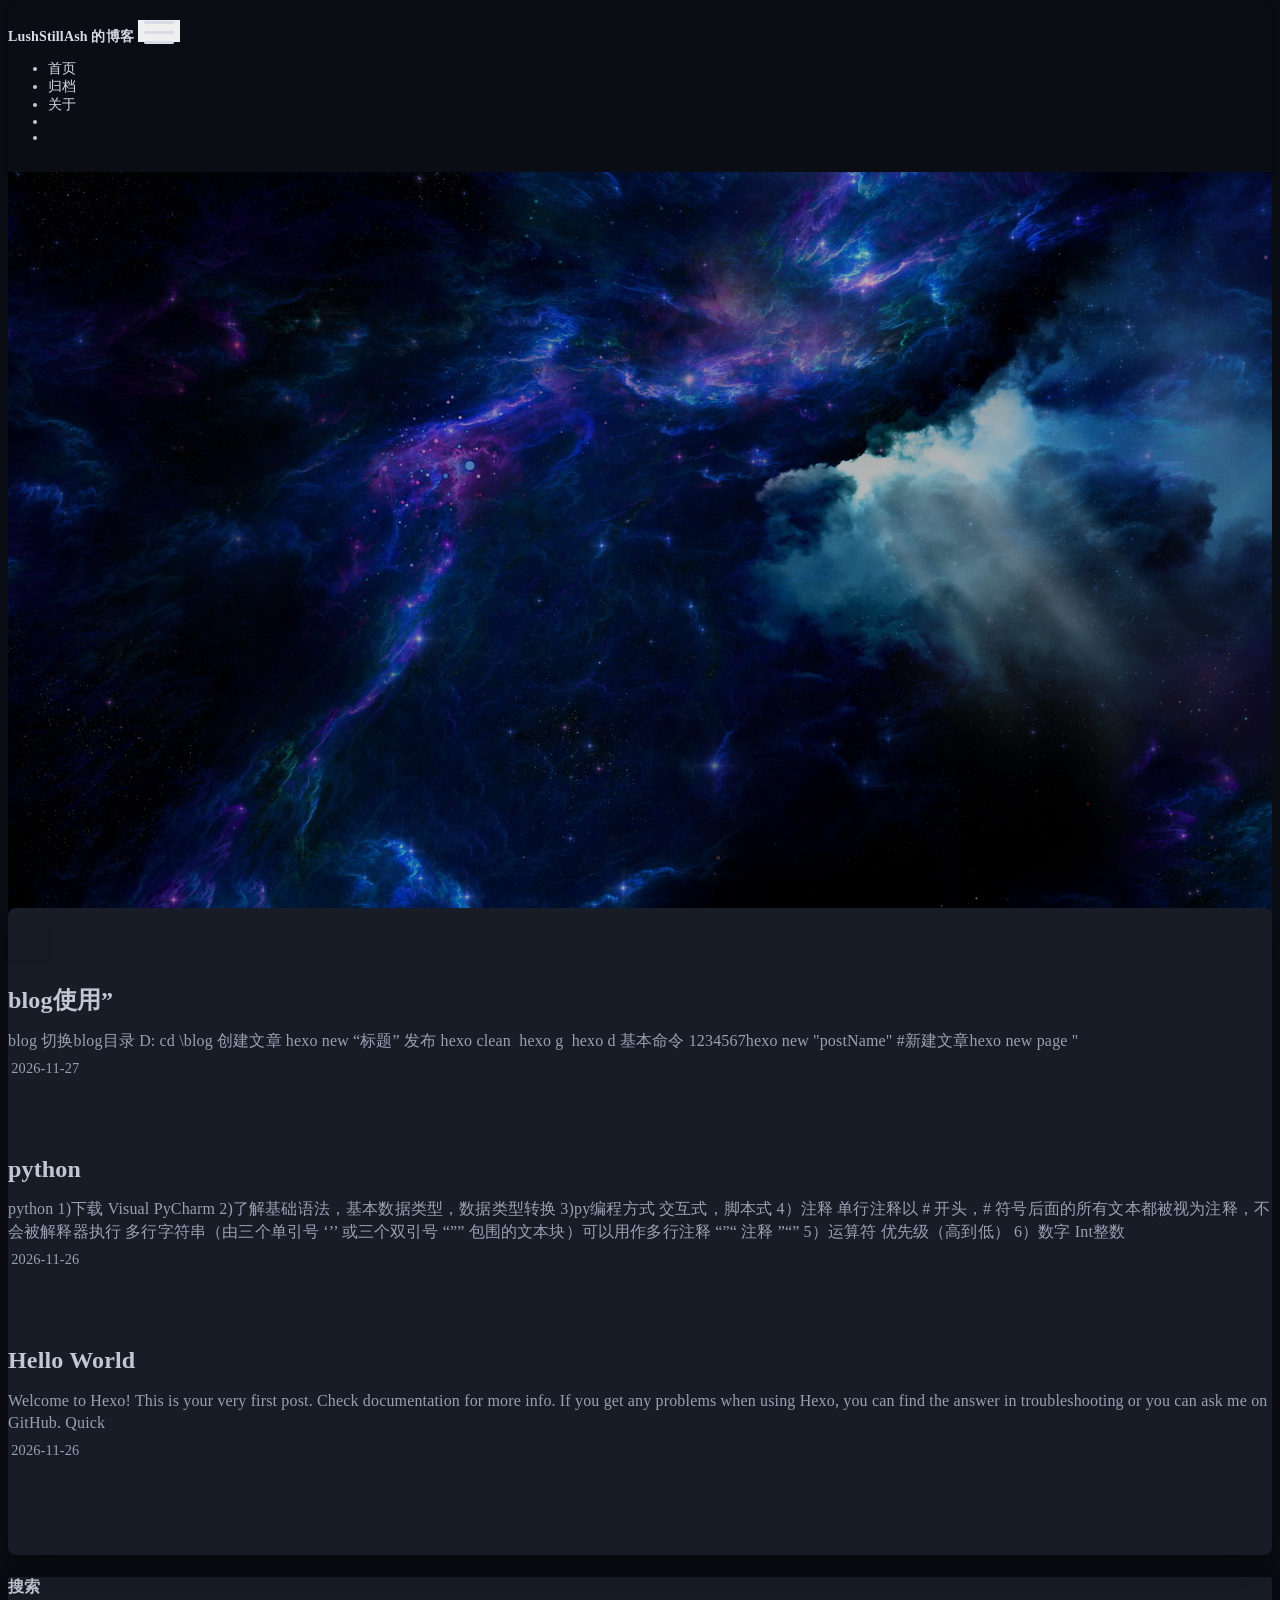
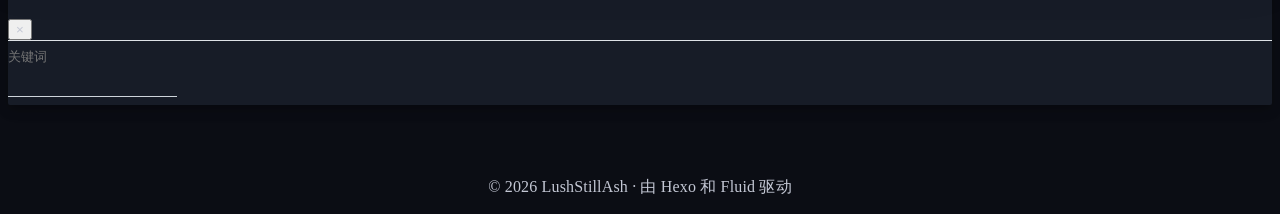
<file: index.html>
<!DOCTYPE html>
<html lang="zh-CN" data-default-color-scheme=dark>



<head>
  <meta charset="UTF-8">

  <link rel="apple-touch-icon" sizes="76x76" href="/apple-touch-icon.png">
  <link rel="icon" href="/favicon.png">
  

  <meta name="viewport" content="width=device-width, initial-scale=1.0, maximum-scale=5.0, shrink-to-fit=no">
  <meta http-equiv="x-ua-compatible" content="ie=edge">
  
  <meta name="theme-color" content="#1b2233">
  <meta name="author" content="LushStillAsh">
  <meta name="keywords" content="">
  
    <meta name="description" content="记录学习">
<meta property="og:type" content="website">
<meta property="og:title" content="LushStillAsh 的博客">
<meta property="og:url" content="https://lushstillash.github.io/index.html">
<meta property="og:site_name" content="LushStillAsh 的博客">
<meta property="og:description" content="记录学习">
<meta property="og:locale" content="zh_CN">
<meta property="article:author" content="LushStillAsh">
<meta name="twitter:card" content="summary_large_image">
  
  
  
  <title>LushStillAsh 的博客</title>

  <link  rel="stylesheet" href="https://lib.baomitu.com/twitter-bootstrap/4.6.1/css/bootstrap.min.css" />





<!-- 主题依赖的图标库，不要自行修改 -->
<!-- Do not modify the link that theme dependent icons -->

<link rel="stylesheet" href="//at.alicdn.com/t/c/font_1749284_5i9bdhy70f8.css">



<link rel="stylesheet" href="//at.alicdn.com/t/c/font_1736178_k526ubmyhba.css">


<link  rel="stylesheet" href="/css/main.css" />


  <link id="highlight-css" rel="stylesheet" href="/css/highlight.css" />
  
    <link id="highlight-css-dark" rel="stylesheet" href="/css/highlight-dark.css" />
  



  
<link rel="stylesheet" href="/css/custom.css">



  <script id="fluid-configs">
    var Fluid = window.Fluid || {};
    Fluid.ctx = Object.assign({}, Fluid.ctx)
    var CONFIG = {"hostname":"lushstillash.github.io","root":"/","version":"1.9.9","typing":{"enable":true,"typeSpeed":110,"cursorChar":"_","loop":true,"scope":["home"]},"anchorjs":{"enable":true,"element":"h1,h2,h3,h4","placement":"left","visible":"hover","icon":"#"},"progressbar":{"enable":true,"height_px":3,"color":"#6a5cf5","options":{"showSpinner":false,"trickleSpeed":100}},"code_language":{"enable":true,"default":"TEXT"},"copy_btn":true,"image_caption":{"enable":true},"image_zoom":{"enable":true,"img_url_replace":["",""]},"toc":{"enable":true,"expand_all":false,"placement":"right","headingSelector":"h1,h2,h3","collapseDepth":0},"lazyload":{"enable":true,"loading_img":"/img/loading.gif","onlypost":false,"offset_factor":2},"web_analytics":{"enable":false,"follow_dnt":true,"baidu":null,"google":{"measurement_id":null},"tencent":{"sid":null,"cid":null},"leancloud":{"app_id":null,"app_key":null,"server_url":null,"path":"window.location.pathname","ignore_local":false},"openkounter":{"server_url":"https://open-kounter.mintimate.cn","path":"window.location.pathname","ignore_local":false},"umami":{"src":null,"website_id":null,"domains":null,"start_time":"2024-01-01T00:00:00.000Z","token":null,"api_server":null}},"search_path":"/local-search.xml","include_content_in_search":true};

    if (CONFIG.web_analytics.follow_dnt) {
      var dntVal = navigator.doNotTrack || window.doNotTrack || navigator.msDoNotTrack;
      Fluid.ctx.dnt = dntVal && (dntVal.startsWith('1') || dntVal.startsWith('yes') || dntVal.startsWith('on'));
    }
  </script>
  <script  src="/js/utils.js" ></script>
  <script  src="/js/color-schema.js" ></script>
  


  
<!-- hexo injector head_end start --><link rel="stylesheet" href="/css/custom.css">
<link rel="apple-touch-icon" href="/apple-touch-icon.png">
<meta name="theme-color" content="#f4f5fa">
<script>(function(){try{
  var q = new URLSearchParams(location.search).get('theme');
  var t = q || localStorage.getItem('theme') || 'light';
  document.documentElement.setAttribute('data-theme', t);
}catch(e){}})();</script><!-- hexo injector head_end end --><meta name="generator" content="Hexo 8.1.2"></head>


<body>
  

  <header>
    

<div class="header-inner" style="height: 100vh;">
  <nav id="navbar" class="navbar fixed-top  navbar-expand-lg navbar-dark scrolling-navbar">
  <div class="container">
    <a class="navbar-brand" href="/">
      <strong>LushStillAsh 的博客</strong>
    </a>

    <button id="navbar-toggler-btn" class="navbar-toggler" type="button" data-toggle="collapse"
            data-target="#navbarSupportedContent"
            aria-controls="navbarSupportedContent" aria-expanded="false" aria-label="Toggle navigation">
      <div class="animated-icon"><span></span><span></span><span></span></div>
    </button>

    <!-- Collapsible content (desktop) -->
    <div class="collapse navbar-collapse" id="navbarSupportedContent">
      <ul class="navbar-nav ml-auto text-center">
        
          
          
          
          
            <li class="nav-item">
              <a class="nav-link" href="/" target="_self">
                <i class="iconfont icon-home-fill"></i>
                <span>首页</span>
              </a>
            </li>
          
        
          
          
          
          
            <li class="nav-item">
              <a class="nav-link" href="/archives/" target="_self">
                <i class="iconfont icon-archive-fill"></i>
                <span>归档</span>
              </a>
            </li>
          
        
          
          
          
          
            <li class="nav-item">
              <a class="nav-link" href="/about/" target="_self">
                <i class="iconfont icon-user-fill"></i>
                <span>关于</span>
              </a>
            </li>
          
        
        
          <li class="nav-item" id="search-btn">
            <a class="nav-link" target="_self" href="javascript:;" data-toggle="modal" data-target="#modalSearch" aria-label="Search">
              <i class="iconfont icon-search"></i>
            </a>
          </li>
          
        
        
          <li class="nav-item" id="color-toggle-btn">
            <a class="nav-link" target="_self" href="javascript:;" aria-label="Color Toggle">
              <i class="iconfont icon-dark" id="color-toggle-icon"></i>
            </a>
          </li>
        
      </ul>
    </div>
  </div>
</nav>

<!-- Mobile grid menu overlay -->
<div id="mobile-grid-menu" class="d-lg-none">
  <div class="mobile-grid-menu-inner">
    <div class="container">
      <div class="row">
        
          
          
          
          
            <div class="col-4 mobile-grid-cell">
              <a href="/" target="_self">
                <div class="mobile-grid-item">
                  <i class="iconfont icon-home-fill"></i>
                  <span>首页</span>
                </div>
              </a>
            </div>
          
        
          
          
          
          
            <div class="col-4 mobile-grid-cell">
              <a href="/archives/" target="_self">
                <div class="mobile-grid-item">
                  <i class="iconfont icon-archive-fill"></i>
                  <span>归档</span>
                </div>
              </a>
            </div>
          
        
          
          
          
          
            <div class="col-4 mobile-grid-cell">
              <a href="/about/" target="_self">
                <div class="mobile-grid-item">
                  <i class="iconfont icon-user-fill"></i>
                  <span>关于</span>
                </div>
              </a>
            </div>
          
        
        
          <div class="col-4 mobile-grid-cell" id="mobile-search-btn">
            <a href="javascript:;" data-toggle="modal" data-target="#modalSearch" aria-label="Search">
              <div class="mobile-grid-item">
                <i class="iconfont icon-search"></i>
                <span>搜索</span>
              </div>
            </a>
          </div>
        
        
          <div class="col-4 mobile-grid-cell" id="mobile-color-toggle-btn"
               data-label-light="开灯"
               data-label-dark="关灯">
            <a href="javascript:;" aria-label="Color Toggle">
              <div class="mobile-grid-item">
                <i class="iconfont icon-dark" id="mobile-color-toggle-icon"></i>
                <span id="mobile-color-toggle-label">关灯</span>
              </div>
            </a>
          </div>
        
      </div>
    </div>
  </div>
</div>

  

<div id="banner" class="banner" parallax=true
     style="background: url('/img/banner.jpg') no-repeat center center; background-size: cover;">
  <div class="full-bg-img">
    <div class="mask flex-center" style="background-color: rgba(0, 0, 0, 0.28)">
      <div class="banner-text text-center fade-in-up">
        <div class="h2">
          
            <span id="subtitle" data-typed-text="记录 · 学习 · 折腾,Python / CTF / 折腾笔记,把踩过的坑都留在这里"></span>
          
        </div>

        
      </div>

      
        <div class="scroll-down-bar">
          <i class="iconfont icon-arrowdown"></i>
        </div>
      
    </div>
  </div>
</div>



</div>

  </header>

  <main>
    
      <div class="container nopadding-x-md">
        <div id="board"
          style="margin-top: 0">
          
          <div class="container">
            <div class="row">
              <div class="col-12 col-md-10 m-auto">
                

<h1 style="display: none">LushStillAsh 的博客</h1>

  <div class="row mx-auto index-card">
    
    
    <article class="col-12 col-md-12 mx-auto index-info">
      <h2 class="index-header">
        
        <a href="/2026/11/27/blog%E4%BD%BF%E7%94%A8%E2%80%9D/" target="_self">
          blog使用”
        </a>
      </h2>

      
      <a class="index-excerpt index-excerpt__noimg" href="/2026/11/27/blog%E4%BD%BF%E7%94%A8%E2%80%9D/" target="_self">
        <div>
          blog 切换blog目录 D: cd \blog 创建文章     hexo new “标题” 发布             hexo clean ​                     hexo g ​                     hexo d 基本命令 1234567hexo new &quot;postName&quot; #新建文章hexo new page &quot;
        </div>
      </a>

      <div class="index-btm post-metas">
        
          <div class="post-meta mr-3">
            <i class="iconfont icon-date"></i>
            <time datetime="2026-11-27 10:23" pubdate>
              2026-11-27
            </time>
          </div>
        
        
        
      </div>
    </article>
  </div>

  <div class="row mx-auto index-card">
    
    
    <article class="col-12 col-md-12 mx-auto index-info">
      <h2 class="index-header">
        
        <a href="/2026/11/26/python/" target="_self">
          python
        </a>
      </h2>

      
      <a class="index-excerpt index-excerpt__noimg" href="/2026/11/26/python/" target="_self">
        <div>
          python 1)下载 Visual PyCharm 2)了解基础语法，基本数据类型，数据类型转换 3)py编程方式 交互式，脚本式 4）注释  单行注释以 # 开头，# 符号后面的所有文本都被视为注释，不会被解释器执行 多行字符串（由三个单引号 ‘’’ 或三个双引号 “”” 包围的文本块）可以用作多行注释 “”“ 注释 ”“” 5）运算符        优先级（高到低）  6）数字 Int整数
        </div>
      </a>

      <div class="index-btm post-metas">
        
          <div class="post-meta mr-3">
            <i class="iconfont icon-date"></i>
            <time datetime="2026-11-26 23:10" pubdate>
              2026-11-26
            </time>
          </div>
        
        
        
      </div>
    </article>
  </div>

  <div class="row mx-auto index-card">
    
    
    <article class="col-12 col-md-12 mx-auto index-info">
      <h2 class="index-header">
        
        <a href="/2026/11/26/hello-world/" target="_self">
          Hello World
        </a>
      </h2>

      
      <a class="index-excerpt index-excerpt__noimg" href="/2026/11/26/hello-world/" target="_self">
        <div>
          Welcome to Hexo! This is your very first post. Check documentation for more info. If you get any problems when using Hexo, you can find the answer in troubleshooting or you can ask me on GitHub. Quick
        </div>
      </a>

      <div class="index-btm post-metas">
        
          <div class="post-meta mr-3">
            <i class="iconfont icon-date"></i>
            <time datetime="2026-11-26 22:16" pubdate>
              2026-11-26
            </time>
          </div>
        
        
        
      </div>
    </article>
  </div>





              </div>
            </div>
          </div>
        </div>
      </div>
    

    
      <a id="scroll-top-button" aria-label="TOP" href="#" role="button">
        <i class="iconfont icon-arrowup" aria-hidden="true"></i>
      </a>
    

    
      <div class="modal fade" id="modalSearch" tabindex="-1" role="dialog" aria-labelledby="ModalLabel"
     aria-hidden="true">
  <div class="modal-dialog modal-dialog-scrollable modal-lg" role="document">
    <div class="modal-content">
      <div class="modal-header text-center">
        <h4 class="modal-title w-100 font-weight-bold">搜索</h4>
        <button type="button" id="local-search-close" class="close" data-dismiss="modal" aria-label="Close">
          <span aria-hidden="true">&times;</span>
        </button>
      </div>
      <div class="modal-body mx-3">
        <div class="md-form mb-5">
          <input type="text" id="local-search-input" class="form-control validate">
          <label data-error="x" data-success="v" for="local-search-input">关键词</label>
        </div>
        <div class="list-group" id="local-search-result"></div>
      </div>
    </div>
  </div>
</div>

    

    
  </main>

  <footer>
    <div class="footer-inner">
  
    <div class="footer-content">
      <span>© 2026 LushStillAsh</span> · 由 <a href="https://hexo.io" target="_blank" rel="nofollow noopener">Hexo</a> 和 <a href="https://github.com/fluid-dev/hexo-theme-fluid" target="_blank" rel="nofollow noopener">Fluid</a> 驱动
    </div>
  
  
  
</div>

  </footer>

  <!-- Scripts -->
  
  <script  src="https://lib.baomitu.com/nprogress/0.2.0/nprogress.min.js" ></script>
  <link  rel="stylesheet" href="https://lib.baomitu.com/nprogress/0.2.0/nprogress.min.css" />

  <script>
    NProgress.configure({"showSpinner":false,"trickleSpeed":100})
    NProgress.start()
    window.addEventListener('load', function() {
      NProgress.done();
    })
  </script>


<script  src="https://lib.baomitu.com/jquery/3.6.4/jquery.min.js" ></script>
<script  src="https://lib.baomitu.com/twitter-bootstrap/4.6.1/js/bootstrap.min.js" ></script>
<script  src="/js/events.js" ></script>
<script  src="/js/plugins.js" ></script>


  <script  src="https://lib.baomitu.com/typed.js/2.0.12/typed.min.js" ></script>
  <script>
    (function (window, document) {
      var typing = Fluid.plugins.typing;
      var subtitle = document.getElementById('subtitle');
      if (!subtitle || !typing) {
        return;
      }
      var text = subtitle.getAttribute('data-typed-text');
      
        var texts = ["记录 · 学习 · 折腾","Python / CTF / 折腾笔记","把踩过的坑都留在这里"];
        var idx = Math.floor(Math.random() * texts.length);
        typing(texts[idx]);
      
    })(window, document);
  </script>




  
    <script  src="/js/img-lazyload.js" ></script>
  




  <script  src="/js/local-search.js" ></script>





<!-- 主题的启动项，将它保持在最底部 -->
<!-- the boot of the theme, keep it at the bottom -->
<script  src="/js/boot.js" ></script>


  

  <noscript>
    <div class="noscript-warning">博客在允许 JavaScript 运行的环境下浏览效果更佳</div>
  </noscript>
<!-- hexo injector body_end start --><script src="/js/custom.js" defer></script><!-- hexo injector body_end end --></body>
</html>
</file>
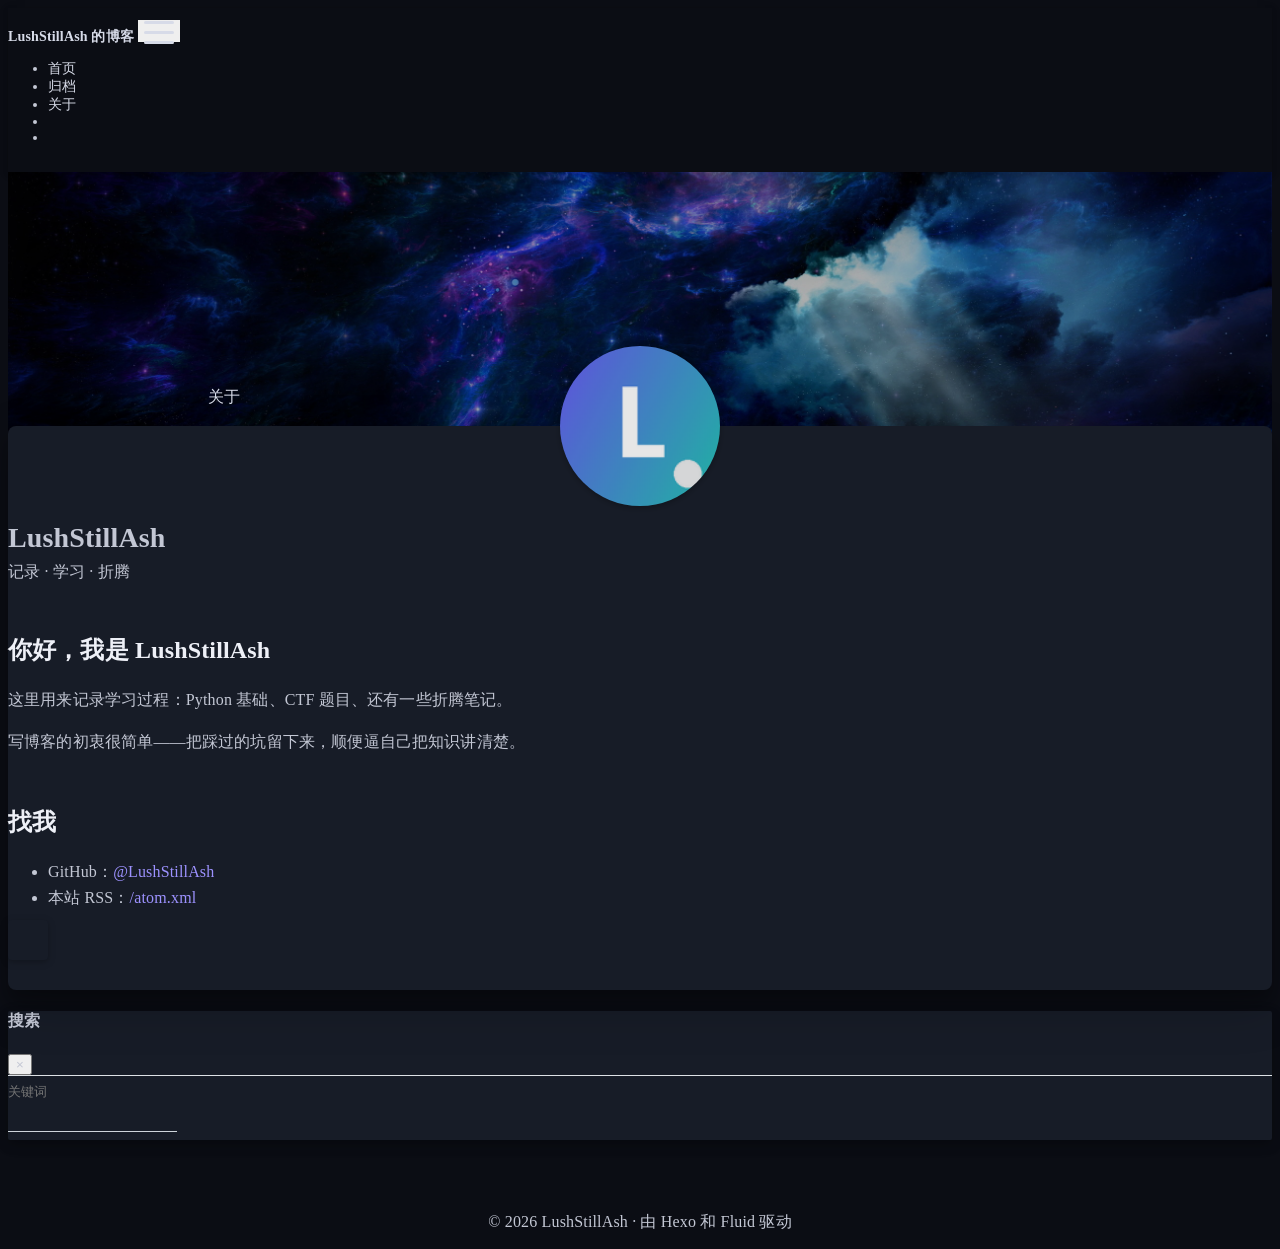
<file: about/index.html>
<!DOCTYPE html>
<html lang="zh-CN" data-default-color-scheme=dark>



<head>
  <meta charset="UTF-8">

  <link rel="apple-touch-icon" sizes="76x76" href="/apple-touch-icon.png">
  <link rel="icon" href="/favicon.png">
  

  <meta name="viewport" content="width=device-width, initial-scale=1.0, maximum-scale=5.0, shrink-to-fit=no">
  <meta http-equiv="x-ua-compatible" content="ie=edge">
  
  <meta name="theme-color" content="#1b2233">
  <meta name="author" content="LushStillAsh">
  <meta name="keywords" content="">
  
    <meta name="description" content="你好，我是 LushStillAsh这里用来记录学习过程：Python 基础、CTF 题目、还有一些折腾笔记。 写博客的初衷很简单——把踩过的坑留下来，顺便逼自己把知识讲清楚。 找我 GitHub：@LushStillAsh 本站 RSS：&#x2F;atom.xml">
<meta property="og:type" content="website">
<meta property="og:title" content="关于">
<meta property="og:url" content="https://lushstillash.github.io/about/index.html">
<meta property="og:site_name" content="LushStillAsh 的博客">
<meta property="og:description" content="你好，我是 LushStillAsh这里用来记录学习过程：Python 基础、CTF 题目、还有一些折腾笔记。 写博客的初衷很简单——把踩过的坑留下来，顺便逼自己把知识讲清楚。 找我 GitHub：@LushStillAsh 本站 RSS：&#x2F;atom.xml">
<meta property="og:locale" content="zh_CN">
<meta property="article:published_time" content="2026-11-27T09:00:00.000Z">
<meta property="article:modified_time" content="2026-11-27T09:37:19.519Z">
<meta property="article:author" content="LushStillAsh">
<meta name="twitter:card" content="summary_large_image">
  
  
  
  <title>关于 | LushStillAsh 的博客</title>

  <link  rel="stylesheet" href="https://lib.baomitu.com/twitter-bootstrap/4.6.1/css/bootstrap.min.css" />



  <link  rel="stylesheet" href="https://lib.baomitu.com/github-markdown-css/4.0.0/github-markdown.min.css" />

  <link  rel="stylesheet" href="https://lib.baomitu.com/hint.css/2.7.0/hint.min.css" />

  <link  rel="stylesheet" href="https://lib.baomitu.com/fancybox/3.5.7/jquery.fancybox.min.css" />



<!-- 主题依赖的图标库，不要自行修改 -->
<!-- Do not modify the link that theme dependent icons -->

<link rel="stylesheet" href="//at.alicdn.com/t/c/font_1749284_5i9bdhy70f8.css">



<link rel="stylesheet" href="//at.alicdn.com/t/c/font_1736178_k526ubmyhba.css">


<link  rel="stylesheet" href="/css/main.css" />


  <link id="highlight-css" rel="stylesheet" href="/css/highlight.css" />
  
    <link id="highlight-css-dark" rel="stylesheet" href="/css/highlight-dark.css" />
  



  
<link rel="stylesheet" href="/css/custom.css">



  <script id="fluid-configs">
    var Fluid = window.Fluid || {};
    Fluid.ctx = Object.assign({}, Fluid.ctx)
    var CONFIG = {"hostname":"lushstillash.github.io","root":"/","version":"1.9.9","typing":{"enable":true,"typeSpeed":110,"cursorChar":"_","loop":true,"scope":["home"]},"anchorjs":{"enable":true,"element":"h1,h2,h3,h4","placement":"left","visible":"hover","icon":"#"},"progressbar":{"enable":true,"height_px":3,"color":"#6a5cf5","options":{"showSpinner":false,"trickleSpeed":100}},"code_language":{"enable":true,"default":"TEXT"},"copy_btn":true,"image_caption":{"enable":true},"image_zoom":{"enable":true,"img_url_replace":["",""]},"toc":{"enable":true,"expand_all":false,"placement":"right","headingSelector":"h1,h2,h3","collapseDepth":0},"lazyload":{"enable":true,"loading_img":"/img/loading.gif","onlypost":false,"offset_factor":2},"web_analytics":{"enable":false,"follow_dnt":true,"baidu":null,"google":{"measurement_id":null},"tencent":{"sid":null,"cid":null},"leancloud":{"app_id":null,"app_key":null,"server_url":null,"path":"window.location.pathname","ignore_local":false},"openkounter":{"server_url":"https://open-kounter.mintimate.cn","path":"window.location.pathname","ignore_local":false},"umami":{"src":null,"website_id":null,"domains":null,"start_time":"2024-01-01T00:00:00.000Z","token":null,"api_server":null}},"search_path":"/local-search.xml","include_content_in_search":true};

    if (CONFIG.web_analytics.follow_dnt) {
      var dntVal = navigator.doNotTrack || window.doNotTrack || navigator.msDoNotTrack;
      Fluid.ctx.dnt = dntVal && (dntVal.startsWith('1') || dntVal.startsWith('yes') || dntVal.startsWith('on'));
    }
  </script>
  <script  src="/js/utils.js" ></script>
  <script  src="/js/color-schema.js" ></script>
  


  
<!-- hexo injector head_end start --><link rel="stylesheet" href="/css/custom.css">
<link rel="apple-touch-icon" href="/apple-touch-icon.png">
<meta name="theme-color" content="#f4f5fa">
<script>(function(){try{
  var q = new URLSearchParams(location.search).get('theme');
  var t = q || localStorage.getItem('theme') || 'light';
  document.documentElement.setAttribute('data-theme', t);
}catch(e){}})();</script><!-- hexo injector head_end end --><meta name="generator" content="Hexo 8.1.2"></head>


<body>
  

  <header>
    

<div class="header-inner" style="height: 50vh;">
  <nav id="navbar" class="navbar fixed-top  navbar-expand-lg navbar-dark scrolling-navbar">
  <div class="container">
    <a class="navbar-brand" href="/">
      <strong>LushStillAsh 的博客</strong>
    </a>

    <button id="navbar-toggler-btn" class="navbar-toggler" type="button" data-toggle="collapse"
            data-target="#navbarSupportedContent"
            aria-controls="navbarSupportedContent" aria-expanded="false" aria-label="Toggle navigation">
      <div class="animated-icon"><span></span><span></span><span></span></div>
    </button>

    <!-- Collapsible content (desktop) -->
    <div class="collapse navbar-collapse" id="navbarSupportedContent">
      <ul class="navbar-nav ml-auto text-center">
        
          
          
          
          
            <li class="nav-item">
              <a class="nav-link" href="/" target="_self">
                <i class="iconfont icon-home-fill"></i>
                <span>首页</span>
              </a>
            </li>
          
        
          
          
          
          
            <li class="nav-item">
              <a class="nav-link" href="/archives/" target="_self">
                <i class="iconfont icon-archive-fill"></i>
                <span>归档</span>
              </a>
            </li>
          
        
          
          
          
          
            <li class="nav-item">
              <a class="nav-link" href="/about/" target="_self">
                <i class="iconfont icon-user-fill"></i>
                <span>关于</span>
              </a>
            </li>
          
        
        
          <li class="nav-item" id="search-btn">
            <a class="nav-link" target="_self" href="javascript:;" data-toggle="modal" data-target="#modalSearch" aria-label="Search">
              <i class="iconfont icon-search"></i>
            </a>
          </li>
          
        
        
          <li class="nav-item" id="color-toggle-btn">
            <a class="nav-link" target="_self" href="javascript:;" aria-label="Color Toggle">
              <i class="iconfont icon-dark" id="color-toggle-icon"></i>
            </a>
          </li>
        
      </ul>
    </div>
  </div>
</nav>

<!-- Mobile grid menu overlay -->
<div id="mobile-grid-menu" class="d-lg-none">
  <div class="mobile-grid-menu-inner">
    <div class="container">
      <div class="row">
        
          
          
          
          
            <div class="col-4 mobile-grid-cell">
              <a href="/" target="_self">
                <div class="mobile-grid-item">
                  <i class="iconfont icon-home-fill"></i>
                  <span>首页</span>
                </div>
              </a>
            </div>
          
        
          
          
          
          
            <div class="col-4 mobile-grid-cell">
              <a href="/archives/" target="_self">
                <div class="mobile-grid-item">
                  <i class="iconfont icon-archive-fill"></i>
                  <span>归档</span>
                </div>
              </a>
            </div>
          
        
          
          
          
          
            <div class="col-4 mobile-grid-cell">
              <a href="/about/" target="_self">
                <div class="mobile-grid-item">
                  <i class="iconfont icon-user-fill"></i>
                  <span>关于</span>
                </div>
              </a>
            </div>
          
        
        
          <div class="col-4 mobile-grid-cell" id="mobile-search-btn">
            <a href="javascript:;" data-toggle="modal" data-target="#modalSearch" aria-label="Search">
              <div class="mobile-grid-item">
                <i class="iconfont icon-search"></i>
                <span>搜索</span>
              </div>
            </a>
          </div>
        
        
          <div class="col-4 mobile-grid-cell" id="mobile-color-toggle-btn"
               data-label-light="开灯"
               data-label-dark="关灯">
            <a href="javascript:;" aria-label="Color Toggle">
              <div class="mobile-grid-item">
                <i class="iconfont icon-dark" id="mobile-color-toggle-icon"></i>
                <span id="mobile-color-toggle-label">关灯</span>
              </div>
            </a>
          </div>
        
      </div>
    </div>
  </div>
</div>

  

<div id="banner" class="banner" parallax=true
     style="background: url('/img/banner.jpg') no-repeat center center; background-size: cover;">
  <div class="full-bg-img">
    <div class="mask flex-center" style="background-color: rgba(0, 0, 0, 0.32)">
      <div class="banner-text text-center fade-in-up">
        <div class="h2">
          
            <span id="subtitle">关于</span>
          
        </div>

        
      </div>

      
    </div>
  </div>
</div>



</div>

  </header>

  <main>
    
      <div class="container nopadding-x-md">
        <div id="board"
          >
          
            <div class="about-avatar">
              <img src="/favicon.png" srcset="/img/loading.gif" lazyload class="img-fluid" alt="avatar">
            </div>
          
          <div class="container">
            <div class="row">
              <div class="col-12 col-md-10 m-auto">
                

<div class="text-center">
  <div class="about-info">
    <div class="about-name">LushStillAsh</div>
    <div class="about-intro">记录 · 学习 · 折腾</div>
    <div class="about-icons">
      
        
        
        
        <a href=https://github.com/LushStillAsh class="
           hint--bottom hint--rounded"
           aria-label="GitHub"
           target="_blank"
        >
          <i class="iconfont icon-github-fill" aria-hidden="true"></i>
          
        </a>
      
    </div>
  </div>
</div>

<article class="about-content page-content mt-5">
  <div class="markdown-body">
    <h2 id="你好，我是-LushStillAsh"><a href="#你好，我是-LushStillAsh" class="headerlink" title="你好，我是 LushStillAsh"></a>你好，我是 LushStillAsh</h2><p>这里用来记录学习过程：Python 基础、CTF 题目、还有一些折腾笔记。</p>
<p>写博客的初衷很简单——把踩过的坑留下来，顺便逼自己把知识讲清楚。</p>
<h2 id="找我"><a href="#找我" class="headerlink" title="找我"></a>找我</h2><ul>
<li>GitHub：<a target="_blank" rel="noopener" href="https://github.com/LushStillAsh">@LushStillAsh</a></li>
<li>本站 RSS：<a href="/atom.xml">&#x2F;atom.xml</a></li>
</ul>

  </div>

  
</article>





  



  



  



  



  





              </div>
            </div>
          </div>
        </div>
      </div>
    

    
      <a id="scroll-top-button" aria-label="TOP" href="#" role="button">
        <i class="iconfont icon-arrowup" aria-hidden="true"></i>
      </a>
    

    
      <div class="modal fade" id="modalSearch" tabindex="-1" role="dialog" aria-labelledby="ModalLabel"
     aria-hidden="true">
  <div class="modal-dialog modal-dialog-scrollable modal-lg" role="document">
    <div class="modal-content">
      <div class="modal-header text-center">
        <h4 class="modal-title w-100 font-weight-bold">搜索</h4>
        <button type="button" id="local-search-close" class="close" data-dismiss="modal" aria-label="Close">
          <span aria-hidden="true">&times;</span>
        </button>
      </div>
      <div class="modal-body mx-3">
        <div class="md-form mb-5">
          <input type="text" id="local-search-input" class="form-control validate">
          <label data-error="x" data-success="v" for="local-search-input">关键词</label>
        </div>
        <div class="list-group" id="local-search-result"></div>
      </div>
    </div>
  </div>
</div>

    

    
  </main>

  <footer>
    <div class="footer-inner">
  
    <div class="footer-content">
      <span>© 2026 LushStillAsh</span> · 由 <a href="https://hexo.io" target="_blank" rel="nofollow noopener">Hexo</a> 和 <a href="https://github.com/fluid-dev/hexo-theme-fluid" target="_blank" rel="nofollow noopener">Fluid</a> 驱动
    </div>
  
  
  
</div>

  </footer>

  <!-- Scripts -->
  
  <script  src="https://lib.baomitu.com/nprogress/0.2.0/nprogress.min.js" ></script>
  <link  rel="stylesheet" href="https://lib.baomitu.com/nprogress/0.2.0/nprogress.min.css" />

  <script>
    NProgress.configure({"showSpinner":false,"trickleSpeed":100})
    NProgress.start()
    window.addEventListener('load', function() {
      NProgress.done();
    })
  </script>


<script  src="https://lib.baomitu.com/jquery/3.6.4/jquery.min.js" ></script>
<script  src="https://lib.baomitu.com/twitter-bootstrap/4.6.1/js/bootstrap.min.js" ></script>
<script  src="/js/events.js" ></script>
<script  src="/js/plugins.js" ></script>





  
    <script  src="/js/img-lazyload.js" ></script>
  




  <script src=https://lib.baomitu.com/clipboard.js/2.0.11/clipboard.min.js></script>

  <script>Fluid.plugins.codeWidget();</script>


  
<script>
  Fluid.utils.createScript('https://lib.baomitu.com/anchor-js/5.0.0/anchor.min.js', function() {
    window.anchors.options = {
      placement: CONFIG.anchorjs.placement,
      visible  : CONFIG.anchorjs.visible
    };
    if (CONFIG.anchorjs.icon) {
      window.anchors.options.icon = CONFIG.anchorjs.icon;
    }
    var el = (CONFIG.anchorjs.element || 'h1,h2,h3,h4,h5,h6').split(',');
    var res = [];
    for (var item of el) {
      res.push('.markdown-body > ' + item.trim());
    }
    if (CONFIG.anchorjs.placement === 'left') {
      window.anchors.options.class = 'anchorjs-link-left';
    }
    window.anchors.add(res.join(', '));

    Fluid.events.registerRefreshCallback(function() {
      if ('anchors' in window) {
        anchors.removeAll();
        var el = (CONFIG.anchorjs.element || 'h1,h2,h3,h4,h5,h6').split(',');
        var res = [];
        for (var item of el) {
          res.push('.markdown-body > ' + item.trim());
        }
        if (CONFIG.anchorjs.placement === 'left') {
          anchors.options.class = 'anchorjs-link-left';
        }
        anchors.add(res.join(', '));
      }
    });
  });
</script>


  
<script>
  Fluid.utils.createScript('https://lib.baomitu.com/fancybox/3.5.7/jquery.fancybox.min.js', function() {
    Fluid.plugins.fancyBox();
  });
</script>


  <script>Fluid.plugins.imageCaption();</script>

  <script  src="/js/local-search.js" ></script>





<!-- 主题的启动项，将它保持在最底部 -->
<!-- the boot of the theme, keep it at the bottom -->
<script  src="/js/boot.js" ></script>


  

  <noscript>
    <div class="noscript-warning">博客在允许 JavaScript 运行的环境下浏览效果更佳</div>
  </noscript>
<!-- hexo injector body_end start --><script src="/js/custom.js" defer></script><!-- hexo injector body_end end --></body>
</html>
</file>
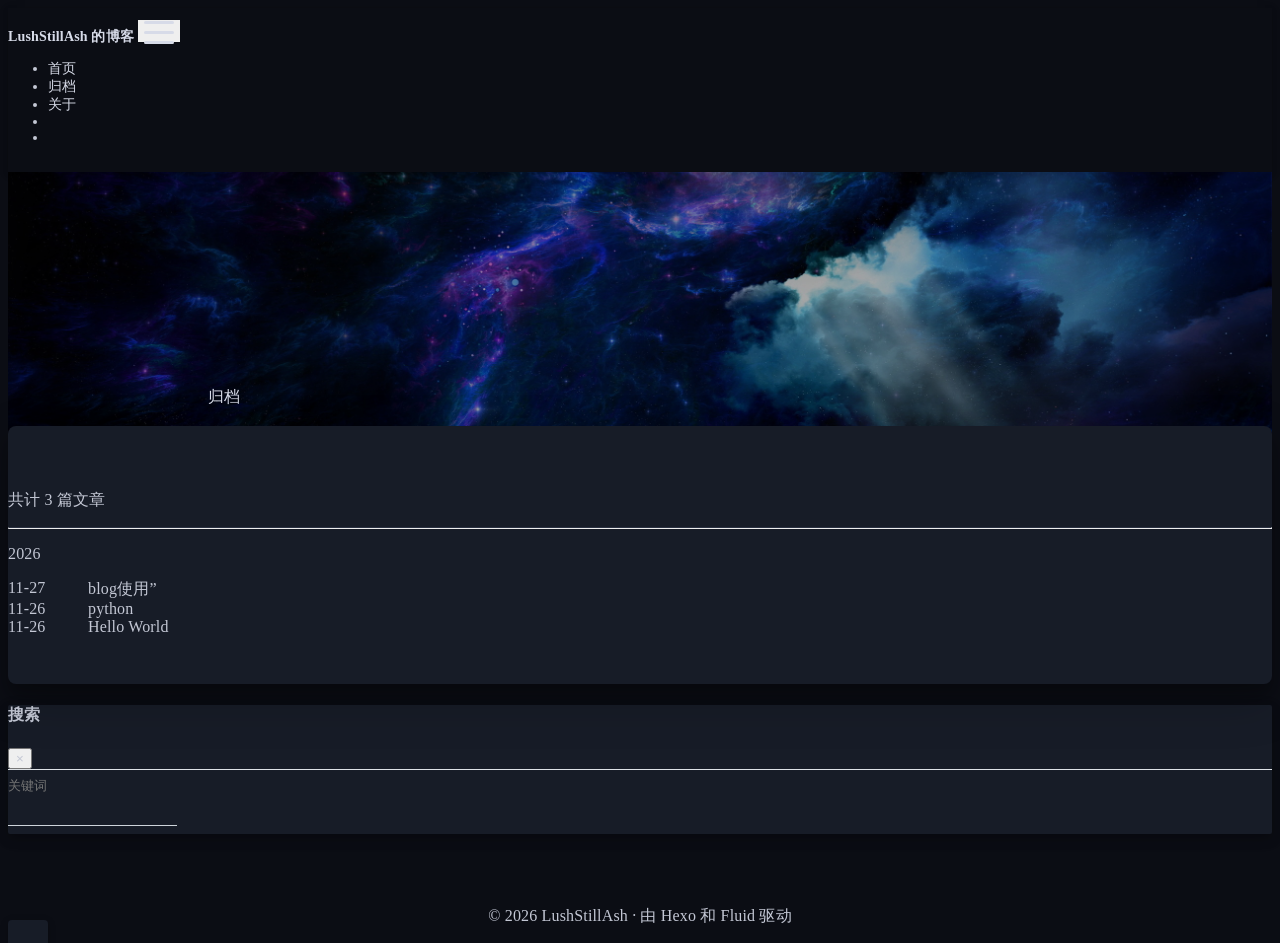
<file: archives/index.html>
<!DOCTYPE html>
<html lang="zh-CN" data-default-color-scheme=dark>



<head>
  <meta charset="UTF-8">

  <link rel="apple-touch-icon" sizes="76x76" href="/apple-touch-icon.png">
  <link rel="icon" href="/favicon.png">
  

  <meta name="viewport" content="width=device-width, initial-scale=1.0, maximum-scale=5.0, shrink-to-fit=no">
  <meta http-equiv="x-ua-compatible" content="ie=edge">
  
  <meta name="theme-color" content="#1b2233">
  <meta name="author" content="LushStillAsh">
  <meta name="keywords" content="">
  
    <meta name="description" content="记录学习">
<meta property="og:type" content="website">
<meta property="og:title" content="归档">
<meta property="og:url" content="https://lushstillash.github.io/archives/index.html">
<meta property="og:site_name" content="LushStillAsh 的博客">
<meta property="og:description" content="记录学习">
<meta property="og:locale" content="zh_CN">
<meta property="article:author" content="LushStillAsh">
<meta name="twitter:card" content="summary_large_image">
  
  
  
  <title>归档 | LushStillAsh 的博客</title>

  <link  rel="stylesheet" href="https://lib.baomitu.com/twitter-bootstrap/4.6.1/css/bootstrap.min.css" />





<!-- 主题依赖的图标库，不要自行修改 -->
<!-- Do not modify the link that theme dependent icons -->

<link rel="stylesheet" href="//at.alicdn.com/t/c/font_1749284_5i9bdhy70f8.css">



<link rel="stylesheet" href="//at.alicdn.com/t/c/font_1736178_k526ubmyhba.css">


<link  rel="stylesheet" href="/css/main.css" />


  <link id="highlight-css" rel="stylesheet" href="/css/highlight.css" />
  
    <link id="highlight-css-dark" rel="stylesheet" href="/css/highlight-dark.css" />
  



  
<link rel="stylesheet" href="/css/custom.css">



  <script id="fluid-configs">
    var Fluid = window.Fluid || {};
    Fluid.ctx = Object.assign({}, Fluid.ctx)
    var CONFIG = {"hostname":"lushstillash.github.io","root":"/","version":"1.9.9","typing":{"enable":true,"typeSpeed":110,"cursorChar":"_","loop":true,"scope":["home"]},"anchorjs":{"enable":true,"element":"h1,h2,h3,h4","placement":"left","visible":"hover","icon":"#"},"progressbar":{"enable":true,"height_px":3,"color":"#6a5cf5","options":{"showSpinner":false,"trickleSpeed":100}},"code_language":{"enable":true,"default":"TEXT"},"copy_btn":true,"image_caption":{"enable":true},"image_zoom":{"enable":true,"img_url_replace":["",""]},"toc":{"enable":true,"expand_all":false,"placement":"right","headingSelector":"h1,h2,h3","collapseDepth":0},"lazyload":{"enable":true,"loading_img":"/img/loading.gif","onlypost":false,"offset_factor":2},"web_analytics":{"enable":false,"follow_dnt":true,"baidu":null,"google":{"measurement_id":null},"tencent":{"sid":null,"cid":null},"leancloud":{"app_id":null,"app_key":null,"server_url":null,"path":"window.location.pathname","ignore_local":false},"openkounter":{"server_url":"https://open-kounter.mintimate.cn","path":"window.location.pathname","ignore_local":false},"umami":{"src":null,"website_id":null,"domains":null,"start_time":"2024-01-01T00:00:00.000Z","token":null,"api_server":null}},"search_path":"/local-search.xml","include_content_in_search":true};

    if (CONFIG.web_analytics.follow_dnt) {
      var dntVal = navigator.doNotTrack || window.doNotTrack || navigator.msDoNotTrack;
      Fluid.ctx.dnt = dntVal && (dntVal.startsWith('1') || dntVal.startsWith('yes') || dntVal.startsWith('on'));
    }
  </script>
  <script  src="/js/utils.js" ></script>
  <script  src="/js/color-schema.js" ></script>
  


  
<!-- hexo injector head_end start --><link rel="stylesheet" href="/css/custom.css">
<link rel="apple-touch-icon" href="/apple-touch-icon.png">
<meta name="theme-color" content="#f4f5fa">
<script>(function(){try{
  var q = new URLSearchParams(location.search).get('theme');
  var t = q || localStorage.getItem('theme') || 'light';
  document.documentElement.setAttribute('data-theme', t);
}catch(e){}})();</script><!-- hexo injector head_end end --><meta name="generator" content="Hexo 8.1.2"></head>


<body>
  

  <header>
    

<div class="header-inner" style="height: 50vh;">
  <nav id="navbar" class="navbar fixed-top  navbar-expand-lg navbar-dark scrolling-navbar">
  <div class="container">
    <a class="navbar-brand" href="/">
      <strong>LushStillAsh 的博客</strong>
    </a>

    <button id="navbar-toggler-btn" class="navbar-toggler" type="button" data-toggle="collapse"
            data-target="#navbarSupportedContent"
            aria-controls="navbarSupportedContent" aria-expanded="false" aria-label="Toggle navigation">
      <div class="animated-icon"><span></span><span></span><span></span></div>
    </button>

    <!-- Collapsible content (desktop) -->
    <div class="collapse navbar-collapse" id="navbarSupportedContent">
      <ul class="navbar-nav ml-auto text-center">
        
          
          
          
          
            <li class="nav-item">
              <a class="nav-link" href="/" target="_self">
                <i class="iconfont icon-home-fill"></i>
                <span>首页</span>
              </a>
            </li>
          
        
          
          
          
          
            <li class="nav-item">
              <a class="nav-link" href="/archives/" target="_self">
                <i class="iconfont icon-archive-fill"></i>
                <span>归档</span>
              </a>
            </li>
          
        
          
          
          
          
            <li class="nav-item">
              <a class="nav-link" href="/about/" target="_self">
                <i class="iconfont icon-user-fill"></i>
                <span>关于</span>
              </a>
            </li>
          
        
        
          <li class="nav-item" id="search-btn">
            <a class="nav-link" target="_self" href="javascript:;" data-toggle="modal" data-target="#modalSearch" aria-label="Search">
              <i class="iconfont icon-search"></i>
            </a>
          </li>
          
        
        
          <li class="nav-item" id="color-toggle-btn">
            <a class="nav-link" target="_self" href="javascript:;" aria-label="Color Toggle">
              <i class="iconfont icon-dark" id="color-toggle-icon"></i>
            </a>
          </li>
        
      </ul>
    </div>
  </div>
</nav>

<!-- Mobile grid menu overlay -->
<div id="mobile-grid-menu" class="d-lg-none">
  <div class="mobile-grid-menu-inner">
    <div class="container">
      <div class="row">
        
          
          
          
          
            <div class="col-4 mobile-grid-cell">
              <a href="/" target="_self">
                <div class="mobile-grid-item">
                  <i class="iconfont icon-home-fill"></i>
                  <span>首页</span>
                </div>
              </a>
            </div>
          
        
          
          
          
          
            <div class="col-4 mobile-grid-cell">
              <a href="/archives/" target="_self">
                <div class="mobile-grid-item">
                  <i class="iconfont icon-archive-fill"></i>
                  <span>归档</span>
                </div>
              </a>
            </div>
          
        
          
          
          
          
            <div class="col-4 mobile-grid-cell">
              <a href="/about/" target="_self">
                <div class="mobile-grid-item">
                  <i class="iconfont icon-user-fill"></i>
                  <span>关于</span>
                </div>
              </a>
            </div>
          
        
        
          <div class="col-4 mobile-grid-cell" id="mobile-search-btn">
            <a href="javascript:;" data-toggle="modal" data-target="#modalSearch" aria-label="Search">
              <div class="mobile-grid-item">
                <i class="iconfont icon-search"></i>
                <span>搜索</span>
              </div>
            </a>
          </div>
        
        
          <div class="col-4 mobile-grid-cell" id="mobile-color-toggle-btn"
               data-label-light="开灯"
               data-label-dark="关灯">
            <a href="javascript:;" aria-label="Color Toggle">
              <div class="mobile-grid-item">
                <i class="iconfont icon-dark" id="mobile-color-toggle-icon"></i>
                <span id="mobile-color-toggle-label">关灯</span>
              </div>
            </a>
          </div>
        
      </div>
    </div>
  </div>
</div>

  

<div id="banner" class="banner" parallax=true
     style="background: url('/img/banner.jpg') no-repeat center center; background-size: cover;">
  <div class="full-bg-img">
    <div class="mask flex-center" style="background-color: rgba(0, 0, 0, 0.35)">
      <div class="banner-text text-center fade-in-up">
        <div class="h2">
          
            <span id="subtitle">归档</span>
          
        </div>

        
      </div>

      
    </div>
  </div>
</div>



</div>

  </header>

  <main>
    
      <div class="container nopadding-x-md">
        <div id="board"
          >
          
          <div class="container">
            <div class="row">
              <div class="col-12 col-md-10 m-auto">
                

<div class="list-group">
  <p class="h4">共计 3 篇文章</p>
  <hr>
  
  
    
      
      <p class="h5">2026</p>
    
    <a href="/2026/11/27/blog%E4%BD%BF%E7%94%A8%E2%80%9D/" class="list-group-item list-group-item-action">
      <time>11-27</time>
      <div class="list-group-item-title">blog使用”</div>
    </a>
  
    
    <a href="/2026/11/26/python/" class="list-group-item list-group-item-action">
      <time>11-26</time>
      <div class="list-group-item-title">python</div>
    </a>
  
    
    <a href="/2026/11/26/hello-world/" class="list-group-item list-group-item-action">
      <time>11-26</time>
      <div class="list-group-item-title">Hello World</div>
    </a>
  
</div>





              </div>
            </div>
          </div>
        </div>
      </div>
    

    
      <a id="scroll-top-button" aria-label="TOP" href="#" role="button">
        <i class="iconfont icon-arrowup" aria-hidden="true"></i>
      </a>
    

    
      <div class="modal fade" id="modalSearch" tabindex="-1" role="dialog" aria-labelledby="ModalLabel"
     aria-hidden="true">
  <div class="modal-dialog modal-dialog-scrollable modal-lg" role="document">
    <div class="modal-content">
      <div class="modal-header text-center">
        <h4 class="modal-title w-100 font-weight-bold">搜索</h4>
        <button type="button" id="local-search-close" class="close" data-dismiss="modal" aria-label="Close">
          <span aria-hidden="true">&times;</span>
        </button>
      </div>
      <div class="modal-body mx-3">
        <div class="md-form mb-5">
          <input type="text" id="local-search-input" class="form-control validate">
          <label data-error="x" data-success="v" for="local-search-input">关键词</label>
        </div>
        <div class="list-group" id="local-search-result"></div>
      </div>
    </div>
  </div>
</div>

    

    
  </main>

  <footer>
    <div class="footer-inner">
  
    <div class="footer-content">
      <span>© 2026 LushStillAsh</span> · 由 <a href="https://hexo.io" target="_blank" rel="nofollow noopener">Hexo</a> 和 <a href="https://github.com/fluid-dev/hexo-theme-fluid" target="_blank" rel="nofollow noopener">Fluid</a> 驱动
    </div>
  
  
  
</div>

  </footer>

  <!-- Scripts -->
  
  <script  src="https://lib.baomitu.com/nprogress/0.2.0/nprogress.min.js" ></script>
  <link  rel="stylesheet" href="https://lib.baomitu.com/nprogress/0.2.0/nprogress.min.css" />

  <script>
    NProgress.configure({"showSpinner":false,"trickleSpeed":100})
    NProgress.start()
    window.addEventListener('load', function() {
      NProgress.done();
    })
  </script>


<script  src="https://lib.baomitu.com/jquery/3.6.4/jquery.min.js" ></script>
<script  src="https://lib.baomitu.com/twitter-bootstrap/4.6.1/js/bootstrap.min.js" ></script>
<script  src="/js/events.js" ></script>
<script  src="/js/plugins.js" ></script>





  
    <script  src="/js/img-lazyload.js" ></script>
  




  <script  src="/js/local-search.js" ></script>





<!-- 主题的启动项，将它保持在最底部 -->
<!-- the boot of the theme, keep it at the bottom -->
<script  src="/js/boot.js" ></script>


  

  <noscript>
    <div class="noscript-warning">博客在允许 JavaScript 运行的环境下浏览效果更佳</div>
  </noscript>
<!-- hexo injector body_end start --><script src="/js/custom.js" defer></script><!-- hexo injector body_end end --></body>
</html>
</file>
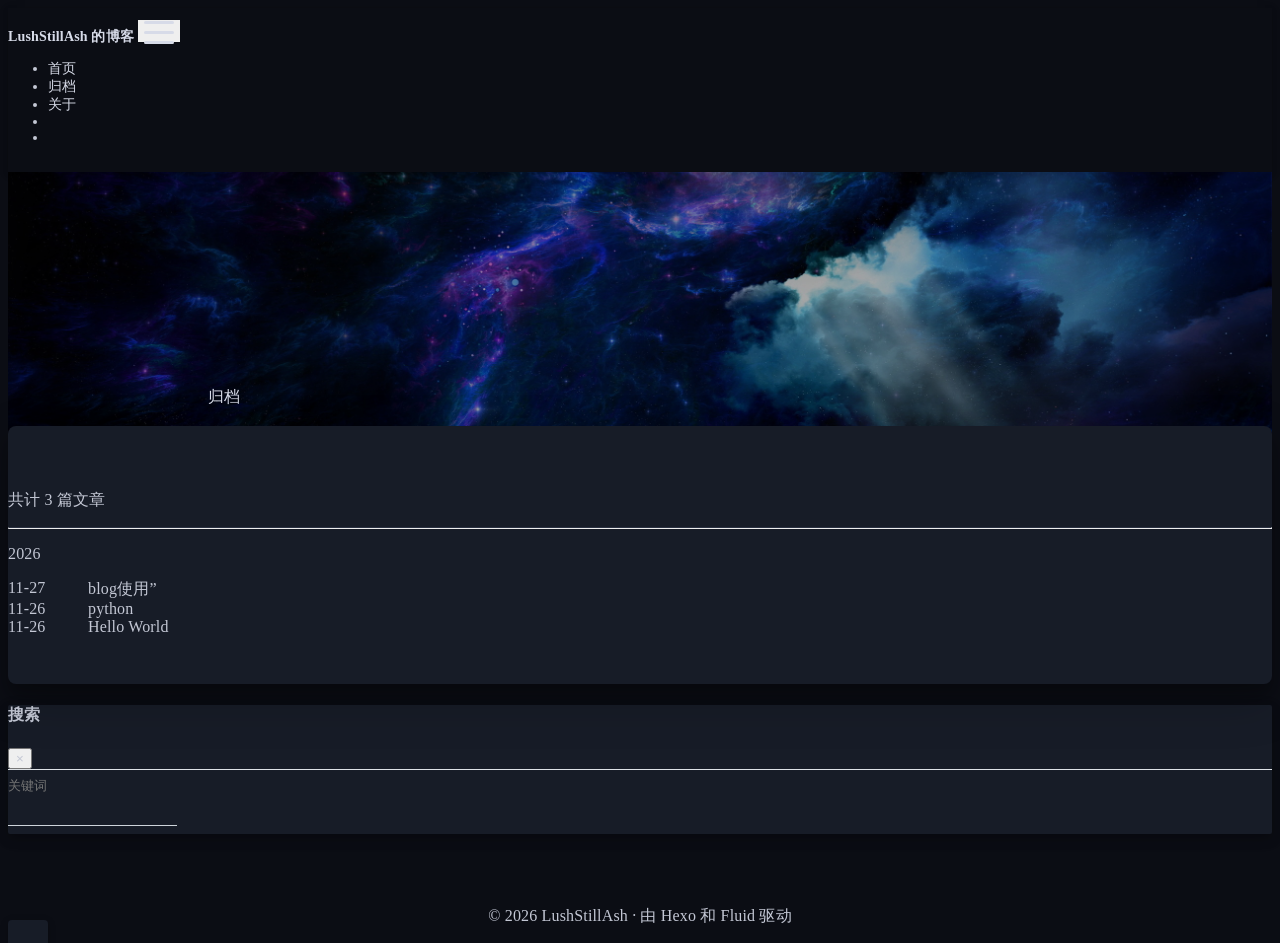
<file: archives/2026/index.html>
<!DOCTYPE html>
<html lang="zh-CN" data-default-color-scheme=dark>



<head>
  <meta charset="UTF-8">

  <link rel="apple-touch-icon" sizes="76x76" href="/apple-touch-icon.png">
  <link rel="icon" href="/favicon.png">
  

  <meta name="viewport" content="width=device-width, initial-scale=1.0, maximum-scale=5.0, shrink-to-fit=no">
  <meta http-equiv="x-ua-compatible" content="ie=edge">
  
  <meta name="theme-color" content="#1b2233">
  <meta name="author" content="LushStillAsh">
  <meta name="keywords" content="">
  
    <meta name="description" content="记录学习">
<meta property="og:type" content="website">
<meta property="og:title" content="归档">
<meta property="og:url" content="https://lushstillash.github.io/archives/2026/index.html">
<meta property="og:site_name" content="LushStillAsh 的博客">
<meta property="og:description" content="记录学习">
<meta property="og:locale" content="zh_CN">
<meta property="article:author" content="LushStillAsh">
<meta name="twitter:card" content="summary_large_image">
  
  
  
  <title>归档 | LushStillAsh 的博客</title>

  <link  rel="stylesheet" href="https://lib.baomitu.com/twitter-bootstrap/4.6.1/css/bootstrap.min.css" />





<!-- 主题依赖的图标库，不要自行修改 -->
<!-- Do not modify the link that theme dependent icons -->

<link rel="stylesheet" href="//at.alicdn.com/t/c/font_1749284_5i9bdhy70f8.css">



<link rel="stylesheet" href="//at.alicdn.com/t/c/font_1736178_k526ubmyhba.css">


<link  rel="stylesheet" href="/css/main.css" />


  <link id="highlight-css" rel="stylesheet" href="/css/highlight.css" />
  
    <link id="highlight-css-dark" rel="stylesheet" href="/css/highlight-dark.css" />
  



  
<link rel="stylesheet" href="/css/custom.css">



  <script id="fluid-configs">
    var Fluid = window.Fluid || {};
    Fluid.ctx = Object.assign({}, Fluid.ctx)
    var CONFIG = {"hostname":"lushstillash.github.io","root":"/","version":"1.9.9","typing":{"enable":true,"typeSpeed":110,"cursorChar":"_","loop":true,"scope":["home"]},"anchorjs":{"enable":true,"element":"h1,h2,h3,h4","placement":"left","visible":"hover","icon":"#"},"progressbar":{"enable":true,"height_px":3,"color":"#6a5cf5","options":{"showSpinner":false,"trickleSpeed":100}},"code_language":{"enable":true,"default":"TEXT"},"copy_btn":true,"image_caption":{"enable":true},"image_zoom":{"enable":true,"img_url_replace":["",""]},"toc":{"enable":true,"expand_all":false,"placement":"right","headingSelector":"h1,h2,h3","collapseDepth":0},"lazyload":{"enable":true,"loading_img":"/img/loading.gif","onlypost":false,"offset_factor":2},"web_analytics":{"enable":false,"follow_dnt":true,"baidu":null,"google":{"measurement_id":null},"tencent":{"sid":null,"cid":null},"leancloud":{"app_id":null,"app_key":null,"server_url":null,"path":"window.location.pathname","ignore_local":false},"openkounter":{"server_url":"https://open-kounter.mintimate.cn","path":"window.location.pathname","ignore_local":false},"umami":{"src":null,"website_id":null,"domains":null,"start_time":"2024-01-01T00:00:00.000Z","token":null,"api_server":null}},"search_path":"/local-search.xml","include_content_in_search":true};

    if (CONFIG.web_analytics.follow_dnt) {
      var dntVal = navigator.doNotTrack || window.doNotTrack || navigator.msDoNotTrack;
      Fluid.ctx.dnt = dntVal && (dntVal.startsWith('1') || dntVal.startsWith('yes') || dntVal.startsWith('on'));
    }
  </script>
  <script  src="/js/utils.js" ></script>
  <script  src="/js/color-schema.js" ></script>
  


  
<!-- hexo injector head_end start --><link rel="stylesheet" href="/css/custom.css">
<link rel="apple-touch-icon" href="/apple-touch-icon.png">
<meta name="theme-color" content="#f4f5fa">
<script>(function(){try{
  var q = new URLSearchParams(location.search).get('theme');
  var t = q || localStorage.getItem('theme') || 'light';
  document.documentElement.setAttribute('data-theme', t);
}catch(e){}})();</script><!-- hexo injector head_end end --><meta name="generator" content="Hexo 8.1.2"></head>


<body>
  

  <header>
    

<div class="header-inner" style="height: 50vh;">
  <nav id="navbar" class="navbar fixed-top  navbar-expand-lg navbar-dark scrolling-navbar">
  <div class="container">
    <a class="navbar-brand" href="/">
      <strong>LushStillAsh 的博客</strong>
    </a>

    <button id="navbar-toggler-btn" class="navbar-toggler" type="button" data-toggle="collapse"
            data-target="#navbarSupportedContent"
            aria-controls="navbarSupportedContent" aria-expanded="false" aria-label="Toggle navigation">
      <div class="animated-icon"><span></span><span></span><span></span></div>
    </button>

    <!-- Collapsible content (desktop) -->
    <div class="collapse navbar-collapse" id="navbarSupportedContent">
      <ul class="navbar-nav ml-auto text-center">
        
          
          
          
          
            <li class="nav-item">
              <a class="nav-link" href="/" target="_self">
                <i class="iconfont icon-home-fill"></i>
                <span>首页</span>
              </a>
            </li>
          
        
          
          
          
          
            <li class="nav-item">
              <a class="nav-link" href="/archives/" target="_self">
                <i class="iconfont icon-archive-fill"></i>
                <span>归档</span>
              </a>
            </li>
          
        
          
          
          
          
            <li class="nav-item">
              <a class="nav-link" href="/about/" target="_self">
                <i class="iconfont icon-user-fill"></i>
                <span>关于</span>
              </a>
            </li>
          
        
        
          <li class="nav-item" id="search-btn">
            <a class="nav-link" target="_self" href="javascript:;" data-toggle="modal" data-target="#modalSearch" aria-label="Search">
              <i class="iconfont icon-search"></i>
            </a>
          </li>
          
        
        
          <li class="nav-item" id="color-toggle-btn">
            <a class="nav-link" target="_self" href="javascript:;" aria-label="Color Toggle">
              <i class="iconfont icon-dark" id="color-toggle-icon"></i>
            </a>
          </li>
        
      </ul>
    </div>
  </div>
</nav>

<!-- Mobile grid menu overlay -->
<div id="mobile-grid-menu" class="d-lg-none">
  <div class="mobile-grid-menu-inner">
    <div class="container">
      <div class="row">
        
          
          
          
          
            <div class="col-4 mobile-grid-cell">
              <a href="/" target="_self">
                <div class="mobile-grid-item">
                  <i class="iconfont icon-home-fill"></i>
                  <span>首页</span>
                </div>
              </a>
            </div>
          
        
          
          
          
          
            <div class="col-4 mobile-grid-cell">
              <a href="/archives/" target="_self">
                <div class="mobile-grid-item">
                  <i class="iconfont icon-archive-fill"></i>
                  <span>归档</span>
                </div>
              </a>
            </div>
          
        
          
          
          
          
            <div class="col-4 mobile-grid-cell">
              <a href="/about/" target="_self">
                <div class="mobile-grid-item">
                  <i class="iconfont icon-user-fill"></i>
                  <span>关于</span>
                </div>
              </a>
            </div>
          
        
        
          <div class="col-4 mobile-grid-cell" id="mobile-search-btn">
            <a href="javascript:;" data-toggle="modal" data-target="#modalSearch" aria-label="Search">
              <div class="mobile-grid-item">
                <i class="iconfont icon-search"></i>
                <span>搜索</span>
              </div>
            </a>
          </div>
        
        
          <div class="col-4 mobile-grid-cell" id="mobile-color-toggle-btn"
               data-label-light="开灯"
               data-label-dark="关灯">
            <a href="javascript:;" aria-label="Color Toggle">
              <div class="mobile-grid-item">
                <i class="iconfont icon-dark" id="mobile-color-toggle-icon"></i>
                <span id="mobile-color-toggle-label">关灯</span>
              </div>
            </a>
          </div>
        
      </div>
    </div>
  </div>
</div>

  

<div id="banner" class="banner" parallax=true
     style="background: url('/img/banner.jpg') no-repeat center center; background-size: cover;">
  <div class="full-bg-img">
    <div class="mask flex-center" style="background-color: rgba(0, 0, 0, 0.35)">
      <div class="banner-text text-center fade-in-up">
        <div class="h2">
          
            <span id="subtitle">归档</span>
          
        </div>

        
      </div>

      
    </div>
  </div>
</div>



</div>

  </header>

  <main>
    
      <div class="container nopadding-x-md">
        <div id="board"
          >
          
          <div class="container">
            <div class="row">
              <div class="col-12 col-md-10 m-auto">
                

<div class="list-group">
  <p class="h4">共计 3 篇文章</p>
  <hr>
  
  
    
      
      <p class="h5">2026</p>
    
    <a href="/2026/11/27/blog%E4%BD%BF%E7%94%A8%E2%80%9D/" class="list-group-item list-group-item-action">
      <time>11-27</time>
      <div class="list-group-item-title">blog使用”</div>
    </a>
  
    
    <a href="/2026/11/26/python/" class="list-group-item list-group-item-action">
      <time>11-26</time>
      <div class="list-group-item-title">python</div>
    </a>
  
    
    <a href="/2026/11/26/hello-world/" class="list-group-item list-group-item-action">
      <time>11-26</time>
      <div class="list-group-item-title">Hello World</div>
    </a>
  
</div>





              </div>
            </div>
          </div>
        </div>
      </div>
    

    
      <a id="scroll-top-button" aria-label="TOP" href="#" role="button">
        <i class="iconfont icon-arrowup" aria-hidden="true"></i>
      </a>
    

    
      <div class="modal fade" id="modalSearch" tabindex="-1" role="dialog" aria-labelledby="ModalLabel"
     aria-hidden="true">
  <div class="modal-dialog modal-dialog-scrollable modal-lg" role="document">
    <div class="modal-content">
      <div class="modal-header text-center">
        <h4 class="modal-title w-100 font-weight-bold">搜索</h4>
        <button type="button" id="local-search-close" class="close" data-dismiss="modal" aria-label="Close">
          <span aria-hidden="true">&times;</span>
        </button>
      </div>
      <div class="modal-body mx-3">
        <div class="md-form mb-5">
          <input type="text" id="local-search-input" class="form-control validate">
          <label data-error="x" data-success="v" for="local-search-input">关键词</label>
        </div>
        <div class="list-group" id="local-search-result"></div>
      </div>
    </div>
  </div>
</div>

    

    
  </main>

  <footer>
    <div class="footer-inner">
  
    <div class="footer-content">
      <span>© 2026 LushStillAsh</span> · 由 <a href="https://hexo.io" target="_blank" rel="nofollow noopener">Hexo</a> 和 <a href="https://github.com/fluid-dev/hexo-theme-fluid" target="_blank" rel="nofollow noopener">Fluid</a> 驱动
    </div>
  
  
  
</div>

  </footer>

  <!-- Scripts -->
  
  <script  src="https://lib.baomitu.com/nprogress/0.2.0/nprogress.min.js" ></script>
  <link  rel="stylesheet" href="https://lib.baomitu.com/nprogress/0.2.0/nprogress.min.css" />

  <script>
    NProgress.configure({"showSpinner":false,"trickleSpeed":100})
    NProgress.start()
    window.addEventListener('load', function() {
      NProgress.done();
    })
  </script>


<script  src="https://lib.baomitu.com/jquery/3.6.4/jquery.min.js" ></script>
<script  src="https://lib.baomitu.com/twitter-bootstrap/4.6.1/js/bootstrap.min.js" ></script>
<script  src="/js/events.js" ></script>
<script  src="/js/plugins.js" ></script>





  
    <script  src="/js/img-lazyload.js" ></script>
  




  <script  src="/js/local-search.js" ></script>





<!-- 主题的启动项，将它保持在最底部 -->
<!-- the boot of the theme, keep it at the bottom -->
<script  src="/js/boot.js" ></script>


  

  <noscript>
    <div class="noscript-warning">博客在允许 JavaScript 运行的环境下浏览效果更佳</div>
  </noscript>
<!-- hexo injector body_end start --><script src="/js/custom.js" defer></script><!-- hexo injector body_end end --></body>
</html>
</file>
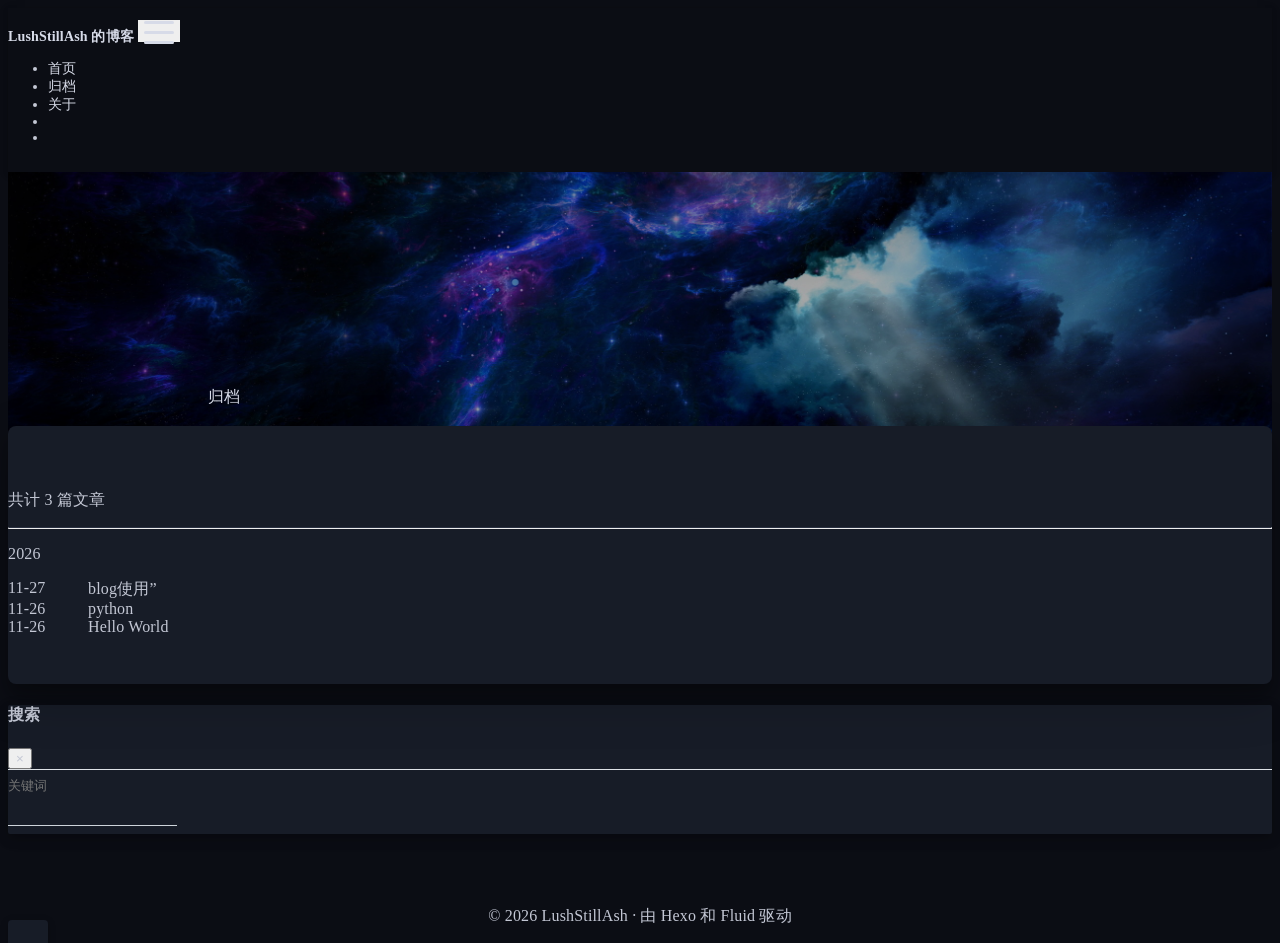
<file: archives/2026/11/index.html>
<!DOCTYPE html>
<html lang="zh-CN" data-default-color-scheme=dark>



<head>
  <meta charset="UTF-8">

  <link rel="apple-touch-icon" sizes="76x76" href="/apple-touch-icon.png">
  <link rel="icon" href="/favicon.png">
  

  <meta name="viewport" content="width=device-width, initial-scale=1.0, maximum-scale=5.0, shrink-to-fit=no">
  <meta http-equiv="x-ua-compatible" content="ie=edge">
  
  <meta name="theme-color" content="#1b2233">
  <meta name="author" content="LushStillAsh">
  <meta name="keywords" content="">
  
    <meta name="description" content="记录学习">
<meta property="og:type" content="website">
<meta property="og:title" content="归档">
<meta property="og:url" content="https://lushstillash.github.io/archives/2026/11/index.html">
<meta property="og:site_name" content="LushStillAsh 的博客">
<meta property="og:description" content="记录学习">
<meta property="og:locale" content="zh_CN">
<meta property="article:author" content="LushStillAsh">
<meta name="twitter:card" content="summary_large_image">
  
  
  
  <title>归档 | LushStillAsh 的博客</title>

  <link  rel="stylesheet" href="https://lib.baomitu.com/twitter-bootstrap/4.6.1/css/bootstrap.min.css" />





<!-- 主题依赖的图标库，不要自行修改 -->
<!-- Do not modify the link that theme dependent icons -->

<link rel="stylesheet" href="//at.alicdn.com/t/c/font_1749284_5i9bdhy70f8.css">



<link rel="stylesheet" href="//at.alicdn.com/t/c/font_1736178_k526ubmyhba.css">


<link  rel="stylesheet" href="/css/main.css" />


  <link id="highlight-css" rel="stylesheet" href="/css/highlight.css" />
  
    <link id="highlight-css-dark" rel="stylesheet" href="/css/highlight-dark.css" />
  



  
<link rel="stylesheet" href="/css/custom.css">



  <script id="fluid-configs">
    var Fluid = window.Fluid || {};
    Fluid.ctx = Object.assign({}, Fluid.ctx)
    var CONFIG = {"hostname":"lushstillash.github.io","root":"/","version":"1.9.9","typing":{"enable":true,"typeSpeed":110,"cursorChar":"_","loop":true,"scope":["home"]},"anchorjs":{"enable":true,"element":"h1,h2,h3,h4","placement":"left","visible":"hover","icon":"#"},"progressbar":{"enable":true,"height_px":3,"color":"#6a5cf5","options":{"showSpinner":false,"trickleSpeed":100}},"code_language":{"enable":true,"default":"TEXT"},"copy_btn":true,"image_caption":{"enable":true},"image_zoom":{"enable":true,"img_url_replace":["",""]},"toc":{"enable":true,"expand_all":false,"placement":"right","headingSelector":"h1,h2,h3","collapseDepth":0},"lazyload":{"enable":true,"loading_img":"/img/loading.gif","onlypost":false,"offset_factor":2},"web_analytics":{"enable":false,"follow_dnt":true,"baidu":null,"google":{"measurement_id":null},"tencent":{"sid":null,"cid":null},"leancloud":{"app_id":null,"app_key":null,"server_url":null,"path":"window.location.pathname","ignore_local":false},"openkounter":{"server_url":"https://open-kounter.mintimate.cn","path":"window.location.pathname","ignore_local":false},"umami":{"src":null,"website_id":null,"domains":null,"start_time":"2024-01-01T00:00:00.000Z","token":null,"api_server":null}},"search_path":"/local-search.xml","include_content_in_search":true};

    if (CONFIG.web_analytics.follow_dnt) {
      var dntVal = navigator.doNotTrack || window.doNotTrack || navigator.msDoNotTrack;
      Fluid.ctx.dnt = dntVal && (dntVal.startsWith('1') || dntVal.startsWith('yes') || dntVal.startsWith('on'));
    }
  </script>
  <script  src="/js/utils.js" ></script>
  <script  src="/js/color-schema.js" ></script>
  


  
<!-- hexo injector head_end start --><link rel="stylesheet" href="/css/custom.css">
<link rel="apple-touch-icon" href="/apple-touch-icon.png">
<meta name="theme-color" content="#f4f5fa">
<script>(function(){try{
  var q = new URLSearchParams(location.search).get('theme');
  var t = q || localStorage.getItem('theme') || 'light';
  document.documentElement.setAttribute('data-theme', t);
}catch(e){}})();</script><!-- hexo injector head_end end --><meta name="generator" content="Hexo 8.1.2"></head>


<body>
  

  <header>
    

<div class="header-inner" style="height: 50vh;">
  <nav id="navbar" class="navbar fixed-top  navbar-expand-lg navbar-dark scrolling-navbar">
  <div class="container">
    <a class="navbar-brand" href="/">
      <strong>LushStillAsh 的博客</strong>
    </a>

    <button id="navbar-toggler-btn" class="navbar-toggler" type="button" data-toggle="collapse"
            data-target="#navbarSupportedContent"
            aria-controls="navbarSupportedContent" aria-expanded="false" aria-label="Toggle navigation">
      <div class="animated-icon"><span></span><span></span><span></span></div>
    </button>

    <!-- Collapsible content (desktop) -->
    <div class="collapse navbar-collapse" id="navbarSupportedContent">
      <ul class="navbar-nav ml-auto text-center">
        
          
          
          
          
            <li class="nav-item">
              <a class="nav-link" href="/" target="_self">
                <i class="iconfont icon-home-fill"></i>
                <span>首页</span>
              </a>
            </li>
          
        
          
          
          
          
            <li class="nav-item">
              <a class="nav-link" href="/archives/" target="_self">
                <i class="iconfont icon-archive-fill"></i>
                <span>归档</span>
              </a>
            </li>
          
        
          
          
          
          
            <li class="nav-item">
              <a class="nav-link" href="/about/" target="_self">
                <i class="iconfont icon-user-fill"></i>
                <span>关于</span>
              </a>
            </li>
          
        
        
          <li class="nav-item" id="search-btn">
            <a class="nav-link" target="_self" href="javascript:;" data-toggle="modal" data-target="#modalSearch" aria-label="Search">
              <i class="iconfont icon-search"></i>
            </a>
          </li>
          
        
        
          <li class="nav-item" id="color-toggle-btn">
            <a class="nav-link" target="_self" href="javascript:;" aria-label="Color Toggle">
              <i class="iconfont icon-dark" id="color-toggle-icon"></i>
            </a>
          </li>
        
      </ul>
    </div>
  </div>
</nav>

<!-- Mobile grid menu overlay -->
<div id="mobile-grid-menu" class="d-lg-none">
  <div class="mobile-grid-menu-inner">
    <div class="container">
      <div class="row">
        
          
          
          
          
            <div class="col-4 mobile-grid-cell">
              <a href="/" target="_self">
                <div class="mobile-grid-item">
                  <i class="iconfont icon-home-fill"></i>
                  <span>首页</span>
                </div>
              </a>
            </div>
          
        
          
          
          
          
            <div class="col-4 mobile-grid-cell">
              <a href="/archives/" target="_self">
                <div class="mobile-grid-item">
                  <i class="iconfont icon-archive-fill"></i>
                  <span>归档</span>
                </div>
              </a>
            </div>
          
        
          
          
          
          
            <div class="col-4 mobile-grid-cell">
              <a href="/about/" target="_self">
                <div class="mobile-grid-item">
                  <i class="iconfont icon-user-fill"></i>
                  <span>关于</span>
                </div>
              </a>
            </div>
          
        
        
          <div class="col-4 mobile-grid-cell" id="mobile-search-btn">
            <a href="javascript:;" data-toggle="modal" data-target="#modalSearch" aria-label="Search">
              <div class="mobile-grid-item">
                <i class="iconfont icon-search"></i>
                <span>搜索</span>
              </div>
            </a>
          </div>
        
        
          <div class="col-4 mobile-grid-cell" id="mobile-color-toggle-btn"
               data-label-light="开灯"
               data-label-dark="关灯">
            <a href="javascript:;" aria-label="Color Toggle">
              <div class="mobile-grid-item">
                <i class="iconfont icon-dark" id="mobile-color-toggle-icon"></i>
                <span id="mobile-color-toggle-label">关灯</span>
              </div>
            </a>
          </div>
        
      </div>
    </div>
  </div>
</div>

  

<div id="banner" class="banner" parallax=true
     style="background: url('/img/banner.jpg') no-repeat center center; background-size: cover;">
  <div class="full-bg-img">
    <div class="mask flex-center" style="background-color: rgba(0, 0, 0, 0.35)">
      <div class="banner-text text-center fade-in-up">
        <div class="h2">
          
            <span id="subtitle">归档</span>
          
        </div>

        
      </div>

      
    </div>
  </div>
</div>



</div>

  </header>

  <main>
    
      <div class="container nopadding-x-md">
        <div id="board"
          >
          
          <div class="container">
            <div class="row">
              <div class="col-12 col-md-10 m-auto">
                

<div class="list-group">
  <p class="h4">共计 3 篇文章</p>
  <hr>
  
  
    
      
      <p class="h5">2026</p>
    
    <a href="/2026/11/27/blog%E4%BD%BF%E7%94%A8%E2%80%9D/" class="list-group-item list-group-item-action">
      <time>11-27</time>
      <div class="list-group-item-title">blog使用”</div>
    </a>
  
    
    <a href="/2026/11/26/python/" class="list-group-item list-group-item-action">
      <time>11-26</time>
      <div class="list-group-item-title">python</div>
    </a>
  
    
    <a href="/2026/11/26/hello-world/" class="list-group-item list-group-item-action">
      <time>11-26</time>
      <div class="list-group-item-title">Hello World</div>
    </a>
  
</div>





              </div>
            </div>
          </div>
        </div>
      </div>
    

    
      <a id="scroll-top-button" aria-label="TOP" href="#" role="button">
        <i class="iconfont icon-arrowup" aria-hidden="true"></i>
      </a>
    

    
      <div class="modal fade" id="modalSearch" tabindex="-1" role="dialog" aria-labelledby="ModalLabel"
     aria-hidden="true">
  <div class="modal-dialog modal-dialog-scrollable modal-lg" role="document">
    <div class="modal-content">
      <div class="modal-header text-center">
        <h4 class="modal-title w-100 font-weight-bold">搜索</h4>
        <button type="button" id="local-search-close" class="close" data-dismiss="modal" aria-label="Close">
          <span aria-hidden="true">&times;</span>
        </button>
      </div>
      <div class="modal-body mx-3">
        <div class="md-form mb-5">
          <input type="text" id="local-search-input" class="form-control validate">
          <label data-error="x" data-success="v" for="local-search-input">关键词</label>
        </div>
        <div class="list-group" id="local-search-result"></div>
      </div>
    </div>
  </div>
</div>

    

    
  </main>

  <footer>
    <div class="footer-inner">
  
    <div class="footer-content">
      <span>© 2026 LushStillAsh</span> · 由 <a href="https://hexo.io" target="_blank" rel="nofollow noopener">Hexo</a> 和 <a href="https://github.com/fluid-dev/hexo-theme-fluid" target="_blank" rel="nofollow noopener">Fluid</a> 驱动
    </div>
  
  
  
</div>

  </footer>

  <!-- Scripts -->
  
  <script  src="https://lib.baomitu.com/nprogress/0.2.0/nprogress.min.js" ></script>
  <link  rel="stylesheet" href="https://lib.baomitu.com/nprogress/0.2.0/nprogress.min.css" />

  <script>
    NProgress.configure({"showSpinner":false,"trickleSpeed":100})
    NProgress.start()
    window.addEventListener('load', function() {
      NProgress.done();
    })
  </script>


<script  src="https://lib.baomitu.com/jquery/3.6.4/jquery.min.js" ></script>
<script  src="https://lib.baomitu.com/twitter-bootstrap/4.6.1/js/bootstrap.min.js" ></script>
<script  src="/js/events.js" ></script>
<script  src="/js/plugins.js" ></script>





  
    <script  src="/js/img-lazyload.js" ></script>
  




  <script  src="/js/local-search.js" ></script>





<!-- 主题的启动项，将它保持在最底部 -->
<!-- the boot of the theme, keep it at the bottom -->
<script  src="/js/boot.js" ></script>


  

  <noscript>
    <div class="noscript-warning">博客在允许 JavaScript 运行的环境下浏览效果更佳</div>
  </noscript>
<!-- hexo injector body_end start --><script src="/js/custom.js" defer></script><!-- hexo injector body_end end --></body>
</html>
</file>
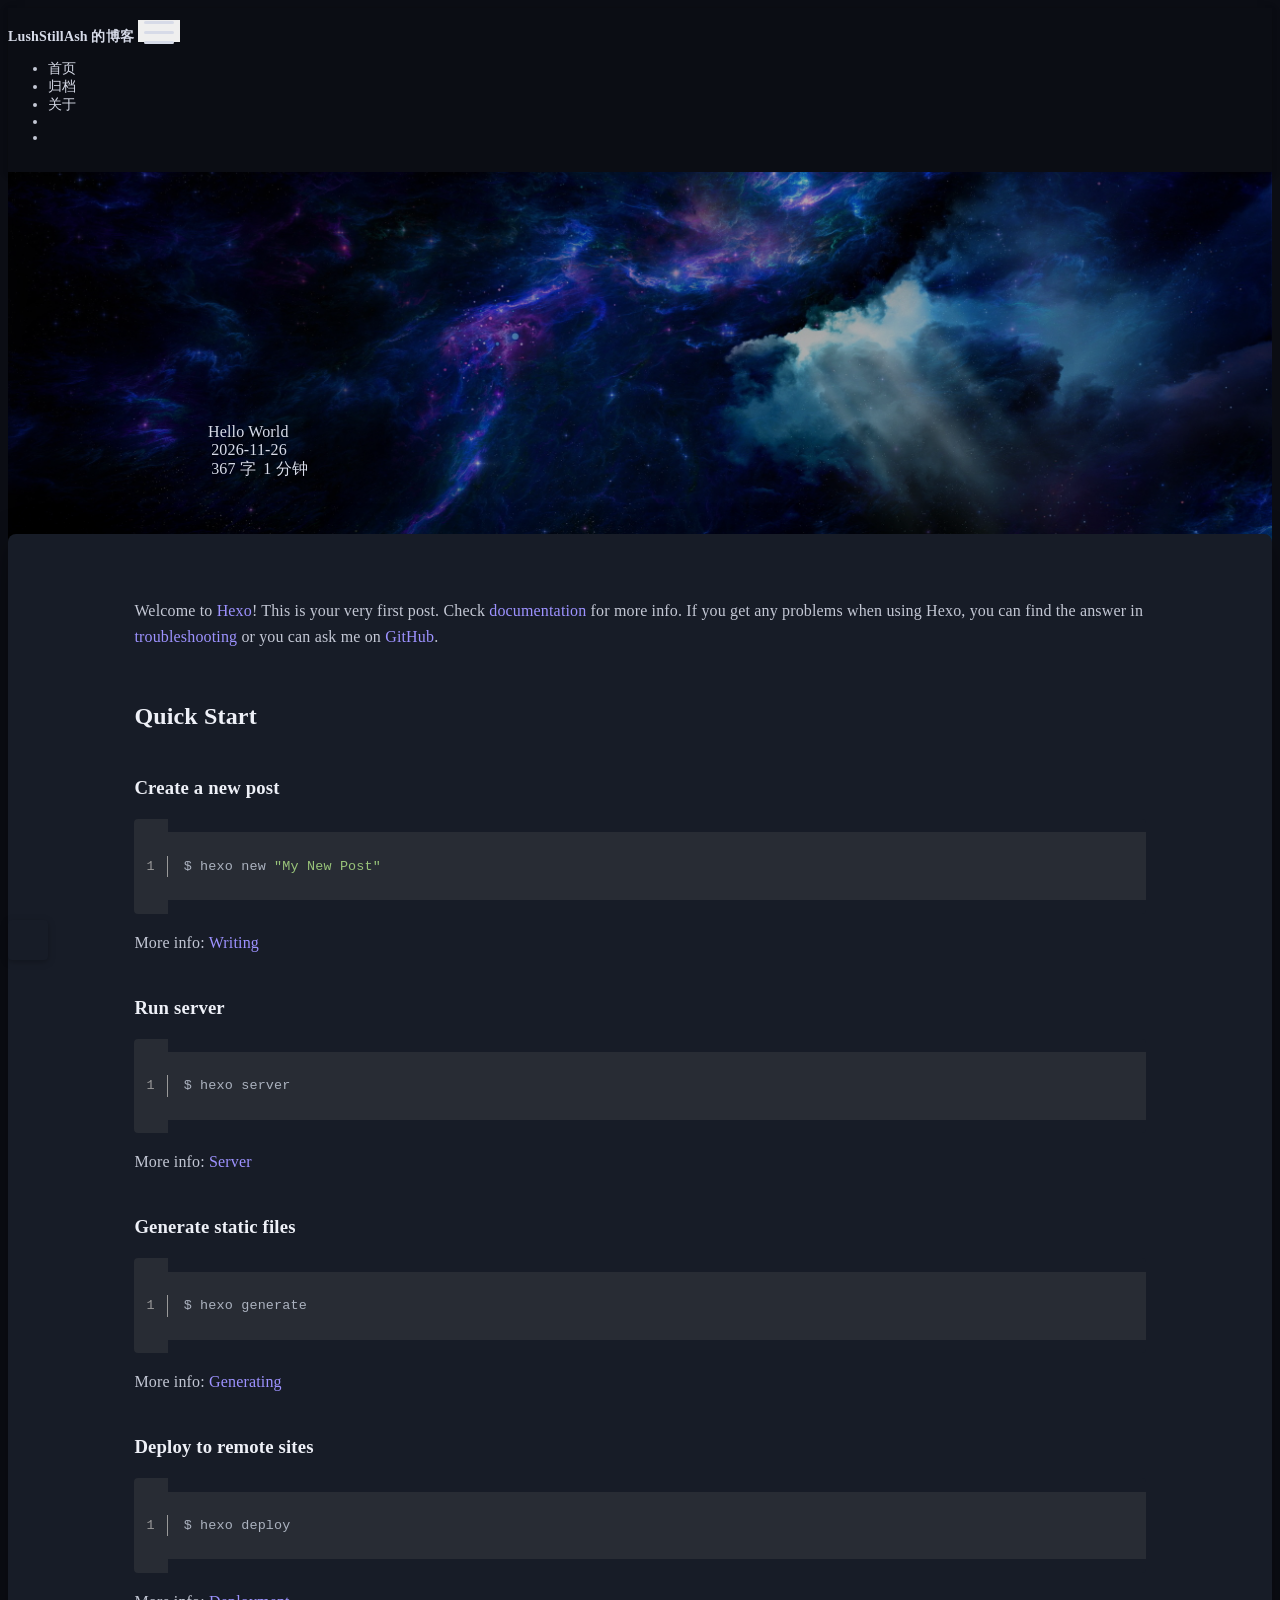
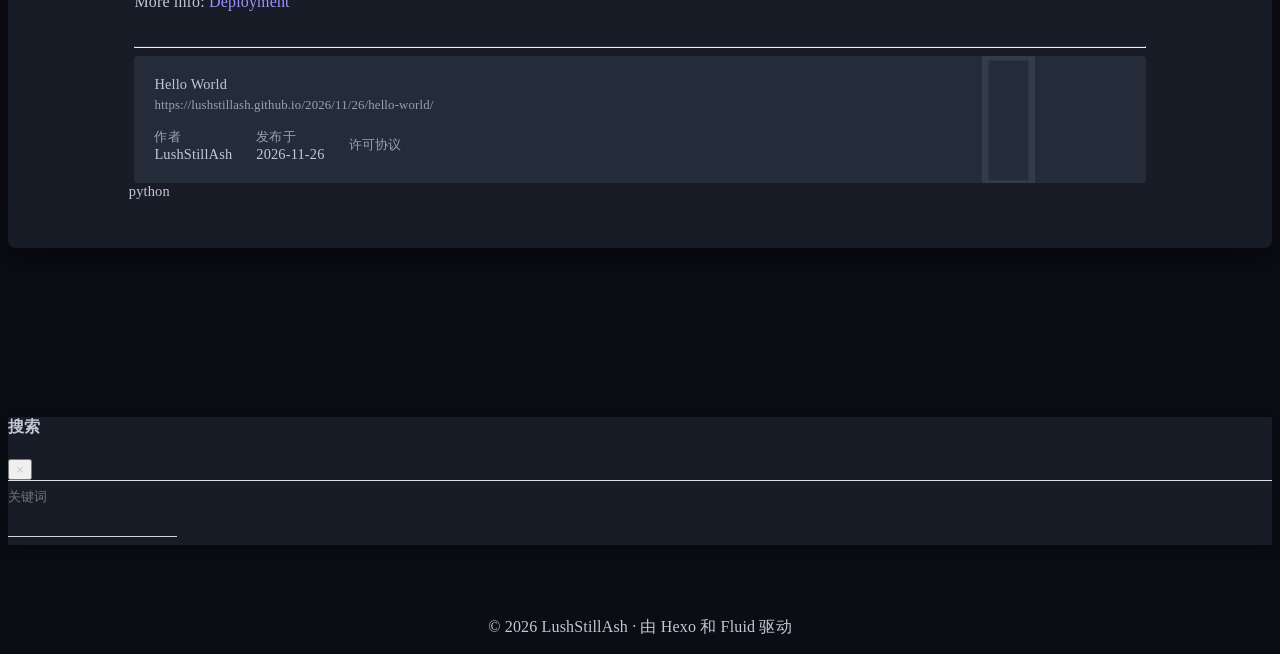
<file: 2026/11/26/hello-world/index.html>
<!DOCTYPE html>
<html lang="zh-CN" data-default-color-scheme=dark>



<head>
  <meta charset="UTF-8">

  <link rel="apple-touch-icon" sizes="76x76" href="/apple-touch-icon.png">
  <link rel="icon" href="/favicon.png">
  

  <meta name="viewport" content="width=device-width, initial-scale=1.0, maximum-scale=5.0, shrink-to-fit=no">
  <meta http-equiv="x-ua-compatible" content="ie=edge">
  
  <meta name="theme-color" content="#1b2233">
  <meta name="author" content="LushStillAsh">
  <meta name="keywords" content="">
  
    <meta name="description" content="Welcome to Hexo! This is your very first post. Check documentation for more info. If you get any problems when using Hexo, you can find the answer in troubleshooting or you can ask me on GitHub. Quick">
<meta property="og:type" content="article">
<meta property="og:title" content="Hello World">
<meta property="og:url" content="https://lushstillash.github.io/2026/11/26/hello-world/index.html">
<meta property="og:site_name" content="LushStillAsh 的博客">
<meta property="og:description" content="Welcome to Hexo! This is your very first post. Check documentation for more info. If you get any problems when using Hexo, you can find the answer in troubleshooting or you can ask me on GitHub. Quick">
<meta property="og:locale" content="zh_CN">
<meta property="article:published_time" content="2026-11-26T14:16:19.549Z">
<meta property="article:modified_time" content="2026-11-26T14:16:19.549Z">
<meta property="article:author" content="LushStillAsh">
<meta name="twitter:card" content="summary_large_image">
  
  
  
  <title>Hello World | LushStillAsh 的博客</title>

  <link  rel="stylesheet" href="https://lib.baomitu.com/twitter-bootstrap/4.6.1/css/bootstrap.min.css" />



  <link  rel="stylesheet" href="https://lib.baomitu.com/github-markdown-css/4.0.0/github-markdown.min.css" />

  <link  rel="stylesheet" href="https://lib.baomitu.com/hint.css/2.7.0/hint.min.css" />

  <link  rel="stylesheet" href="https://lib.baomitu.com/fancybox/3.5.7/jquery.fancybox.min.css" />



<!-- 主题依赖的图标库，不要自行修改 -->
<!-- Do not modify the link that theme dependent icons -->

<link rel="stylesheet" href="//at.alicdn.com/t/c/font_1749284_5i9bdhy70f8.css">



<link rel="stylesheet" href="//at.alicdn.com/t/c/font_1736178_k526ubmyhba.css">


<link  rel="stylesheet" href="/css/main.css" />


  <link id="highlight-css" rel="stylesheet" href="/css/highlight.css" />
  
    <link id="highlight-css-dark" rel="stylesheet" href="/css/highlight-dark.css" />
  



  
<link rel="stylesheet" href="/css/custom.css">



  <script id="fluid-configs">
    var Fluid = window.Fluid || {};
    Fluid.ctx = Object.assign({}, Fluid.ctx)
    var CONFIG = {"hostname":"lushstillash.github.io","root":"/","version":"1.9.9","typing":{"enable":true,"typeSpeed":110,"cursorChar":"_","loop":true,"scope":["home"]},"anchorjs":{"enable":true,"element":"h1,h2,h3,h4","placement":"left","visible":"hover","icon":"#"},"progressbar":{"enable":true,"height_px":3,"color":"#6a5cf5","options":{"showSpinner":false,"trickleSpeed":100}},"code_language":{"enable":true,"default":"TEXT"},"copy_btn":true,"image_caption":{"enable":true},"image_zoom":{"enable":true,"img_url_replace":["",""]},"toc":{"enable":true,"expand_all":false,"placement":"right","headingSelector":"h1,h2,h3","collapseDepth":0},"lazyload":{"enable":true,"loading_img":"/img/loading.gif","onlypost":false,"offset_factor":2},"web_analytics":{"enable":false,"follow_dnt":true,"baidu":null,"google":{"measurement_id":null},"tencent":{"sid":null,"cid":null},"leancloud":{"app_id":null,"app_key":null,"server_url":null,"path":"window.location.pathname","ignore_local":false},"openkounter":{"server_url":"https://open-kounter.mintimate.cn","path":"window.location.pathname","ignore_local":false},"umami":{"src":null,"website_id":null,"domains":null,"start_time":"2024-01-01T00:00:00.000Z","token":null,"api_server":null}},"search_path":"/local-search.xml","include_content_in_search":true};

    if (CONFIG.web_analytics.follow_dnt) {
      var dntVal = navigator.doNotTrack || window.doNotTrack || navigator.msDoNotTrack;
      Fluid.ctx.dnt = dntVal && (dntVal.startsWith('1') || dntVal.startsWith('yes') || dntVal.startsWith('on'));
    }
  </script>
  <script  src="/js/utils.js" ></script>
  <script  src="/js/color-schema.js" ></script>
  


  
<!-- hexo injector head_end start --><link rel="stylesheet" href="/css/custom.css">
<link rel="apple-touch-icon" href="/apple-touch-icon.png">
<meta name="theme-color" content="#f4f5fa">
<script>(function(){try{
  var q = new URLSearchParams(location.search).get('theme');
  var t = q || localStorage.getItem('theme') || 'light';
  document.documentElement.setAttribute('data-theme', t);
}catch(e){}})();</script><!-- hexo injector head_end end --><meta name="generator" content="Hexo 8.1.2"></head>


<body>
  

  <header>
    

<div class="header-inner" style="height: 62vh;">
  <nav id="navbar" class="navbar fixed-top  navbar-expand-lg navbar-dark scrolling-navbar">
  <div class="container">
    <a class="navbar-brand" href="/">
      <strong>LushStillAsh 的博客</strong>
    </a>

    <button id="navbar-toggler-btn" class="navbar-toggler" type="button" data-toggle="collapse"
            data-target="#navbarSupportedContent"
            aria-controls="navbarSupportedContent" aria-expanded="false" aria-label="Toggle navigation">
      <div class="animated-icon"><span></span><span></span><span></span></div>
    </button>

    <!-- Collapsible content (desktop) -->
    <div class="collapse navbar-collapse" id="navbarSupportedContent">
      <ul class="navbar-nav ml-auto text-center">
        
          
          
          
          
            <li class="nav-item">
              <a class="nav-link" href="/" target="_self">
                <i class="iconfont icon-home-fill"></i>
                <span>首页</span>
              </a>
            </li>
          
        
          
          
          
          
            <li class="nav-item">
              <a class="nav-link" href="/archives/" target="_self">
                <i class="iconfont icon-archive-fill"></i>
                <span>归档</span>
              </a>
            </li>
          
        
          
          
          
          
            <li class="nav-item">
              <a class="nav-link" href="/about/" target="_self">
                <i class="iconfont icon-user-fill"></i>
                <span>关于</span>
              </a>
            </li>
          
        
        
          <li class="nav-item" id="search-btn">
            <a class="nav-link" target="_self" href="javascript:;" data-toggle="modal" data-target="#modalSearch" aria-label="Search">
              <i class="iconfont icon-search"></i>
            </a>
          </li>
          
        
        
          <li class="nav-item" id="color-toggle-btn">
            <a class="nav-link" target="_self" href="javascript:;" aria-label="Color Toggle">
              <i class="iconfont icon-dark" id="color-toggle-icon"></i>
            </a>
          </li>
        
      </ul>
    </div>
  </div>
</nav>

<!-- Mobile grid menu overlay -->
<div id="mobile-grid-menu" class="d-lg-none">
  <div class="mobile-grid-menu-inner">
    <div class="container">
      <div class="row">
        
          
          
          
          
            <div class="col-4 mobile-grid-cell">
              <a href="/" target="_self">
                <div class="mobile-grid-item">
                  <i class="iconfont icon-home-fill"></i>
                  <span>首页</span>
                </div>
              </a>
            </div>
          
        
          
          
          
          
            <div class="col-4 mobile-grid-cell">
              <a href="/archives/" target="_self">
                <div class="mobile-grid-item">
                  <i class="iconfont icon-archive-fill"></i>
                  <span>归档</span>
                </div>
              </a>
            </div>
          
        
          
          
          
          
            <div class="col-4 mobile-grid-cell">
              <a href="/about/" target="_self">
                <div class="mobile-grid-item">
                  <i class="iconfont icon-user-fill"></i>
                  <span>关于</span>
                </div>
              </a>
            </div>
          
        
        
          <div class="col-4 mobile-grid-cell" id="mobile-search-btn">
            <a href="javascript:;" data-toggle="modal" data-target="#modalSearch" aria-label="Search">
              <div class="mobile-grid-item">
                <i class="iconfont icon-search"></i>
                <span>搜索</span>
              </div>
            </a>
          </div>
        
        
          <div class="col-4 mobile-grid-cell" id="mobile-color-toggle-btn"
               data-label-light="开灯"
               data-label-dark="关灯">
            <a href="javascript:;" aria-label="Color Toggle">
              <div class="mobile-grid-item">
                <i class="iconfont icon-dark" id="mobile-color-toggle-icon"></i>
                <span id="mobile-color-toggle-label">关灯</span>
              </div>
            </a>
          </div>
        
      </div>
    </div>
  </div>
</div>

  

<div id="banner" class="banner" parallax=true
     style="background: url('/img/banner.jpg') no-repeat center center; background-size: cover;">
  <div class="full-bg-img">
    <div class="mask flex-center" style="background-color: rgba(0, 0, 0, 0.32)">
      <div class="banner-text text-center fade-in-up">
        <div class="h2">
          
            <span id="subtitle">Hello World</span>
          
        </div>

        
          
  <div class="mt-3">
    
    
      <span class="post-meta">
        <i class="iconfont icon-date-fill" aria-hidden="true"></i>
        <time datetime="2026-11-26 22:16" pubdate>
          2026-11-26
        </time>
      </span>
    
  </div>

  <div class="mt-1">
    
      <span class="post-meta mr-2">
        <i class="iconfont icon-chart"></i>
        
          367 字
        
      </span>
    

    
      <span class="post-meta mr-2">
        <i class="iconfont icon-clock-fill"></i>
        
        
        
          1 分钟
        
      </span>
    

    
    
  </div>


        
      </div>

      
    </div>
  </div>
</div>



</div>

  </header>

  <main>
    
      

<div class="container-fluid nopadding-x">
  <div class="row nomargin-x">
    <div class="side-col d-none d-lg-block col-lg-2">
      

    </div>

    <div class="col-lg-8 nopadding-x-md">
      <div class="container nopadding-x-md" id="board-ctn">
        <div id="board">
          <article class="post-content mx-auto">
            <h1 id="seo-header">Hello World</h1>
            
            
              <div class="markdown-body">
                
                <p>Welcome to <a target="_blank" rel="noopener" href="https://hexo.io/">Hexo</a>! This is your very first post. Check <a target="_blank" rel="noopener" href="https://hexo.io/docs/">documentation</a> for more info. If you get any problems when using Hexo, you can find the answer in <a target="_blank" rel="noopener" href="https://hexo.io/docs/troubleshooting.html">troubleshooting</a> or you can ask me on <a target="_blank" rel="noopener" href="https://github.com/hexojs/hexo/issues">GitHub</a>.</p>
<h2 id="Quick-Start"><a href="#Quick-Start" class="headerlink" title="Quick Start"></a>Quick Start</h2><h3 id="Create-a-new-post"><a href="#Create-a-new-post" class="headerlink" title="Create a new post"></a>Create a new post</h3><figure class="highlight bash"><table><tr><td class="gutter"><pre><span class="line">1</span><br></pre></td><td class="code"><pre><code class="hljs bash">$ hexo new <span class="hljs-string">&quot;My New Post&quot;</span><br></code></pre></td></tr></table></figure>

<p>More info: <a target="_blank" rel="noopener" href="https://hexo.io/docs/writing.html">Writing</a></p>
<h3 id="Run-server"><a href="#Run-server" class="headerlink" title="Run server"></a>Run server</h3><figure class="highlight bash"><table><tr><td class="gutter"><pre><span class="line">1</span><br></pre></td><td class="code"><pre><code class="hljs bash">$ hexo server<br></code></pre></td></tr></table></figure>

<p>More info: <a target="_blank" rel="noopener" href="https://hexo.io/docs/server.html">Server</a></p>
<h3 id="Generate-static-files"><a href="#Generate-static-files" class="headerlink" title="Generate static files"></a>Generate static files</h3><figure class="highlight bash"><table><tr><td class="gutter"><pre><span class="line">1</span><br></pre></td><td class="code"><pre><code class="hljs bash">$ hexo generate<br></code></pre></td></tr></table></figure>

<p>More info: <a target="_blank" rel="noopener" href="https://hexo.io/docs/generating.html">Generating</a></p>
<h3 id="Deploy-to-remote-sites"><a href="#Deploy-to-remote-sites" class="headerlink" title="Deploy to remote sites"></a>Deploy to remote sites</h3><figure class="highlight bash"><table><tr><td class="gutter"><pre><span class="line">1</span><br></pre></td><td class="code"><pre><code class="hljs bash">$ hexo deploy<br></code></pre></td></tr></table></figure>

<p>More info: <a target="_blank" rel="noopener" href="https://hexo.io/docs/one-command-deployment.html">Deployment</a></p>

                
              </div>
            
            <hr/>
            <div>
              <div class="post-metas my-3">
  
  
</div>


              
  

  <div class="license-box my-3">
    <div class="license-title">
      <div>Hello World</div>
      <div>https://lushstillash.github.io/2026/11/26/hello-world/</div>
    </div>
    <div class="license-meta">
      
        <div class="license-meta-item">
          <div>作者</div>
          <div>LushStillAsh</div>
        </div>
      
      
        <div class="license-meta-item license-meta-date">
          <div>发布于</div>
          <div>2026-11-26</div>
        </div>
      
      
      
        <div class="license-meta-item">
          <div>许可协议</div>
          <div>
            
              
              
                <a class="print-no-link" target="_blank" href="https://creativecommons.org/licenses/by-nc-sa/4.0/">
                  <span class="hint--top hint--rounded" aria-label="BY - 署名">
                    <i class="iconfont icon-cc-by"></i>
                  </span>
                </a>
              
                <a class="print-no-link" target="_blank" href="https://creativecommons.org/licenses/by-nc-sa/4.0/">
                  <span class="hint--top hint--rounded" aria-label="NC - 非商业性使用">
                    <i class="iconfont icon-cc-nc"></i>
                  </span>
                </a>
              
                <a class="print-no-link" target="_blank" href="https://creativecommons.org/licenses/by-nc-sa/4.0/">
                  <span class="hint--top hint--rounded" aria-label="SA - 相同方式共享">
                    <i class="iconfont icon-cc-sa"></i>
                  </span>
                </a>
              
            
          </div>
        </div>
      
    </div>
    <div class="license-icon iconfont"></div>
  </div>



              
                <div class="post-prevnext my-3">
                  <article class="post-prev col-6">
                    
                    
                      <a href="/2026/11/26/python/" title="python">
                        <i class="iconfont icon-arrowleft"></i>
                        <span class="hidden-mobile">python</span>
                        <span class="visible-mobile">上一篇</span>
                      </a>
                    
                  </article>
                  <article class="post-next col-6">
                    
                    
                  </article>
                </div>
              
            </div>

            
          </article>
        </div>
      </div>
    </div>

    <div class="side-col d-none d-lg-block col-lg-2">
      
  <aside class="sidebar" style="margin-left: -1rem">
    <div id="toc">
  <p class="toc-header">
    <i class="iconfont icon-list"></i>
    <span>目录</span>
  </p>
  <div class="toc-body" id="toc-body"></div>
</div>



  </aside>


    </div>
  </div>
</div>





  



  



  



  



  







    

    
      <a id="scroll-top-button" aria-label="TOP" href="#" role="button">
        <i class="iconfont icon-arrowup" aria-hidden="true"></i>
      </a>
    

    
      <div class="modal fade" id="modalSearch" tabindex="-1" role="dialog" aria-labelledby="ModalLabel"
     aria-hidden="true">
  <div class="modal-dialog modal-dialog-scrollable modal-lg" role="document">
    <div class="modal-content">
      <div class="modal-header text-center">
        <h4 class="modal-title w-100 font-weight-bold">搜索</h4>
        <button type="button" id="local-search-close" class="close" data-dismiss="modal" aria-label="Close">
          <span aria-hidden="true">&times;</span>
        </button>
      </div>
      <div class="modal-body mx-3">
        <div class="md-form mb-5">
          <input type="text" id="local-search-input" class="form-control validate">
          <label data-error="x" data-success="v" for="local-search-input">关键词</label>
        </div>
        <div class="list-group" id="local-search-result"></div>
      </div>
    </div>
  </div>
</div>

    

    
  </main>

  <footer>
    <div class="footer-inner">
  
    <div class="footer-content">
      <span>© 2026 LushStillAsh</span> · 由 <a href="https://hexo.io" target="_blank" rel="nofollow noopener">Hexo</a> 和 <a href="https://github.com/fluid-dev/hexo-theme-fluid" target="_blank" rel="nofollow noopener">Fluid</a> 驱动
    </div>
  
  
  
</div>

  </footer>

  <!-- Scripts -->
  
  <script  src="https://lib.baomitu.com/nprogress/0.2.0/nprogress.min.js" ></script>
  <link  rel="stylesheet" href="https://lib.baomitu.com/nprogress/0.2.0/nprogress.min.css" />

  <script>
    NProgress.configure({"showSpinner":false,"trickleSpeed":100})
    NProgress.start()
    window.addEventListener('load', function() {
      NProgress.done();
    })
  </script>


<script  src="https://lib.baomitu.com/jquery/3.6.4/jquery.min.js" ></script>
<script  src="https://lib.baomitu.com/twitter-bootstrap/4.6.1/js/bootstrap.min.js" ></script>
<script  src="/js/events.js" ></script>
<script  src="/js/plugins.js" ></script>





  
    <script  src="/js/img-lazyload.js" ></script>
  




  
<script>
  Fluid.utils.createScript('https://lib.baomitu.com/tocbot/4.20.1/tocbot.min.js', function() {
    var toc = jQuery('#toc');
    if (toc.length === 0 || !window.tocbot) { return; }
    var boardCtn = jQuery('#board-ctn');
    var boardTop = boardCtn.offset().top;

    function isExpandAllEnabled() {
      return CONFIG.toc && CONFIG.toc.expand_all === true;
    }
    function expandAllToc() {
      if (!isExpandAllEnabled()) { return; }
      jQuery('#toc-body .tocbot-is-collapsed').removeClass('tocbot-is-collapsed');
    }
    function updateTocToggle($li, $childList) {
      var $toggle = $li.children('.toc-toggle');
      if ($toggle.length === 0) { return; }
      var collapsed = $childList.hasClass('tocbot-is-collapsed');
      $toggle
        .toggleClass('toc-toggle-collapsed', collapsed)
        .toggleClass('toc-toggle-expanded', !collapsed);
    }
    function bindTocToggle() {
      if (!isExpandAllEnabled()) { return; }
      jQuery('#toc-body .toc-list-item').each(function() {
        var $li = jQuery(this);
        var $childList = $li.children('ol');
        if ($childList.length === 0) {
          if ($li.children('.toc-toggle').length === 0) {
            $li.prepend('<span class="toc-toggle toc-toggle-placeholder" aria-hidden="true">›</span>');
          }
          return;
        }

        if ($li.children('.toc-toggle').length === 0) {
          $li.prepend('<span class="toc-toggle toc-toggle-expanded" aria-hidden="true">›</span>');
        }
        updateTocToggle($li, $childList);
      });
      jQuery('#toc-body').off('click.tocToggle').on('click.tocToggle', '.toc-toggle', function(e) {
        e.preventDefault();
        e.stopPropagation();
        var $li = jQuery(this).parent('.toc-list-item');
        var $childList = $li.children('ol');
        if ($childList.length === 0) { return; }
        $childList.toggleClass('tocbot-is-collapsed');
        updateTocToggle($li, $childList);
      });
      if (!window.__tocToggleObserver) {
        window.__tocToggleObserver = new MutationObserver(function(mutations) {
          mutations.forEach(function(mutation) {
            if (mutation.type !== 'attributes' || mutation.attributeName !== 'class') { return; }
            var $list = jQuery(mutation.target);
            var $li = $list.parent('.toc-list-item');
            if ($li.length === 0) { return; }
            updateTocToggle($li, $list);
          });
        });
        jQuery('#toc-body ol').each(function() {
          window.__tocToggleObserver.observe(this, { attributes: true });
        });
      }
    }
    var tocConfig = Object.assign({
      tocSelector     : '#toc-body',
      contentSelector : '.markdown-body',
      linkClass       : 'tocbot-link',
      activeLinkClass : 'tocbot-active-link',
      listClass       : 'tocbot-list',
      isCollapsedClass: 'tocbot-is-collapsed',
      collapsibleClass: 'tocbot-is-collapsible',
      scrollSmooth    : true,
      includeTitleTags: true,
      headingsOffset  : -boardTop,
    }, CONFIG.toc);
    if (isExpandAllEnabled()) {
      tocConfig.collapseDepth = 6;
    }
    window.tocbot.init(tocConfig);
    if (toc.find('.toc-list-item').length > 0) {
      toc.css('visibility', 'visible');
    }
    expandAllToc();
    bindTocToggle();

    Fluid.events.registerRefreshCallback(function() {
      if ('tocbot' in window) {
        tocbot.refresh();
        var toc = jQuery('#toc');
        if (toc.length === 0 || !tocbot) {
          return;
        }
        if (toc.find('.toc-list-item').length > 0) {
          toc.css('visibility', 'visible');
        }
        expandAllToc();
        bindTocToggle();
      }
    });
  });
</script>


  <script src=https://lib.baomitu.com/clipboard.js/2.0.11/clipboard.min.js></script>

  <script>Fluid.plugins.codeWidget();</script>


  
<script>
  Fluid.utils.createScript('https://lib.baomitu.com/anchor-js/5.0.0/anchor.min.js', function() {
    window.anchors.options = {
      placement: CONFIG.anchorjs.placement,
      visible  : CONFIG.anchorjs.visible
    };
    if (CONFIG.anchorjs.icon) {
      window.anchors.options.icon = CONFIG.anchorjs.icon;
    }
    var el = (CONFIG.anchorjs.element || 'h1,h2,h3,h4,h5,h6').split(',');
    var res = [];
    for (var item of el) {
      res.push('.markdown-body > ' + item.trim());
    }
    if (CONFIG.anchorjs.placement === 'left') {
      window.anchors.options.class = 'anchorjs-link-left';
    }
    window.anchors.add(res.join(', '));

    Fluid.events.registerRefreshCallback(function() {
      if ('anchors' in window) {
        anchors.removeAll();
        var el = (CONFIG.anchorjs.element || 'h1,h2,h3,h4,h5,h6').split(',');
        var res = [];
        for (var item of el) {
          res.push('.markdown-body > ' + item.trim());
        }
        if (CONFIG.anchorjs.placement === 'left') {
          anchors.options.class = 'anchorjs-link-left';
        }
        anchors.add(res.join(', '));
      }
    });
  });
</script>


  
<script>
  Fluid.utils.createScript('https://lib.baomitu.com/fancybox/3.5.7/jquery.fancybox.min.js', function() {
    Fluid.plugins.fancyBox();
  });
</script>


  <script>Fluid.plugins.imageCaption();</script>

  <script  src="/js/local-search.js" ></script>





<!-- 主题的启动项，将它保持在最底部 -->
<!-- the boot of the theme, keep it at the bottom -->
<script  src="/js/boot.js" ></script>


  

  <noscript>
    <div class="noscript-warning">博客在允许 JavaScript 运行的环境下浏览效果更佳</div>
  </noscript>
<!-- hexo injector body_end start --><script src="/js/custom.js" defer></script><!-- hexo injector body_end end --></body>
</html>
</file>
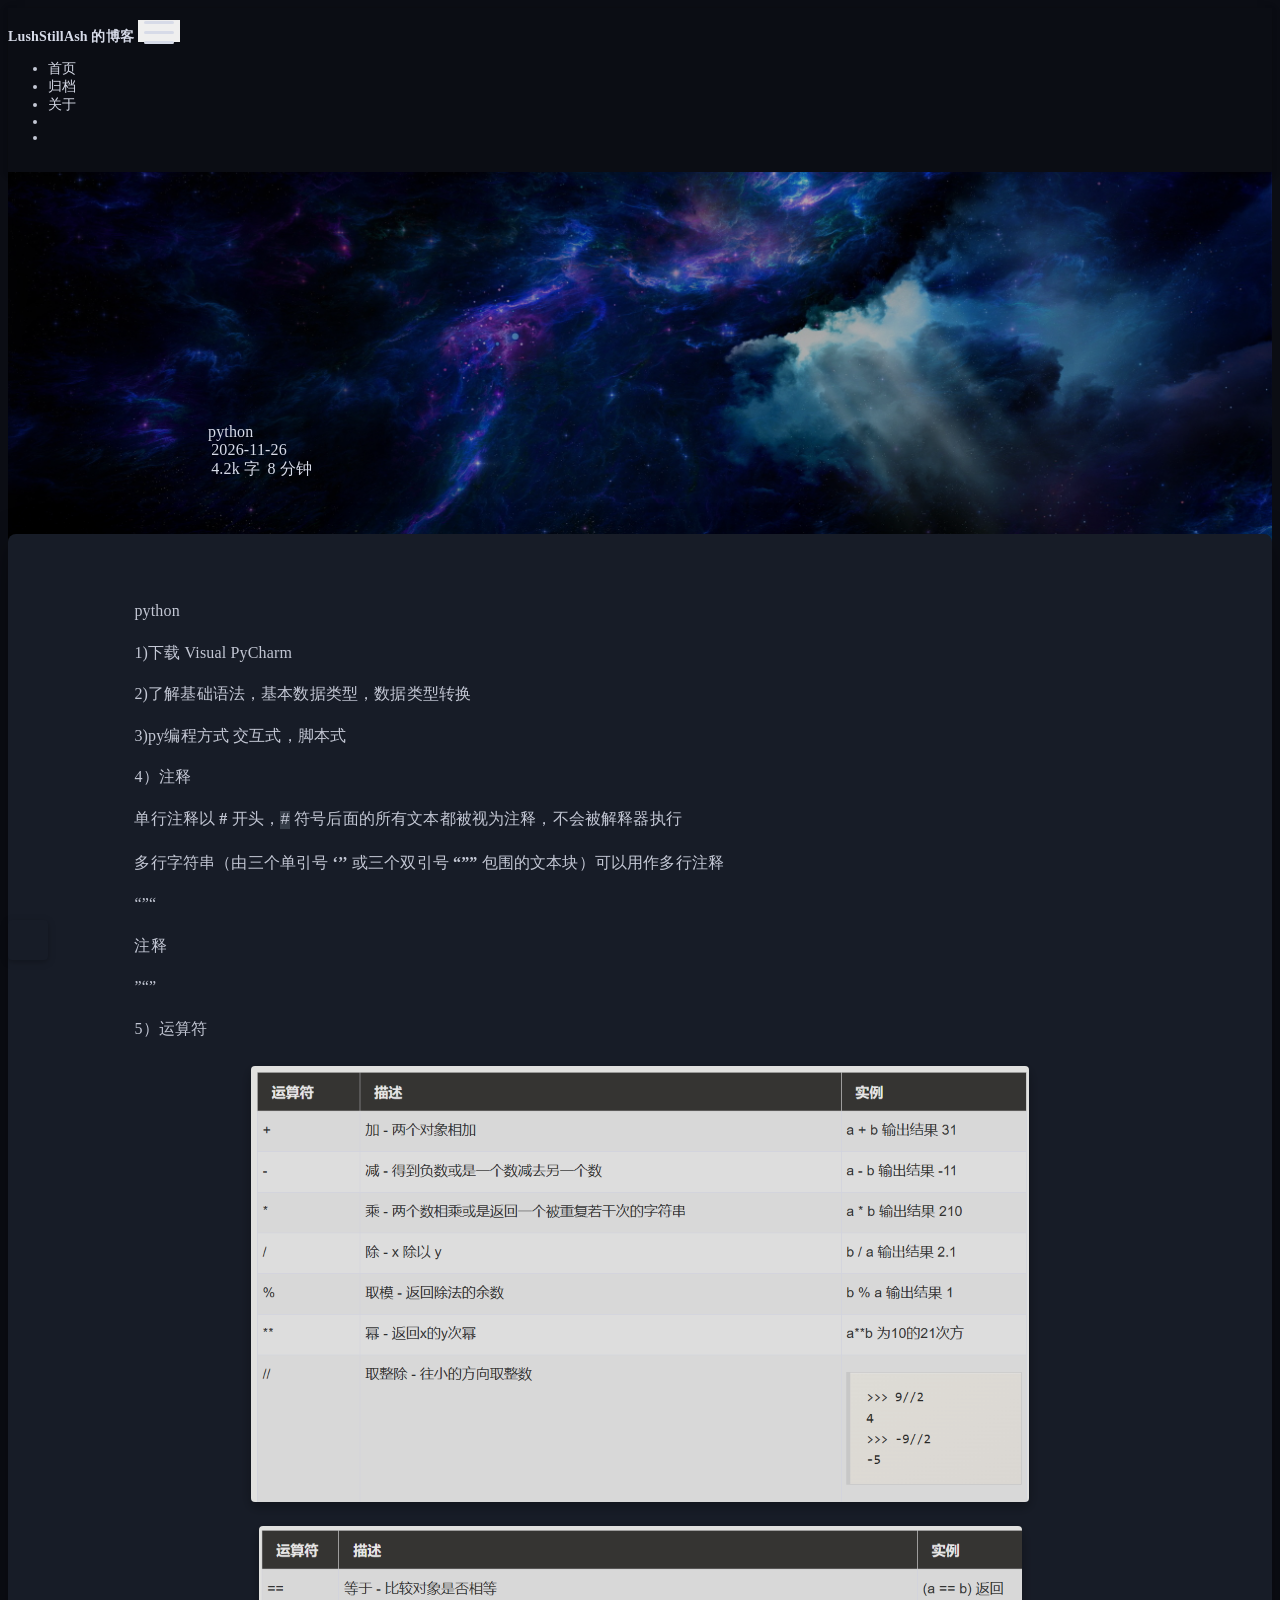
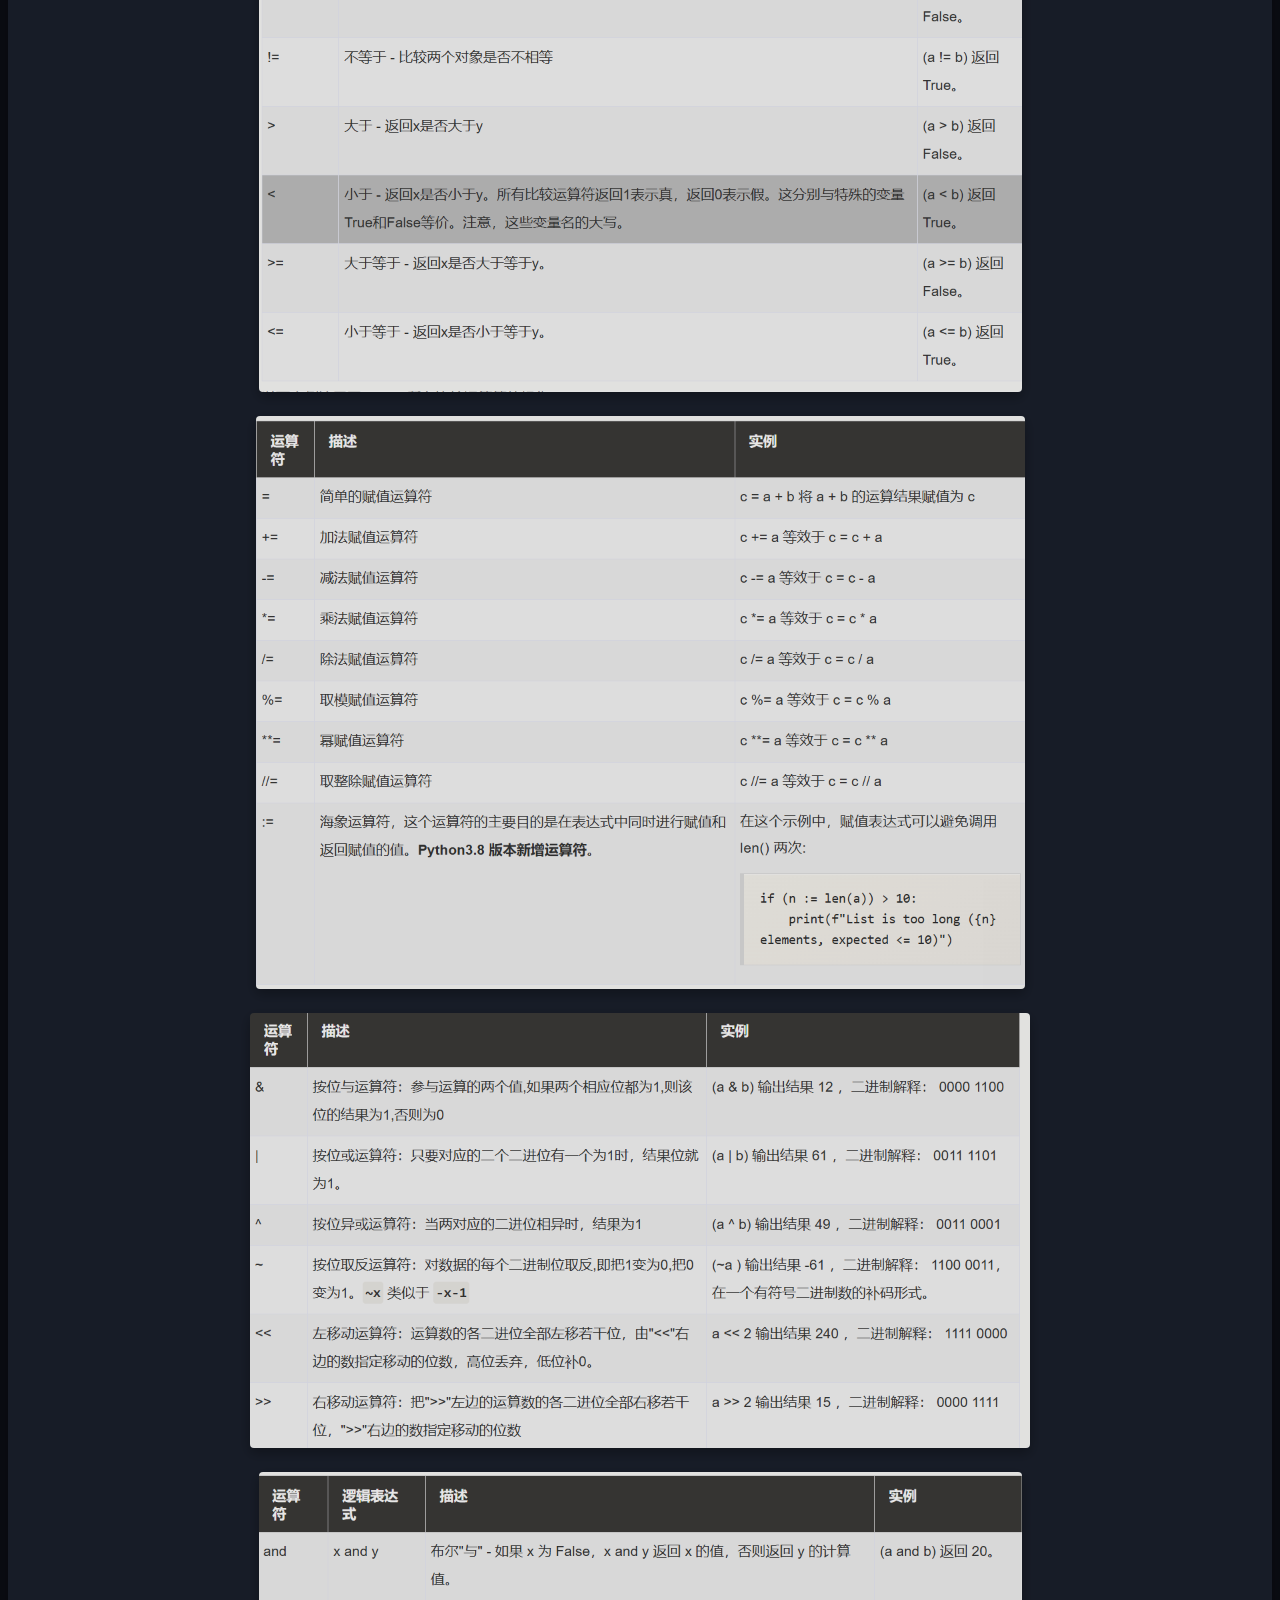
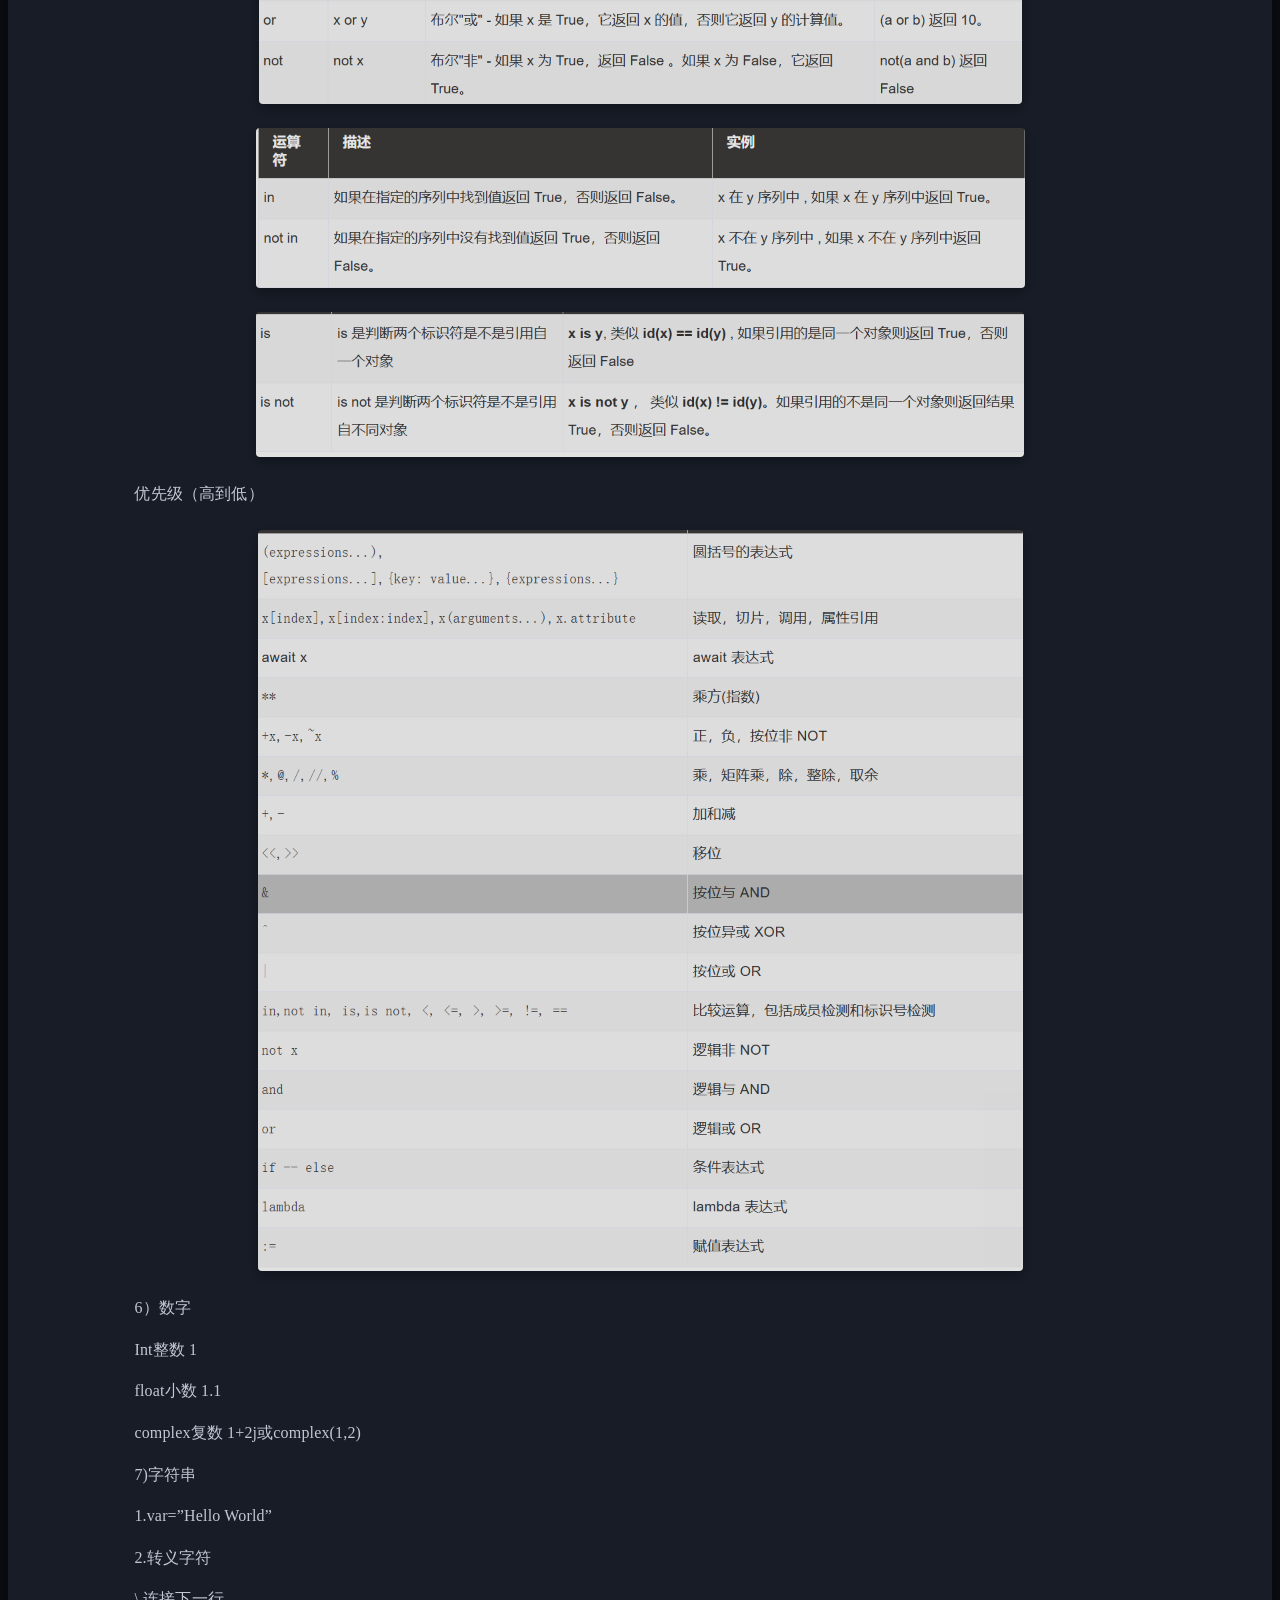
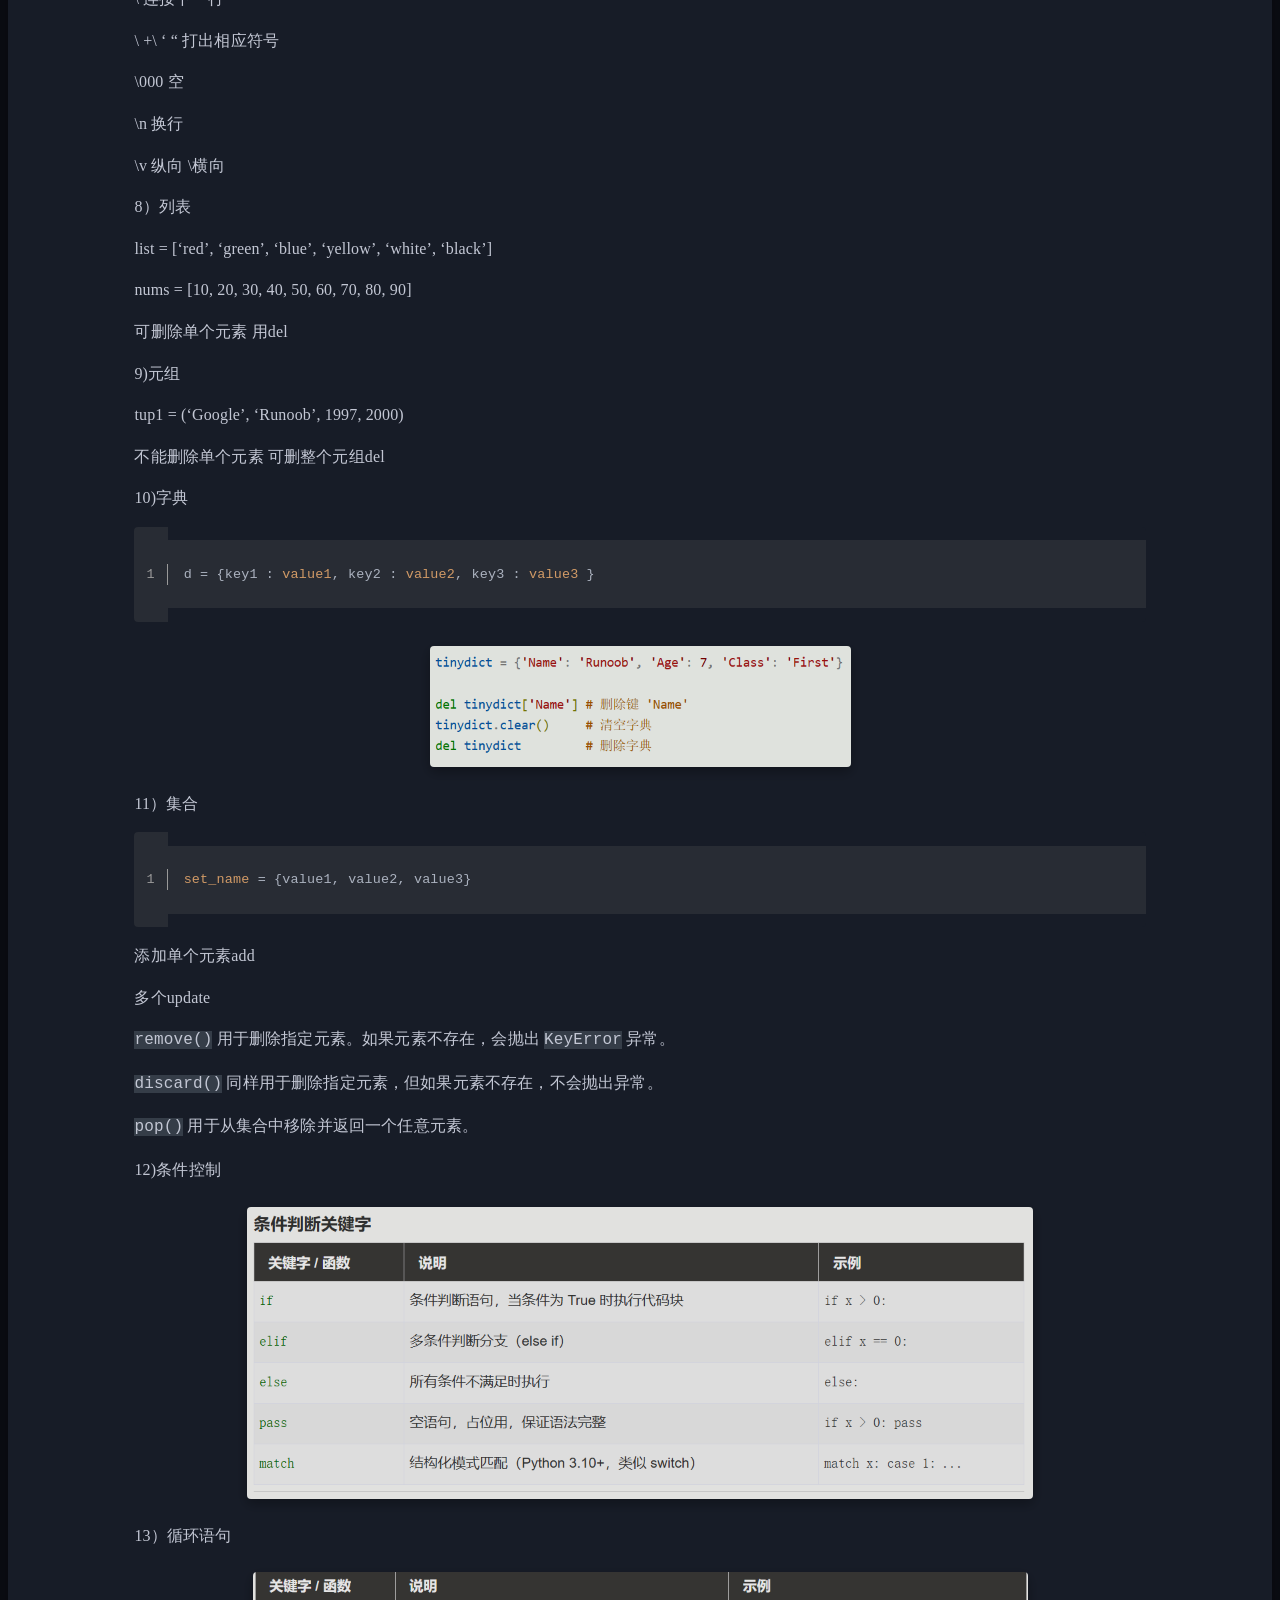
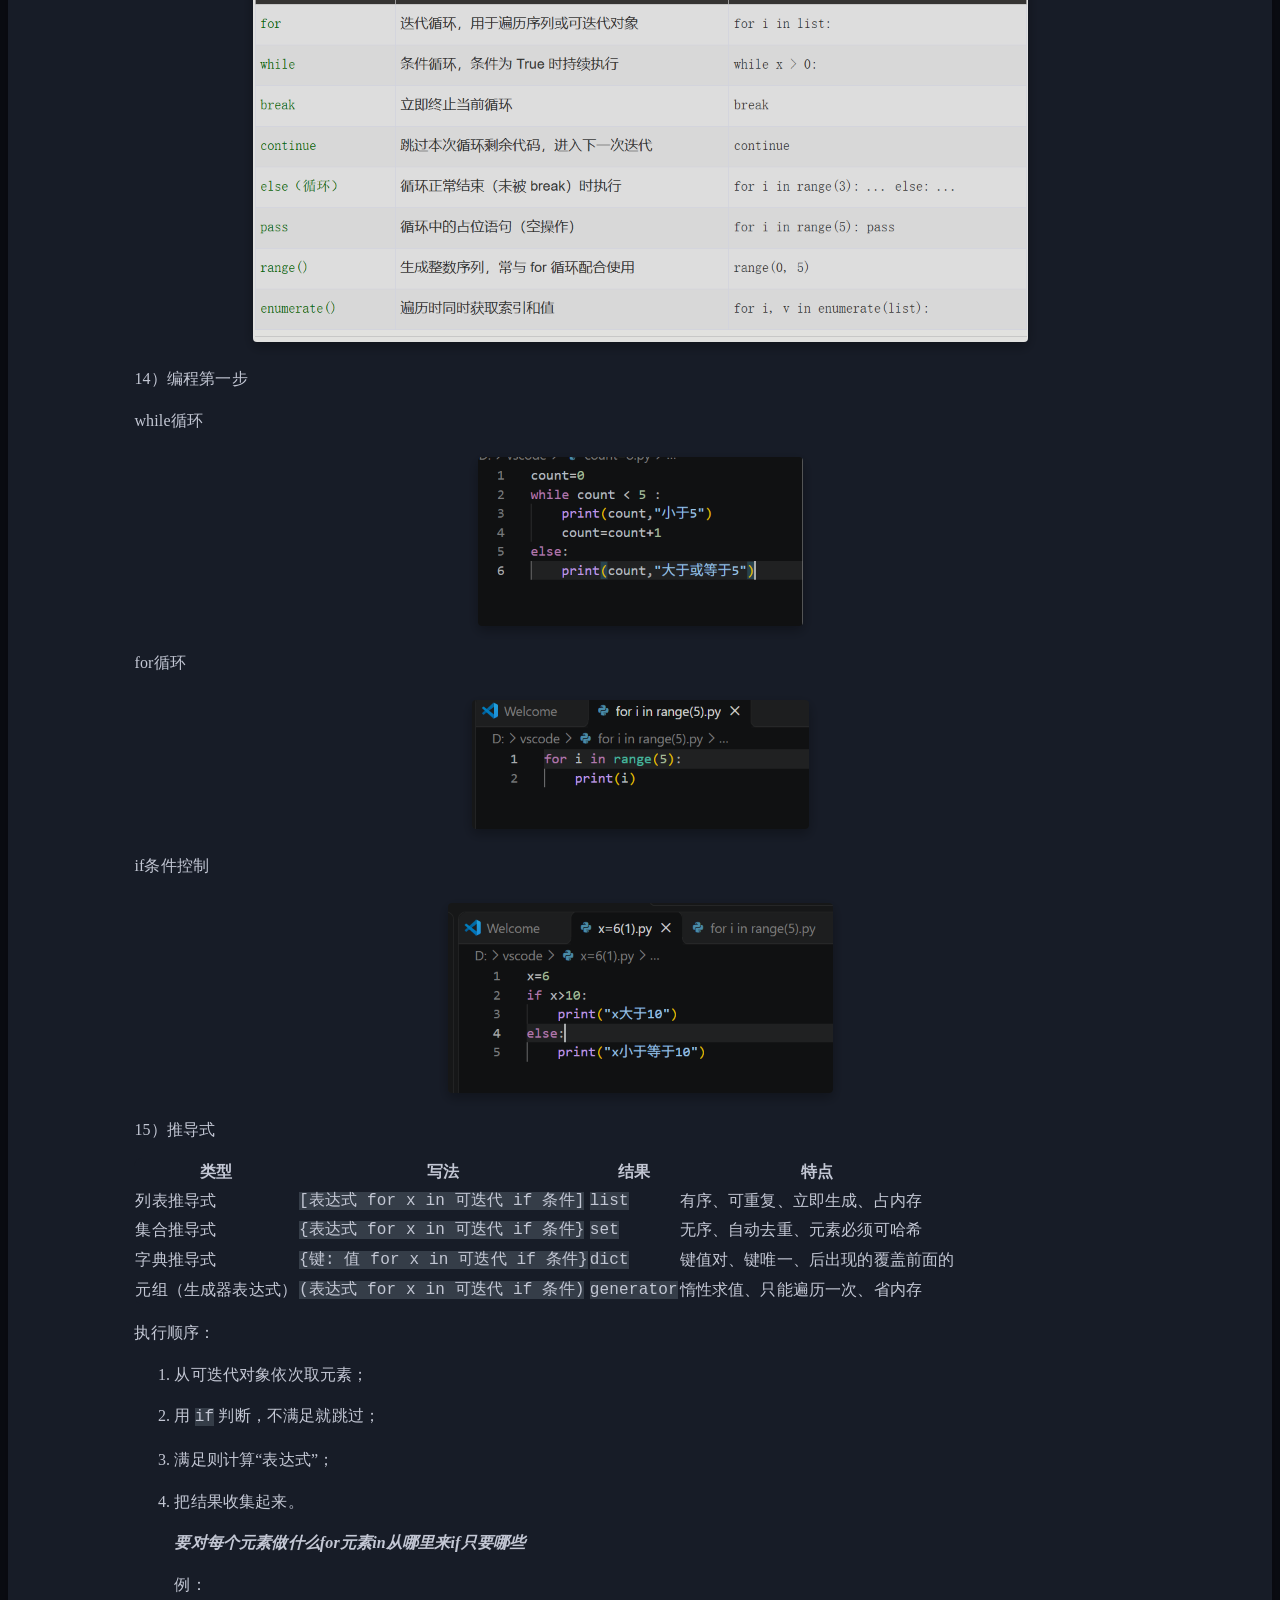
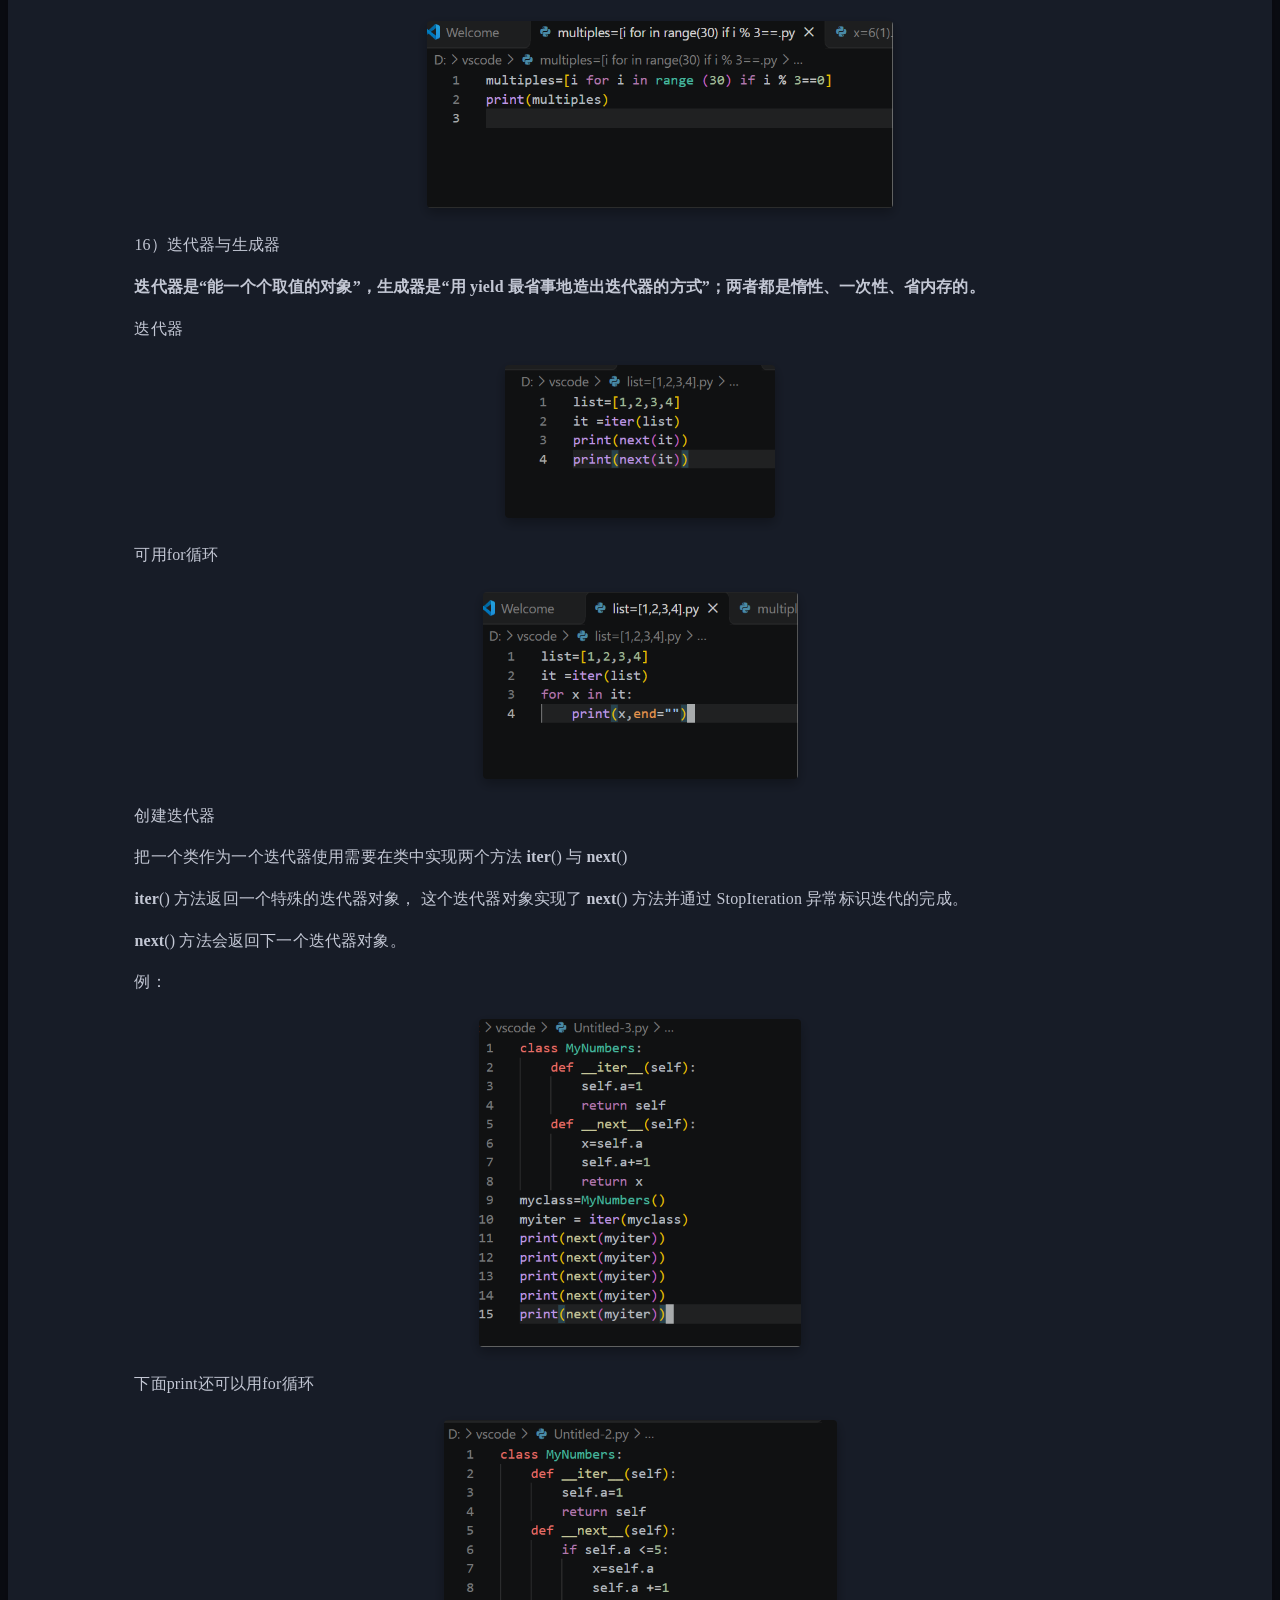
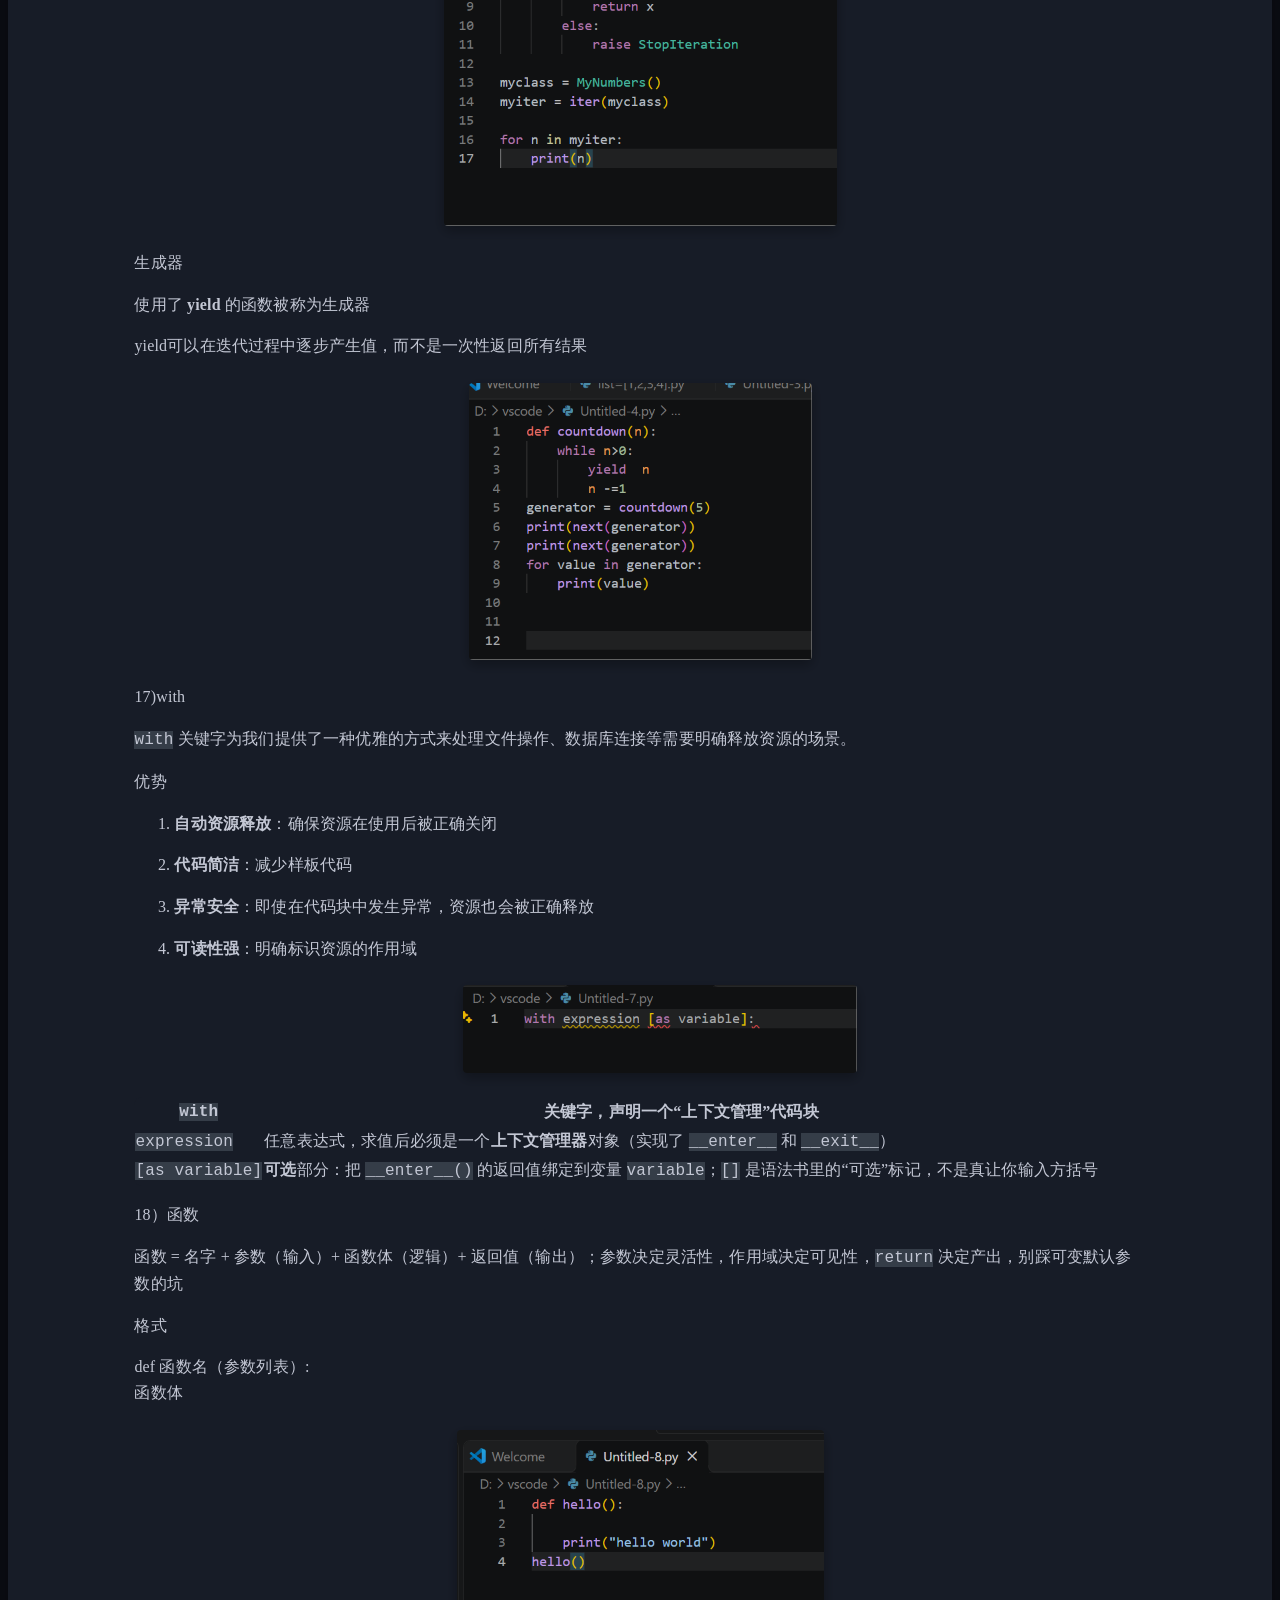
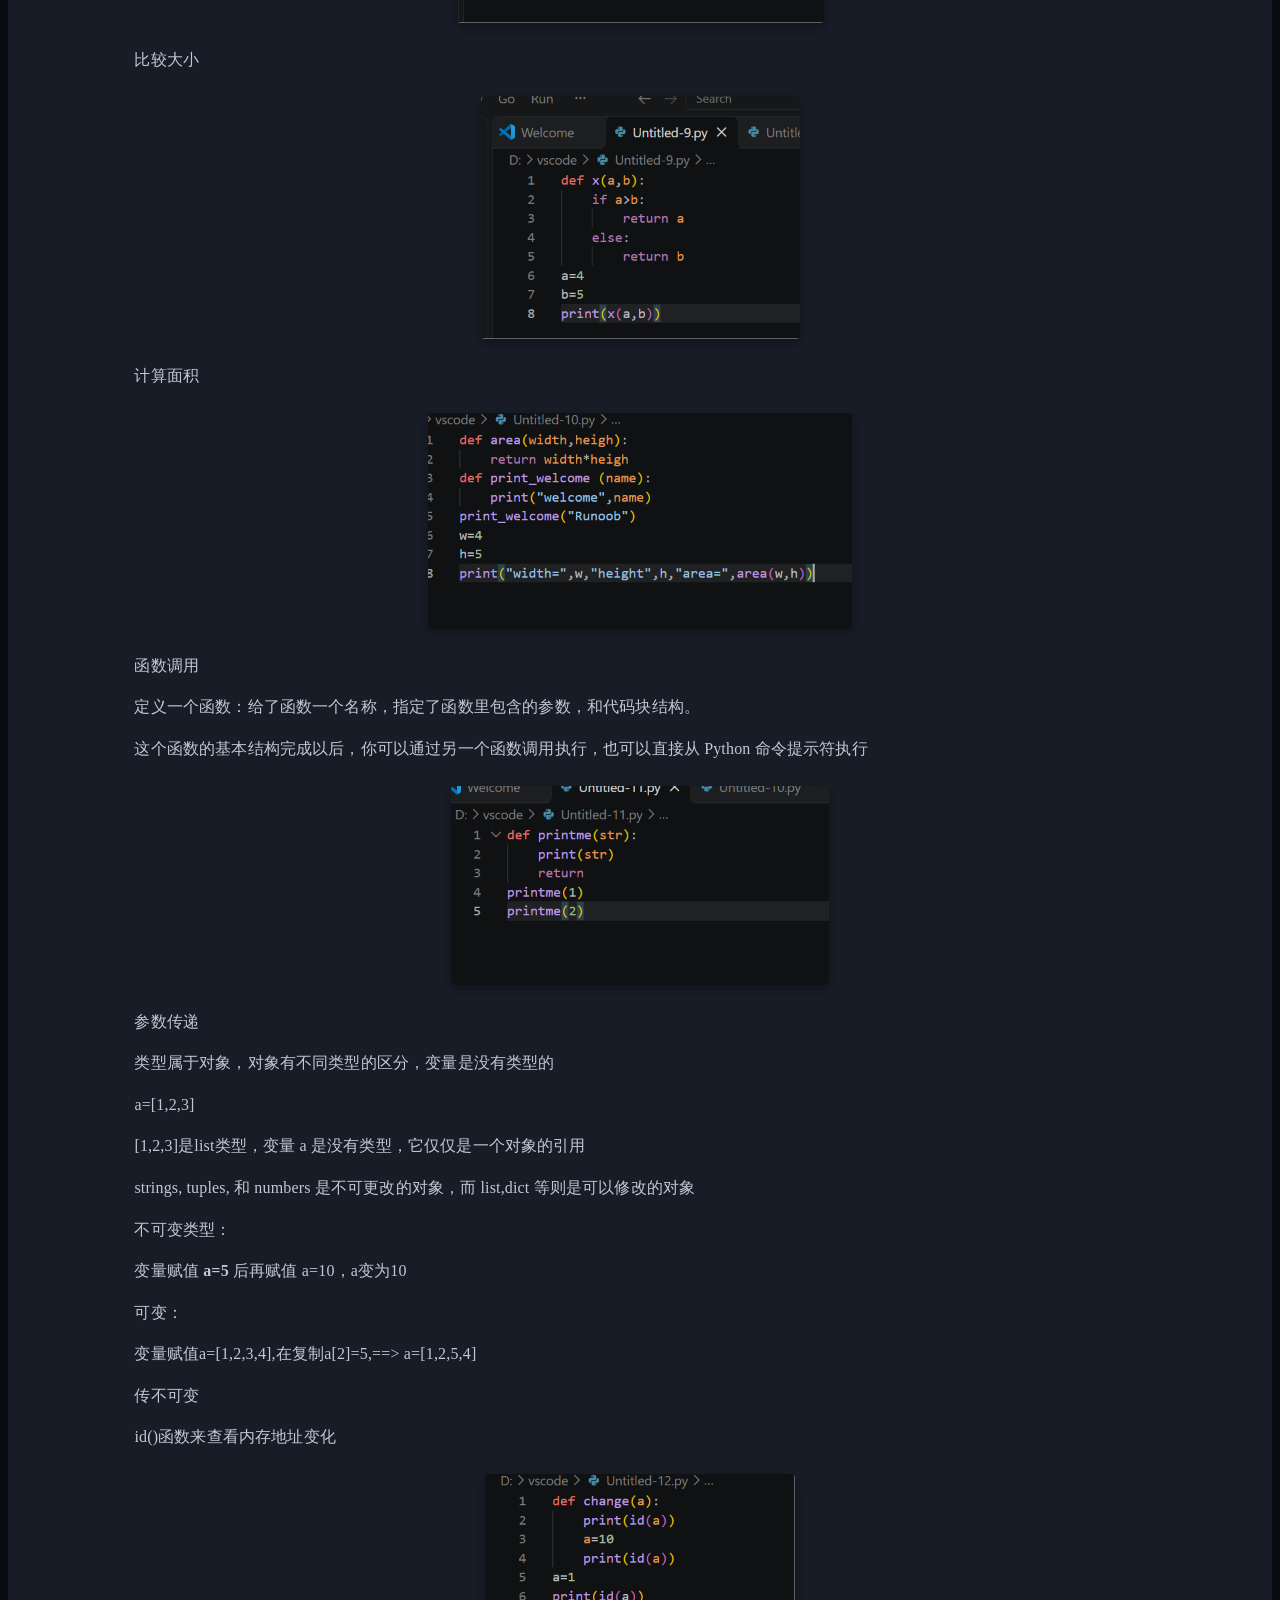
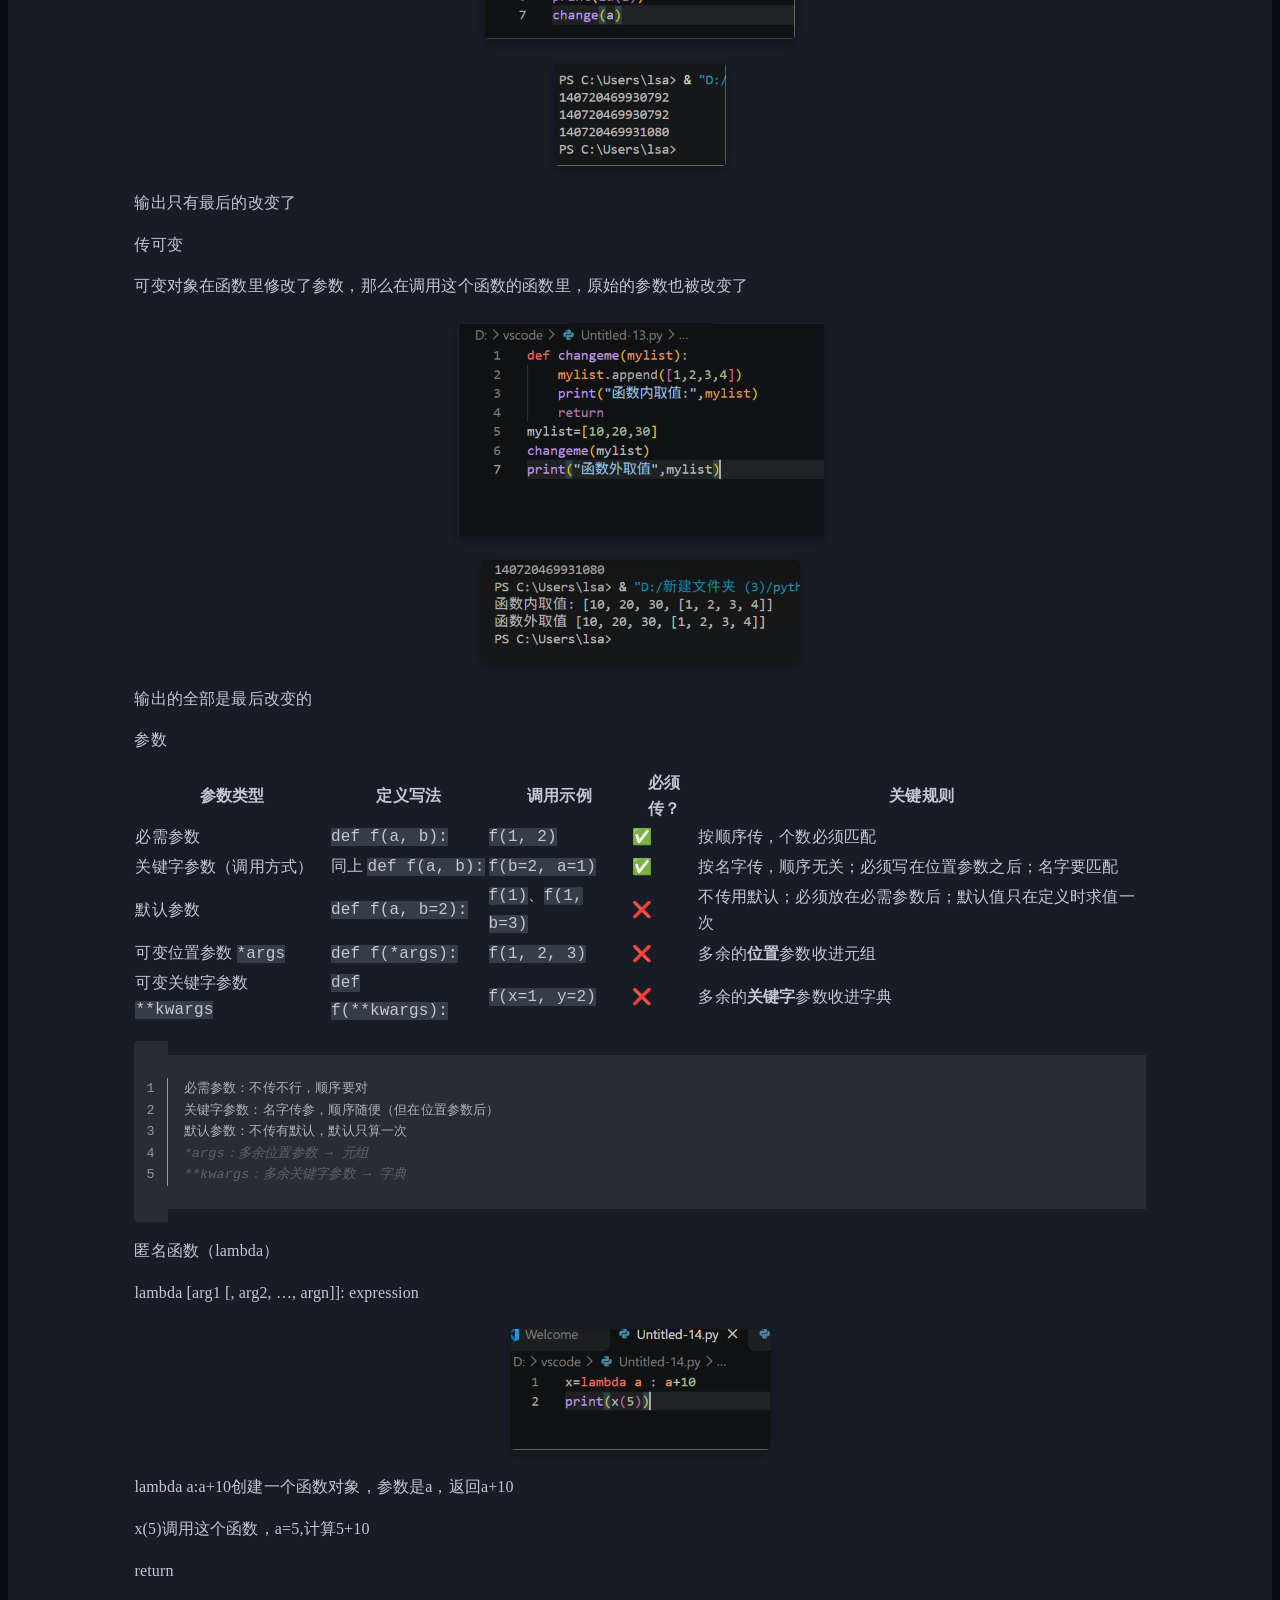
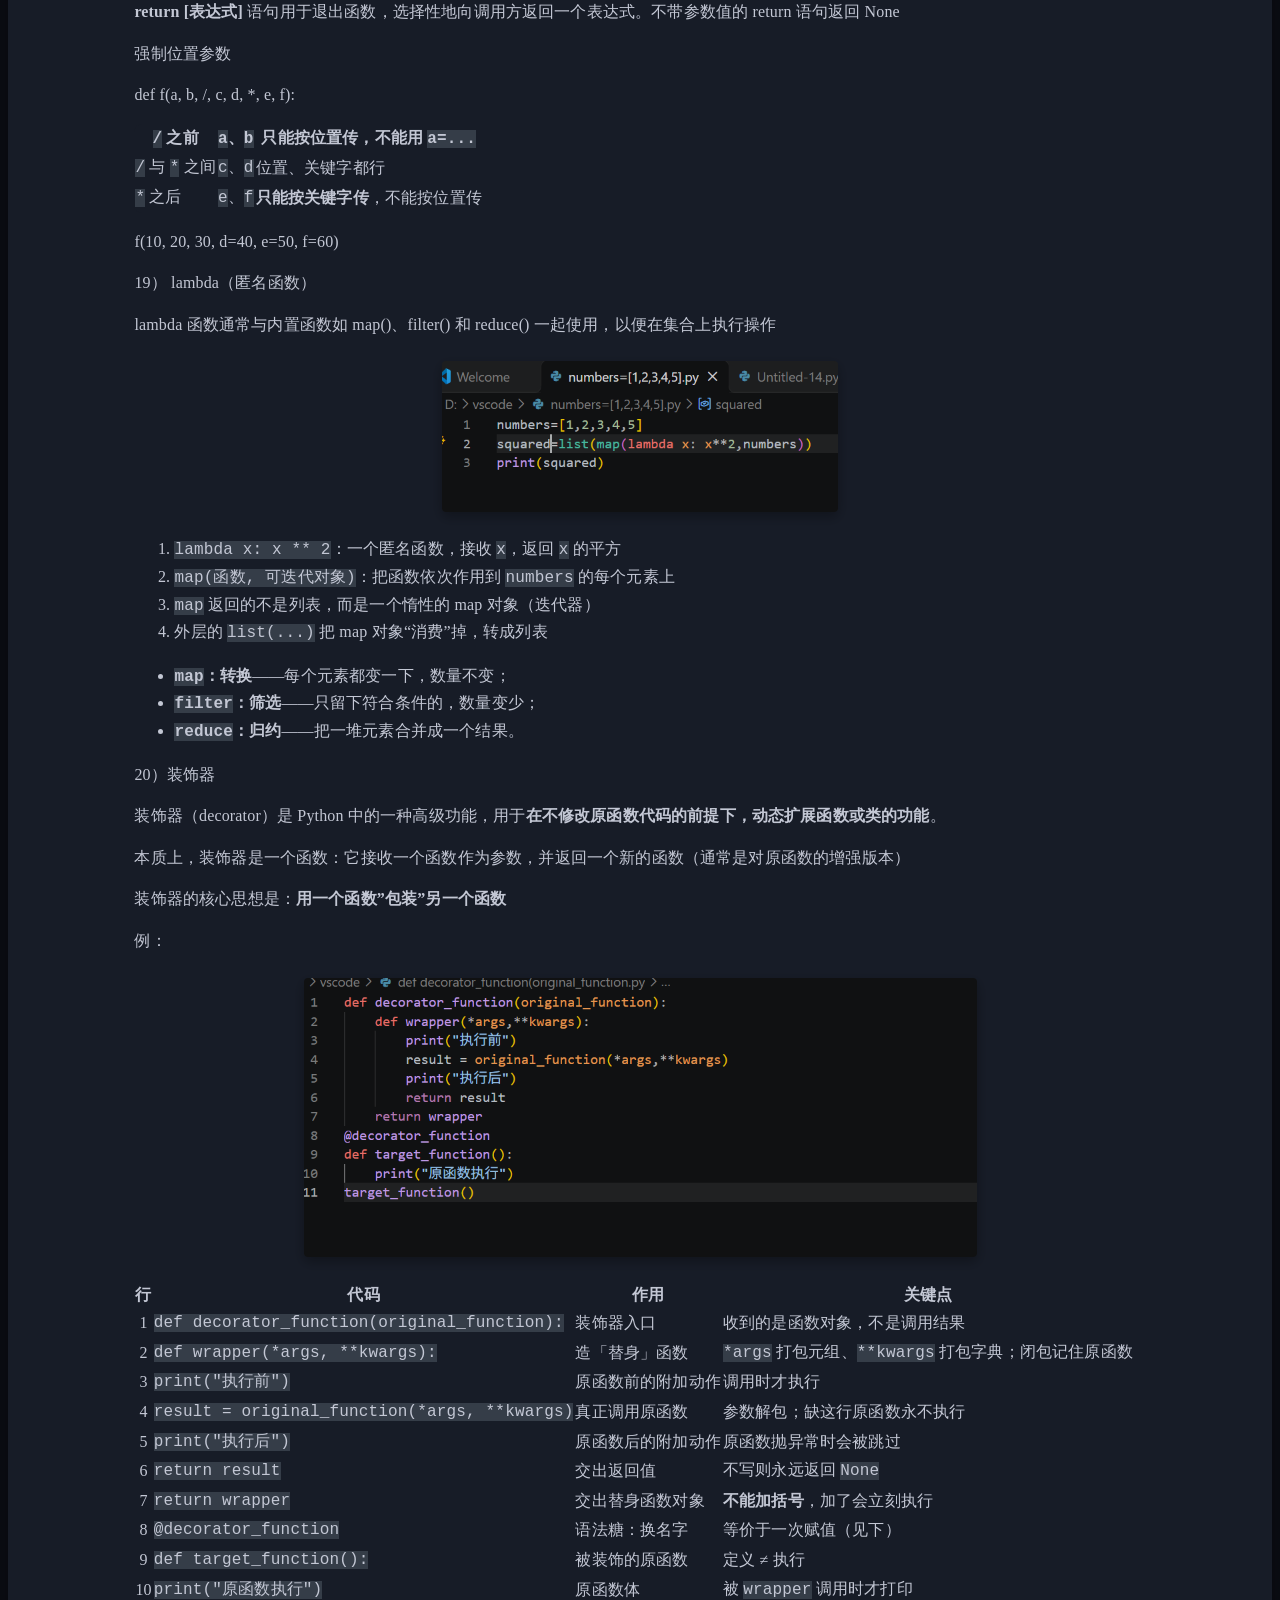
<file: 2026/11/26/python/index.html>
<!DOCTYPE html>
<html lang="zh-CN" data-default-color-scheme=dark>



<head>
  <meta charset="UTF-8">

  <link rel="apple-touch-icon" sizes="76x76" href="/apple-touch-icon.png">
  <link rel="icon" href="/favicon.png">
  

  <meta name="viewport" content="width=device-width, initial-scale=1.0, maximum-scale=5.0, shrink-to-fit=no">
  <meta http-equiv="x-ua-compatible" content="ie=edge">
  
  <meta name="theme-color" content="#1b2233">
  <meta name="author" content="LushStillAsh">
  <meta name="keywords" content="">
  
    <meta name="description" content="python 1)下载 Visual PyCharm 2)了解基础语法，基本数据类型，数据类型转换 3)py编程方式 交互式，脚本式 4）注释  单行注释以 # 开头，# 符号后面的所有文本都被视为注释，不会被解释器执行 多行字符串（由三个单引号 ‘’’ 或三个双引号 “”” 包围的文本块）可以用作多行注释 “”“ 注释 ”“” 5）运算符        优先级（高到低）  6）数字 Int整数">
<meta property="og:type" content="article">
<meta property="og:title" content="python">
<meta property="og:url" content="https://lushstillash.github.io/2026/11/26/python/index.html">
<meta property="og:site_name" content="LushStillAsh 的博客">
<meta property="og:description" content="python 1)下载 Visual PyCharm 2)了解基础语法，基本数据类型，数据类型转换 3)py编程方式 交互式，脚本式 4）注释  单行注释以 # 开头，# 符号后面的所有文本都被视为注释，不会被解释器执行 多行字符串（由三个单引号 ‘’’ 或三个双引号 “”” 包围的文本块）可以用作多行注释 “”“ 注释 ”“” 5）运算符        优先级（高到低）  6）数字 Int整数">
<meta property="og:locale" content="zh_CN">
<meta property="og:image" content="https://lushstillash.github.io/images/image-20261124165749867.png">
<meta property="og:image" content="https://lushstillash.github.io/images/image-20261124165814406.png">
<meta property="og:image" content="https://lushstillash.github.io/images/image-20261124165846210.png">
<meta property="og:image" content="https://lushstillash.github.io/images/image-20261124165912256.png">
<meta property="og:image" content="https://lushstillash.github.io/images/image-20261124165939036.png">
<meta property="og:image" content="https://lushstillash.github.io/images/image-20261124170000104.png">
<meta property="og:image" content="https://lushstillash.github.io/images/image-20261124170018772.png">
<meta property="og:image" content="https://lushstillash.github.io/images/image-20261124170118386.png">
<meta property="og:image" content="https://lushstillash.github.io/images/image-20261124172420932.png">
<meta property="og:image" content="https://lushstillash.github.io/images/image-20261124172933071.png">
<meta property="og:image" content="https://lushstillash.github.io/images/image-20261124204917091.png">
<meta property="og:image" content="https://lushstillash.github.io/images/image-20261125210959545.png">
<meta property="og:image" content="https://lushstillash.github.io/images/image-20261125211525721.png">
<meta property="og:image" content="https://lushstillash.github.io/images/image-20261125211859859.png">
<meta property="og:image" content="https://lushstillash.github.io/images/image-20261125213616774.png">
<meta property="og:image" content="https://lushstillash.github.io/images/image-20261125214235703.png">
<meta property="og:image" content="https://lushstillash.github.io/images/image-20261125214403742.png">
<meta property="og:image" content="https://lushstillash.github.io/images/image-20261125214754893.png">
<meta property="og:image" content="https://lushstillash.github.io/images/image-20261125215108492.png">
<meta property="og:image" content="https://lushstillash.github.io/images/image-20261125215342385.png">
<meta property="og:image" content="https://lushstillash.github.io/images/image-20261125215949480.png">
<meta property="og:image" content="https://lushstillash.github.io/images/image-20261126091527645.png">
<meta property="og:image" content="https://lushstillash.github.io/images/image-20261126092238318.png">
<meta property="og:image" content="https://lushstillash.github.io/images/image-20261126093526140.png">
<meta property="og:image" content="https://lushstillash.github.io/images/image-20261126160241431.png">
<meta property="og:image" content="https://lushstillash.github.io/images/image-20261126162347256.png">
<meta property="og:image" content="https://lushstillash.github.io/images/image-20261126162404857.png">
<meta property="og:image" content="https://lushstillash.github.io/images/image-20261126163609319.png">
<meta property="og:image" content="https://lushstillash.github.io/images/image-20261126163641718.png">
<meta property="og:image" content="https://lushstillash.github.io/images/image-20261126170003299.png">
<meta property="og:image" content="https://lushstillash.github.io/images/image-20261126172751059.png">
<meta property="og:image" content="https://lushstillash.github.io/images/20261127110925.png">
<meta property="og:image" content="https://lushstillash.github.io/images/python1.jpg">
<meta property="article:published_time" content="2026-11-26T15:10:15.000Z">
<meta property="article:modified_time" content="2026-11-27T09:48:33.973Z">
<meta property="article:author" content="LushStillAsh">
<meta name="twitter:card" content="summary_large_image">
<meta name="twitter:image" content="https://lushstillash.github.io/images/image-20261124165749867.png">
  
  
  
  <title>python | LushStillAsh 的博客</title>

  <link  rel="stylesheet" href="https://lib.baomitu.com/twitter-bootstrap/4.6.1/css/bootstrap.min.css" />



  <link  rel="stylesheet" href="https://lib.baomitu.com/github-markdown-css/4.0.0/github-markdown.min.css" />

  <link  rel="stylesheet" href="https://lib.baomitu.com/hint.css/2.7.0/hint.min.css" />

  <link  rel="stylesheet" href="https://lib.baomitu.com/fancybox/3.5.7/jquery.fancybox.min.css" />



<!-- 主题依赖的图标库，不要自行修改 -->
<!-- Do not modify the link that theme dependent icons -->

<link rel="stylesheet" href="//at.alicdn.com/t/c/font_1749284_5i9bdhy70f8.css">



<link rel="stylesheet" href="//at.alicdn.com/t/c/font_1736178_k526ubmyhba.css">


<link  rel="stylesheet" href="/css/main.css" />


  <link id="highlight-css" rel="stylesheet" href="/css/highlight.css" />
  
    <link id="highlight-css-dark" rel="stylesheet" href="/css/highlight-dark.css" />
  



  
<link rel="stylesheet" href="/css/custom.css">



  <script id="fluid-configs">
    var Fluid = window.Fluid || {};
    Fluid.ctx = Object.assign({}, Fluid.ctx)
    var CONFIG = {"hostname":"lushstillash.github.io","root":"/","version":"1.9.9","typing":{"enable":true,"typeSpeed":110,"cursorChar":"_","loop":true,"scope":["home"]},"anchorjs":{"enable":true,"element":"h1,h2,h3,h4","placement":"left","visible":"hover","icon":"#"},"progressbar":{"enable":true,"height_px":3,"color":"#6a5cf5","options":{"showSpinner":false,"trickleSpeed":100}},"code_language":{"enable":true,"default":"TEXT"},"copy_btn":true,"image_caption":{"enable":true},"image_zoom":{"enable":true,"img_url_replace":["",""]},"toc":{"enable":true,"expand_all":false,"placement":"right","headingSelector":"h1,h2,h3","collapseDepth":0},"lazyload":{"enable":true,"loading_img":"/img/loading.gif","onlypost":false,"offset_factor":2},"web_analytics":{"enable":false,"follow_dnt":true,"baidu":null,"google":{"measurement_id":null},"tencent":{"sid":null,"cid":null},"leancloud":{"app_id":null,"app_key":null,"server_url":null,"path":"window.location.pathname","ignore_local":false},"openkounter":{"server_url":"https://open-kounter.mintimate.cn","path":"window.location.pathname","ignore_local":false},"umami":{"src":null,"website_id":null,"domains":null,"start_time":"2024-01-01T00:00:00.000Z","token":null,"api_server":null}},"search_path":"/local-search.xml","include_content_in_search":true};

    if (CONFIG.web_analytics.follow_dnt) {
      var dntVal = navigator.doNotTrack || window.doNotTrack || navigator.msDoNotTrack;
      Fluid.ctx.dnt = dntVal && (dntVal.startsWith('1') || dntVal.startsWith('yes') || dntVal.startsWith('on'));
    }
  </script>
  <script  src="/js/utils.js" ></script>
  <script  src="/js/color-schema.js" ></script>
  


  
<!-- hexo injector head_end start --><link rel="stylesheet" href="/css/custom.css">
<link rel="apple-touch-icon" href="/apple-touch-icon.png">
<meta name="theme-color" content="#f4f5fa">
<script>(function(){try{
  var q = new URLSearchParams(location.search).get('theme');
  var t = q || localStorage.getItem('theme') || 'light';
  document.documentElement.setAttribute('data-theme', t);
}catch(e){}})();</script><!-- hexo injector head_end end --><meta name="generator" content="Hexo 8.1.2"></head>


<body>
  

  <header>
    

<div class="header-inner" style="height: 62vh;">
  <nav id="navbar" class="navbar fixed-top  navbar-expand-lg navbar-dark scrolling-navbar">
  <div class="container">
    <a class="navbar-brand" href="/">
      <strong>LushStillAsh 的博客</strong>
    </a>

    <button id="navbar-toggler-btn" class="navbar-toggler" type="button" data-toggle="collapse"
            data-target="#navbarSupportedContent"
            aria-controls="navbarSupportedContent" aria-expanded="false" aria-label="Toggle navigation">
      <div class="animated-icon"><span></span><span></span><span></span></div>
    </button>

    <!-- Collapsible content (desktop) -->
    <div class="collapse navbar-collapse" id="navbarSupportedContent">
      <ul class="navbar-nav ml-auto text-center">
        
          
          
          
          
            <li class="nav-item">
              <a class="nav-link" href="/" target="_self">
                <i class="iconfont icon-home-fill"></i>
                <span>首页</span>
              </a>
            </li>
          
        
          
          
          
          
            <li class="nav-item">
              <a class="nav-link" href="/archives/" target="_self">
                <i class="iconfont icon-archive-fill"></i>
                <span>归档</span>
              </a>
            </li>
          
        
          
          
          
          
            <li class="nav-item">
              <a class="nav-link" href="/about/" target="_self">
                <i class="iconfont icon-user-fill"></i>
                <span>关于</span>
              </a>
            </li>
          
        
        
          <li class="nav-item" id="search-btn">
            <a class="nav-link" target="_self" href="javascript:;" data-toggle="modal" data-target="#modalSearch" aria-label="Search">
              <i class="iconfont icon-search"></i>
            </a>
          </li>
          
        
        
          <li class="nav-item" id="color-toggle-btn">
            <a class="nav-link" target="_self" href="javascript:;" aria-label="Color Toggle">
              <i class="iconfont icon-dark" id="color-toggle-icon"></i>
            </a>
          </li>
        
      </ul>
    </div>
  </div>
</nav>

<!-- Mobile grid menu overlay -->
<div id="mobile-grid-menu" class="d-lg-none">
  <div class="mobile-grid-menu-inner">
    <div class="container">
      <div class="row">
        
          
          
          
          
            <div class="col-4 mobile-grid-cell">
              <a href="/" target="_self">
                <div class="mobile-grid-item">
                  <i class="iconfont icon-home-fill"></i>
                  <span>首页</span>
                </div>
              </a>
            </div>
          
        
          
          
          
          
            <div class="col-4 mobile-grid-cell">
              <a href="/archives/" target="_self">
                <div class="mobile-grid-item">
                  <i class="iconfont icon-archive-fill"></i>
                  <span>归档</span>
                </div>
              </a>
            </div>
          
        
          
          
          
          
            <div class="col-4 mobile-grid-cell">
              <a href="/about/" target="_self">
                <div class="mobile-grid-item">
                  <i class="iconfont icon-user-fill"></i>
                  <span>关于</span>
                </div>
              </a>
            </div>
          
        
        
          <div class="col-4 mobile-grid-cell" id="mobile-search-btn">
            <a href="javascript:;" data-toggle="modal" data-target="#modalSearch" aria-label="Search">
              <div class="mobile-grid-item">
                <i class="iconfont icon-search"></i>
                <span>搜索</span>
              </div>
            </a>
          </div>
        
        
          <div class="col-4 mobile-grid-cell" id="mobile-color-toggle-btn"
               data-label-light="开灯"
               data-label-dark="关灯">
            <a href="javascript:;" aria-label="Color Toggle">
              <div class="mobile-grid-item">
                <i class="iconfont icon-dark" id="mobile-color-toggle-icon"></i>
                <span id="mobile-color-toggle-label">关灯</span>
              </div>
            </a>
          </div>
        
      </div>
    </div>
  </div>
</div>

  

<div id="banner" class="banner" parallax=true
     style="background: url('/img/banner.jpg') no-repeat center center; background-size: cover;">
  <div class="full-bg-img">
    <div class="mask flex-center" style="background-color: rgba(0, 0, 0, 0.32)">
      <div class="banner-text text-center fade-in-up">
        <div class="h2">
          
            <span id="subtitle">python</span>
          
        </div>

        
          
  <div class="mt-3">
    
    
      <span class="post-meta">
        <i class="iconfont icon-date-fill" aria-hidden="true"></i>
        <time datetime="2026-11-26 23:10" pubdate>
          2026-11-26
        </time>
      </span>
    
  </div>

  <div class="mt-1">
    
      <span class="post-meta mr-2">
        <i class="iconfont icon-chart"></i>
        
          4.2k 字
        
      </span>
    

    
      <span class="post-meta mr-2">
        <i class="iconfont icon-clock-fill"></i>
        
        
        
          8 分钟
        
      </span>
    

    
    
  </div>


        
      </div>

      
    </div>
  </div>
</div>



</div>

  </header>

  <main>
    
      

<div class="container-fluid nopadding-x">
  <div class="row nomargin-x">
    <div class="side-col d-none d-lg-block col-lg-2">
      

    </div>

    <div class="col-lg-8 nopadding-x-md">
      <div class="container nopadding-x-md" id="board-ctn">
        <div id="board">
          <article class="post-content mx-auto">
            <h1 id="seo-header">python</h1>
            
            
              <div class="markdown-body">
                
                <p>python</p>
<p>1)下载 Visual PyCharm</p>
<p>2)了解基础语法，基本数据类型，数据类型转换</p>
<p>3)py编程方式 交互式，脚本式</p>
<p>4）注释 </p>
<p>单行注释以 <strong>#</strong> 开头，<code>#</code> 符号后面的所有文本都被视为注释，不会被解释器执行</p>
<p>多行字符串（由三个单引号 <strong>‘’’</strong> 或三个双引号 <strong>“””</strong> 包围的文本块）可以用作多行注释</p>
<p>“”“</p>
<p>注释</p>
<p>”“”</p>
<p>5）运算符</p>
<p><img src="/images/image-20261124165749867.png" srcset="/img/loading.gif" lazyload alt="image-20261124165749867"></p>
<p><img src="/images/image-20261124165814406.png" srcset="/img/loading.gif" lazyload alt="image-20261124165814406"></p>
<p><img src="/images/image-20261124165846210.png" srcset="/img/loading.gif" lazyload alt="image-20261124165846210"></p>
<p><img src="/images/image-20261124165912256.png" srcset="/img/loading.gif" lazyload alt="image-20261124165912256"></p>
<p><img src="/images/image-20261124165939036.png" srcset="/img/loading.gif" lazyload alt="image-20261124165939036"></p>
<p><img src="/images/image-20261124170000104.png" srcset="/img/loading.gif" lazyload alt="image-20261124170000104"></p>
<p><img src="/images/image-20261124170018772.png" srcset="/img/loading.gif" lazyload alt="image-20261124170018772"></p>
<p>优先级（高到低）</p>
<p><img src="/images/image-20261124170118386.png" srcset="/img/loading.gif" lazyload alt="image-20261124170118386"></p>
<p>6）数字</p>
<p>Int整数 1</p>
<p>float小数 1.1</p>
<p>complex复数 1+2j或complex(1,2)</p>
<p>7)字符串</p>
<p>1.var&#x3D;”Hello World”</p>
<p>2.转义字符</p>
<p>\ 连接下一行</p>
<p>\ +\   ‘    “ 打出相应符号</p>
<p>\000 空</p>
<p>\n 换行</p>
<p>\v 纵向  \横向</p>
<p>8）列表 </p>
<p>list &#x3D; [‘red’, ‘green’, ‘blue’, ‘yellow’, ‘white’, ‘black’]</p>
<p>nums &#x3D; [10, 20, 30, 40, 50, 60, 70, 80, 90]</p>
<p>可删除单个元素 用del</p>
<p>9)元组</p>
<p>tup1 &#x3D; (‘Google’, ‘Runoob’, 1997, 2000)</p>
<p>不能删除单个元素  可删整个元组del</p>
<p>10)字典</p>
<figure class="highlight ada"><table><tr><td class="gutter"><pre><span class="line">1</span><br></pre></td><td class="code"><pre><code class="hljs ada">d = &#123;key1 : <span class="hljs-type">value1</span>, key2 : <span class="hljs-type">value2</span>, key3 : <span class="hljs-type">value3</span> &#125;<br></code></pre></td></tr></table></figure>

<p><img src="/images/image-20261124172420932.png" srcset="/img/loading.gif" lazyload alt="image-20261124172420932"></p>
<p>11）集合</p>
<figure class="highlight freedesktop"><table><tr><td class="gutter"><pre><span class="line">1</span><br></pre></td><td class="code"><pre><code class="hljs freedesktop"><span class="hljs-attr">set_name</span> <span class="hljs-operator">=</span> &#123;value1, value2, value3&#125;<br></code></pre></td></tr></table></figure>

<p>添加单个元素add</p>
<p>多个update</p>
<p><code>remove()</code> 用于删除指定元素。如果元素不存在，会抛出 <code>KeyError</code> 异常。</p>
<p><code>discard()</code> 同样用于删除指定元素，但如果元素不存在，不会抛出异常。</p>
<p><code>pop()</code> 用于从集合中移除并返回一个任意元素。</p>
<p>12)条件控制</p>
<p><img src="/images/image-20261124172933071.png" srcset="/img/loading.gif" lazyload alt="image-20261124172933071"></p>
<p>13）循环语句</p>
<p><img src="/images/image-20261124204917091.png" srcset="/img/loading.gif" lazyload alt="image-20261124204917091"></p>
<p>14）编程第一步</p>
<p>while循环</p>
<p><img src="/images/image-20261125210959545.png" srcset="/img/loading.gif" lazyload alt="image-20261125210959545"></p>
<p>for循环</p>
<p><img src="/images/image-20261125211525721.png" srcset="/img/loading.gif" lazyload alt="image-20261125211525721"></p>
<p>if条件控制</p>
<p><img src="/images/image-20261125211859859.png" srcset="/img/loading.gif" lazyload alt="image-20261125211859859"></p>
<p>15）推导式</p>
<table>
<thead>
<tr>
<th>类型</th>
<th>写法</th>
<th>结果</th>
<th>特点</th>
</tr>
</thead>
<tbody><tr>
<td>列表推导式</td>
<td><code>[表达式 for x in 可迭代 if 条件]</code></td>
<td><code>list</code></td>
<td>有序、可重复、立即生成、占内存</td>
</tr>
<tr>
<td>集合推导式</td>
<td><code>{表达式 for x in 可迭代 if 条件}</code></td>
<td><code>set</code></td>
<td>无序、自动去重、元素必须可哈希</td>
</tr>
<tr>
<td>字典推导式</td>
<td><code>{键: 值 for x in 可迭代 if 条件}</code></td>
<td><code>dict</code></td>
<td>键值对、键唯一、后出现的覆盖前面的</td>
</tr>
<tr>
<td>元组（生成器表达式）</td>
<td><code>(表达式 for x in 可迭代 if 条件)</code></td>
<td><code>generator</code></td>
<td>惰性求值、只能遍历一次、省内存</td>
</tr>
</tbody></table>
<p>执行顺序：</p>
<ol>
<li><p>从可迭代对象依次取元素；</p>
</li>
<li><p>用 <code>if</code> 判断，不满足就跳过；</p>
</li>
<li><p>满足则计算“表达式”；</p>
</li>
<li><p>把结果收集起来。</p>
<p><em><strong>要对每个元素做什么for元素in从哪里来if只要哪些</strong></em></p>
<p>例：</p>
<p><img src="/images/image-20261125213616774.png" srcset="/img/loading.gif" lazyload alt="image-20261125213616774"></p>
</li>
</ol>
<p>16）迭代器与生成器</p>
<p><strong>迭代器是“能一个个取值的对象”，生成器是“用 yield 最省事地造出迭代器的方式”；两者都是惰性、一次性、省内存的。</strong></p>
<p>迭代器</p>
<p><img src="/images/image-20261125214235703.png" srcset="/img/loading.gif" lazyload alt="image-20261125214235703"></p>
<p>可用for循环</p>
<p><img src="/images/image-20261125214403742.png" srcset="/img/loading.gif" lazyload alt="image-20261125214403742"></p>
<p>创建迭代器</p>
<p>把一个类作为一个迭代器使用需要在类中实现两个方法 <strong>iter</strong>() 与 <strong>next</strong>() </p>
<p><strong>iter</strong>() 方法返回一个特殊的迭代器对象， 这个迭代器对象实现了 <strong>next</strong>() 方法并通过 StopIteration 异常标识迭代的完成。</p>
<p><strong>next</strong>() 方法会返回下一个迭代器对象。</p>
<p>例：</p>
<p><img src="/images/image-20261125214754893.png" srcset="/img/loading.gif" lazyload alt="image-20261125214754893"></p>
<p>下面print还可以用for循环</p>
<p><img src="/images/image-20261125215108492.png" srcset="/img/loading.gif" lazyload alt="image-20261125215108492"></p>
<p>生成器</p>
<p>使用了 <strong>yield</strong> 的函数被称为生成器</p>
<p>yield可以在迭代过程中逐步产生值，而不是一次性返回所有结果</p>
<p><img src="/images/image-20261125215342385.png" srcset="/img/loading.gif" lazyload alt="image-20261125215342385"></p>
<p>17)with</p>
<p><code>with</code> 关键字为我们提供了一种优雅的方式来处理文件操作、数据库连接等需要明确释放资源的场景。</p>
<p>优势</p>
<ol>
<li><p><strong>自动资源释放</strong>：确保资源在使用后被正确关闭</p>
</li>
<li><p><strong>代码简洁</strong>：减少样板代码</p>
</li>
<li><p><strong>异常安全</strong>：即使在代码块中发生异常，资源也会被正确释放</p>
</li>
<li><p><strong>可读性强</strong>：明确标识资源的作用域</p>
<p><img src="/images/image-20261125215949480.png" srcset="/img/loading.gif" lazyload alt="image-20261125215949480"></p>
</li>
</ol>
<table>
<thead>
<tr>
<th><code>with</code></th>
<th>关键字，声明一个“上下文管理”代码块</th>
</tr>
</thead>
<tbody><tr>
<td><code>expression</code></td>
<td>任意表达式，求值后必须是一个<strong>上下文管理器</strong>对象（实现了 <code>__enter__</code> 和 <code>__exit__</code>）</td>
</tr>
<tr>
<td><code>[as variable]</code></td>
<td><strong>可选</strong>部分：把 <code>__enter__()</code> 的返回值绑定到变量 <code>variable</code>；<code>[]</code> 是语法书里的“可选”标记，不是真让你输入方括号</td>
</tr>
</tbody></table>
<p>18）函数</p>
<p>函数 &#x3D; 名字 + 参数（输入）+ 函数体（逻辑）+ 返回值（输出）；参数决定灵活性，作用域决定可见性，<code>return</code> 决定产出，别踩可变默认参数的坑</p>
<p>格式</p>
<p>def 函数名（参数列表）:<br>    函数体</p>
<p><img src="/images/image-20261126091527645.png" srcset="/img/loading.gif" lazyload alt="image-20261126091527645"></p>
<p>比较大小</p>
<p><img src="/images/image-20261126092238318.png" srcset="/img/loading.gif" lazyload alt="image-20261126092238318"></p>
<p>计算面积</p>
<p><img src="/images/image-20261126093526140.png" srcset="/img/loading.gif" lazyload alt="image-20261126093526140"></p>
<p>函数调用</p>
<p>定义一个函数：给了函数一个名称，指定了函数里包含的参数，和代码块结构。</p>
<p>这个函数的基本结构完成以后，你可以通过另一个函数调用执行，也可以直接从 Python 命令提示符执行</p>
<p><img src="/images/image-20261126160241431.png" srcset="/img/loading.gif" lazyload alt="image-20261126160241431"></p>
<p>参数传递</p>
<p>类型属于对象，对象有不同类型的区分，变量是没有类型的</p>
<p>a&#x3D;[1,2,3]</p>
<p>[1,2,3]是list类型，变量 a 是没有类型，它仅仅是一个对象的引用</p>
<p>strings, tuples, 和 numbers 是不可更改的对象，而 list,dict 等则是可以修改的对象</p>
<p>不可变类型：</p>
<p>变量赋值 <strong>a&#x3D;5</strong> 后再赋值 a&#x3D;10，a变为10</p>
<p>可变：</p>
<p>变量赋值a&#x3D;[1,2,3,4],在复制a[2]&#x3D;5,&#x3D;&#x3D;&gt; a&#x3D;[1,2,5,4]</p>
<p>传不可变</p>
<p> id()函数来查看内存地址变化</p>
<p><img src="/images/image-20261126162347256.png" srcset="/img/loading.gif" lazyload alt="image-20261126162347256"></p>
<p><img src="/images/image-20261126162404857.png" srcset="/img/loading.gif" lazyload alt="image-20261126162404857"></p>
<p>输出只有最后的改变了</p>
<p>传可变</p>
<p>可变对象在函数里修改了参数，那么在调用这个函数的函数里，原始的参数也被改变了</p>
<p><img src="/images/image-20261126163609319.png" srcset="/img/loading.gif" lazyload alt="image-20261126163609319"></p>
<p><img src="/images/image-20261126163641718.png" srcset="/img/loading.gif" lazyload alt="image-20261126163641718"></p>
<p>输出的全部是最后改变的</p>
<p>参数</p>
<table>
<thead>
<tr>
<th>参数类型</th>
<th>定义写法</th>
<th>调用示例</th>
<th>必须传？</th>
<th>关键规则</th>
</tr>
</thead>
<tbody><tr>
<td>必需参数</td>
<td><code>def f(a, b):</code></td>
<td><code>f(1, 2)</code></td>
<td>✅</td>
<td>按顺序传，个数必须匹配</td>
</tr>
<tr>
<td>关键字参数（调用方式）</td>
<td>同上 <code>def f(a, b):</code></td>
<td><code>f(b=2, a=1)</code></td>
<td>✅</td>
<td>按名字传，顺序无关；必须写在位置参数之后；名字要匹配</td>
</tr>
<tr>
<td>默认参数</td>
<td><code>def f(a, b=2):</code></td>
<td><code>f(1)</code>、<code>f(1, b=3)</code></td>
<td>❌</td>
<td>不传用默认；必须放在必需参数后；默认值只在定义时求值一次</td>
</tr>
<tr>
<td>可变位置参数 <code>*args</code></td>
<td><code>def f(*args):</code></td>
<td><code>f(1, 2, 3)</code></td>
<td>❌</td>
<td>多余的<strong>位置</strong>参数收进元组</td>
</tr>
<tr>
<td>可变关键字参数 <code>**kwargs</code></td>
<td><code>def f(**kwargs):</code></td>
<td><code>f(x=1, y=2)</code></td>
<td>❌</td>
<td>多余的<strong>关键字</strong>参数收进字典</td>
</tr>
</tbody></table>
<figure class="highlight gams"><table><tr><td class="gutter"><pre><span class="line">1</span><br><span class="line">2</span><br><span class="line">3</span><br><span class="line">4</span><br><span class="line">5</span><br></pre></td><td class="code"><pre><code class="hljs gams">必需参数：不传不行，顺序要对<br>关键字参数：名字传参，顺序随便（但在位置参数后）<br>默认参数：不传有默认，默认只算一次<br><span class="hljs-comment">*args：多余位置参数 → 元组</span><br><span class="hljs-comment">**kwargs：多余关键字参数 → 字典</span><br></code></pre></td></tr></table></figure>

<p>匿名函数（lambda）</p>
<p>lambda [arg1 [, arg2, …, argn]]: expression</p>
<p><img src="/images/image-20261126170003299.png" srcset="/img/loading.gif" lazyload alt="image-20261126170003299"></p>
<p>lambda a:a+10创建一个函数对象，参数是a，返回a+10</p>
<p>x(5)调用这个函数，a&#x3D;5,计算5+10</p>
<p>return</p>
<p><strong>return [表达式]</strong> 语句用于退出函数，选择性地向调用方返回一个表达式。不带参数值的 return 语句返回 None</p>
<p>强制位置参数</p>
<p>def f(a, b, &#x2F;, c, d, *, e, f):</p>
<table>
<thead>
<tr>
<th><code>/</code> 之前</th>
<th><code>a</code>、<code>b</code></th>
<th><strong>只能按位置传</strong>，不能用 <code>a=...</code></th>
</tr>
</thead>
<tbody><tr>
<td><code>/</code> 与 <code>*</code> 之间</td>
<td><code>c</code>、<code>d</code></td>
<td>位置、关键字都行</td>
</tr>
<tr>
<td><code>*</code> 之后</td>
<td><code>e</code>、<code>f</code></td>
<td><strong>只能按关键字传</strong>，不能按位置传</td>
</tr>
</tbody></table>
<p>f(10, 20, 30, d&#x3D;40, e&#x3D;50, f&#x3D;60)</p>
<p>19） lambda（匿名函数）</p>
<p>lambda 函数通常与内置函数如 map()、filter() 和 reduce() 一起使用，以便在集合上执行操作</p>
<p><img src="/images/image-20261126172751059.png" srcset="/img/loading.gif" lazyload alt="image-20261126172751059"></p>
<ol>
<li><code>lambda x: x ** 2</code>：一个匿名函数，接收 <code>x</code>，返回 <code>x</code> 的平方</li>
<li><code>map(函数, 可迭代对象)</code>：把函数依次作用到 <code>numbers</code> 的每个元素上</li>
<li><code>map</code> 返回的不是列表，而是一个惰性的 map 对象（迭代器）</li>
<li>外层的 <code>list(...)</code> 把 map 对象“消费”掉，转成列表</li>
</ol>
<ul>
<li><strong><code>map</code>：转换</strong>——每个元素都变一下，数量不变；</li>
<li><strong><code>filter</code>：筛选</strong>——只留下符合条件的，数量变少；</li>
<li><strong><code>reduce</code>：归约</strong>——把一堆元素合并成一个结果。</li>
</ul>
<p>20）装饰器</p>
<p>装饰器（decorator）是 Python 中的一种高级功能，用于<strong>在不修改原函数代码的前提下，动态扩展函数或类的功能</strong>。</p>
<p>本质上，装饰器是一个函数：它接收一个函数作为参数，并返回一个新的函数（通常是对原函数的增强版本）</p>
<p>装饰器的核心思想是：<strong>用一个函数”包装”另一个函数</strong></p>
<p>例：</p>
<p><img src="/images/20261127110925.png" srcset="/img/loading.gif" lazyload></p>
<table>
<thead>
<tr>
<th align="center">行</th>
<th>代码</th>
<th>作用</th>
<th>关键点</th>
</tr>
</thead>
<tbody><tr>
<td align="center">1</td>
<td><code>def decorator_function(original_function):</code></td>
<td>装饰器入口</td>
<td>收到的是函数对象，不是调用结果</td>
</tr>
<tr>
<td align="center">2</td>
<td><code>def wrapper(*args, **kwargs):</code></td>
<td>造「替身」函数</td>
<td><code>*args</code> 打包元组、<code>**kwargs</code> 打包字典；闭包记住原函数</td>
</tr>
<tr>
<td align="center">3</td>
<td><code>print(&quot;执行前&quot;)</code></td>
<td>原函数前的附加动作</td>
<td>调用时才执行</td>
</tr>
<tr>
<td align="center">4</td>
<td><code>result = original_function(*args, **kwargs)</code></td>
<td>真正调用原函数</td>
<td>参数解包；缺这行原函数永不执行</td>
</tr>
<tr>
<td align="center">5</td>
<td><code>print(&quot;执行后&quot;)</code></td>
<td>原函数后的附加动作</td>
<td>原函数抛异常时会被跳过</td>
</tr>
<tr>
<td align="center">6</td>
<td><code>return result</code></td>
<td>交出返回值</td>
<td>不写则永远返回 <code>None</code></td>
</tr>
<tr>
<td align="center">7</td>
<td><code>return wrapper</code></td>
<td>交出替身函数对象</td>
<td><strong>不能加括号</strong>，加了会立刻执行</td>
</tr>
<tr>
<td align="center">8</td>
<td><code>@decorator_function</code></td>
<td>语法糖：换名字</td>
<td>等价于一次赋值（见下）</td>
</tr>
<tr>
<td align="center">9</td>
<td><code>def target_function():</code></td>
<td>被装饰的原函数</td>
<td>定义 ≠ 执行</td>
</tr>
<tr>
<td align="center">10</td>
<td><code>print(&quot;原函数执行&quot;)</code></td>
<td>原函数体</td>
<td>被 <code>wrapper</code> 调用时才打印</td>
</tr>
<tr>
<td align="center">11</td>
<td><code>target_function()</code></td>
<td>顶格调用，触发一切</td>
<td>不写 &#x3D; 0 输出</td>
</tr>
</tbody></table>
<p>类装饰器</p>
<p>除了函数，装饰器也可以作用于类。</p>
<p>类装饰器接收一个类，并返回修改后的类或包装类。</p>
<p>函数形式的类装饰器</p>
<p><img src="/images/python1.jpg" srcset="/img/loading.gif" lazyload></p>
<p>21）数据结构</p>
<p>1.列表</p>
<table>
<thead>
<tr>
<th align="left">方法</th>
<th align="left">描述</th>
</tr>
</thead>
<tbody><tr>
<td align="left">list.append(x)</td>
<td align="left">把一个元素添加到列表的结尾，相当于 a[len(a):] &#x3D; [x]。</td>
</tr>
<tr>
<td align="left">list.extend(L)</td>
<td align="left">通过添加指定列表的所有元素来扩充列表，相当于 a[len(a):] &#x3D; L。</td>
</tr>
<tr>
<td align="left">list.insert(i, x)</td>
<td align="left">在指定位置插入一个元素。第一个参数是准备插入到其前面的那个元素的索引，例如 a.insert(0, x) 会插入到整个列表之前，而 a.insert(len(a), x) 相当于 a.append(x) 。</td>
</tr>
<tr>
<td align="left">list.remove(x)</td>
<td align="left">删除列表中值为 x 的第一个元素。如果没有这样的元素，就会返回一个错误。</td>
</tr>
<tr>
<td align="left">list.pop([i])</td>
<td align="left">从列表的指定位置移除元素，并将其返回。如果没有指定索引，a.pop()返回最后一个元素。元素随即从列表中被移除。（方法中 i 两边的方括号表示这个参数是可选的，而不是要求你输入一对方括号，你会经常在 Python 库参考手册中遇到这样的标记。）</td>
</tr>
<tr>
<td align="left">list.clear()</td>
<td align="left">移除列表中的所有项，等于del a[:]。</td>
</tr>
<tr>
<td align="left">list.index(x)</td>
<td align="left">返回列表中第一个值为 x 的元素的索引。如果没有匹配的元素就会返回一个错误。</td>
</tr>
<tr>
<td align="left">list.count(x)</td>
<td align="left">返回 x 在列表中出现的次数。</td>
</tr>
<tr>
<td align="left">list.sort()</td>
<td align="left">对列表中的元素进行排序。</td>
</tr>
<tr>
<td align="left">list.reverse()</td>
<td align="left">倒排列表中的元素。</td>
</tr>
<tr>
<td align="left">list.copy()</td>
<td align="left">返回列表的浅复制，等于a[:]。</td>
</tr>
</tbody></table>

                
              </div>
            
            <hr/>
            <div>
              <div class="post-metas my-3">
  
  
</div>


              
  

  <div class="license-box my-3">
    <div class="license-title">
      <div>python</div>
      <div>https://lushstillash.github.io/2026/11/26/python/</div>
    </div>
    <div class="license-meta">
      
        <div class="license-meta-item">
          <div>作者</div>
          <div>LushStillAsh</div>
        </div>
      
      
        <div class="license-meta-item license-meta-date">
          <div>发布于</div>
          <div>2026-11-26</div>
        </div>
      
      
      
        <div class="license-meta-item">
          <div>许可协议</div>
          <div>
            
              
              
                <a class="print-no-link" target="_blank" href="https://creativecommons.org/licenses/by-nc-sa/4.0/">
                  <span class="hint--top hint--rounded" aria-label="BY - 署名">
                    <i class="iconfont icon-cc-by"></i>
                  </span>
                </a>
              
                <a class="print-no-link" target="_blank" href="https://creativecommons.org/licenses/by-nc-sa/4.0/">
                  <span class="hint--top hint--rounded" aria-label="NC - 非商业性使用">
                    <i class="iconfont icon-cc-nc"></i>
                  </span>
                </a>
              
                <a class="print-no-link" target="_blank" href="https://creativecommons.org/licenses/by-nc-sa/4.0/">
                  <span class="hint--top hint--rounded" aria-label="SA - 相同方式共享">
                    <i class="iconfont icon-cc-sa"></i>
                  </span>
                </a>
              
            
          </div>
        </div>
      
    </div>
    <div class="license-icon iconfont"></div>
  </div>



              
                <div class="post-prevnext my-3">
                  <article class="post-prev col-6">
                    
                    
                      <a href="/2026/11/27/blog%E4%BD%BF%E7%94%A8%E2%80%9D/" title="blog使用”">
                        <i class="iconfont icon-arrowleft"></i>
                        <span class="hidden-mobile">blog使用”</span>
                        <span class="visible-mobile">上一篇</span>
                      </a>
                    
                  </article>
                  <article class="post-next col-6">
                    
                    
                      <a href="/2026/11/26/hello-world/" title="Hello World">
                        <span class="hidden-mobile">Hello World</span>
                        <span class="visible-mobile">下一篇</span>
                        <i class="iconfont icon-arrowright"></i>
                      </a>
                    
                  </article>
                </div>
              
            </div>

            
          </article>
        </div>
      </div>
    </div>

    <div class="side-col d-none d-lg-block col-lg-2">
      
  <aside class="sidebar" style="margin-left: -1rem">
    <div id="toc">
  <p class="toc-header">
    <i class="iconfont icon-list"></i>
    <span>目录</span>
  </p>
  <div class="toc-body" id="toc-body"></div>
</div>



  </aside>


    </div>
  </div>
</div>





  



  



  



  



  







    

    
      <a id="scroll-top-button" aria-label="TOP" href="#" role="button">
        <i class="iconfont icon-arrowup" aria-hidden="true"></i>
      </a>
    

    
      <div class="modal fade" id="modalSearch" tabindex="-1" role="dialog" aria-labelledby="ModalLabel"
     aria-hidden="true">
  <div class="modal-dialog modal-dialog-scrollable modal-lg" role="document">
    <div class="modal-content">
      <div class="modal-header text-center">
        <h4 class="modal-title w-100 font-weight-bold">搜索</h4>
        <button type="button" id="local-search-close" class="close" data-dismiss="modal" aria-label="Close">
          <span aria-hidden="true">&times;</span>
        </button>
      </div>
      <div class="modal-body mx-3">
        <div class="md-form mb-5">
          <input type="text" id="local-search-input" class="form-control validate">
          <label data-error="x" data-success="v" for="local-search-input">关键词</label>
        </div>
        <div class="list-group" id="local-search-result"></div>
      </div>
    </div>
  </div>
</div>

    

    
  </main>

  <footer>
    <div class="footer-inner">
  
    <div class="footer-content">
      <span>© 2026 LushStillAsh</span> · 由 <a href="https://hexo.io" target="_blank" rel="nofollow noopener">Hexo</a> 和 <a href="https://github.com/fluid-dev/hexo-theme-fluid" target="_blank" rel="nofollow noopener">Fluid</a> 驱动
    </div>
  
  
  
</div>

  </footer>

  <!-- Scripts -->
  
  <script  src="https://lib.baomitu.com/nprogress/0.2.0/nprogress.min.js" ></script>
  <link  rel="stylesheet" href="https://lib.baomitu.com/nprogress/0.2.0/nprogress.min.css" />

  <script>
    NProgress.configure({"showSpinner":false,"trickleSpeed":100})
    NProgress.start()
    window.addEventListener('load', function() {
      NProgress.done();
    })
  </script>


<script  src="https://lib.baomitu.com/jquery/3.6.4/jquery.min.js" ></script>
<script  src="https://lib.baomitu.com/twitter-bootstrap/4.6.1/js/bootstrap.min.js" ></script>
<script  src="/js/events.js" ></script>
<script  src="/js/plugins.js" ></script>





  
    <script  src="/js/img-lazyload.js" ></script>
  




  
<script>
  Fluid.utils.createScript('https://lib.baomitu.com/tocbot/4.20.1/tocbot.min.js', function() {
    var toc = jQuery('#toc');
    if (toc.length === 0 || !window.tocbot) { return; }
    var boardCtn = jQuery('#board-ctn');
    var boardTop = boardCtn.offset().top;

    function isExpandAllEnabled() {
      return CONFIG.toc && CONFIG.toc.expand_all === true;
    }
    function expandAllToc() {
      if (!isExpandAllEnabled()) { return; }
      jQuery('#toc-body .tocbot-is-collapsed').removeClass('tocbot-is-collapsed');
    }
    function updateTocToggle($li, $childList) {
      var $toggle = $li.children('.toc-toggle');
      if ($toggle.length === 0) { return; }
      var collapsed = $childList.hasClass('tocbot-is-collapsed');
      $toggle
        .toggleClass('toc-toggle-collapsed', collapsed)
        .toggleClass('toc-toggle-expanded', !collapsed);
    }
    function bindTocToggle() {
      if (!isExpandAllEnabled()) { return; }
      jQuery('#toc-body .toc-list-item').each(function() {
        var $li = jQuery(this);
        var $childList = $li.children('ol');
        if ($childList.length === 0) {
          if ($li.children('.toc-toggle').length === 0) {
            $li.prepend('<span class="toc-toggle toc-toggle-placeholder" aria-hidden="true">›</span>');
          }
          return;
        }

        if ($li.children('.toc-toggle').length === 0) {
          $li.prepend('<span class="toc-toggle toc-toggle-expanded" aria-hidden="true">›</span>');
        }
        updateTocToggle($li, $childList);
      });
      jQuery('#toc-body').off('click.tocToggle').on('click.tocToggle', '.toc-toggle', function(e) {
        e.preventDefault();
        e.stopPropagation();
        var $li = jQuery(this).parent('.toc-list-item');
        var $childList = $li.children('ol');
        if ($childList.length === 0) { return; }
        $childList.toggleClass('tocbot-is-collapsed');
        updateTocToggle($li, $childList);
      });
      if (!window.__tocToggleObserver) {
        window.__tocToggleObserver = new MutationObserver(function(mutations) {
          mutations.forEach(function(mutation) {
            if (mutation.type !== 'attributes' || mutation.attributeName !== 'class') { return; }
            var $list = jQuery(mutation.target);
            var $li = $list.parent('.toc-list-item');
            if ($li.length === 0) { return; }
            updateTocToggle($li, $list);
          });
        });
        jQuery('#toc-body ol').each(function() {
          window.__tocToggleObserver.observe(this, { attributes: true });
        });
      }
    }
    var tocConfig = Object.assign({
      tocSelector     : '#toc-body',
      contentSelector : '.markdown-body',
      linkClass       : 'tocbot-link',
      activeLinkClass : 'tocbot-active-link',
      listClass       : 'tocbot-list',
      isCollapsedClass: 'tocbot-is-collapsed',
      collapsibleClass: 'tocbot-is-collapsible',
      scrollSmooth    : true,
      includeTitleTags: true,
      headingsOffset  : -boardTop,
    }, CONFIG.toc);
    if (isExpandAllEnabled()) {
      tocConfig.collapseDepth = 6;
    }
    window.tocbot.init(tocConfig);
    if (toc.find('.toc-list-item').length > 0) {
      toc.css('visibility', 'visible');
    }
    expandAllToc();
    bindTocToggle();

    Fluid.events.registerRefreshCallback(function() {
      if ('tocbot' in window) {
        tocbot.refresh();
        var toc = jQuery('#toc');
        if (toc.length === 0 || !tocbot) {
          return;
        }
        if (toc.find('.toc-list-item').length > 0) {
          toc.css('visibility', 'visible');
        }
        expandAllToc();
        bindTocToggle();
      }
    });
  });
</script>


  <script src=https://lib.baomitu.com/clipboard.js/2.0.11/clipboard.min.js></script>

  <script>Fluid.plugins.codeWidget();</script>


  
<script>
  Fluid.utils.createScript('https://lib.baomitu.com/anchor-js/5.0.0/anchor.min.js', function() {
    window.anchors.options = {
      placement: CONFIG.anchorjs.placement,
      visible  : CONFIG.anchorjs.visible
    };
    if (CONFIG.anchorjs.icon) {
      window.anchors.options.icon = CONFIG.anchorjs.icon;
    }
    var el = (CONFIG.anchorjs.element || 'h1,h2,h3,h4,h5,h6').split(',');
    var res = [];
    for (var item of el) {
      res.push('.markdown-body > ' + item.trim());
    }
    if (CONFIG.anchorjs.placement === 'left') {
      window.anchors.options.class = 'anchorjs-link-left';
    }
    window.anchors.add(res.join(', '));

    Fluid.events.registerRefreshCallback(function() {
      if ('anchors' in window) {
        anchors.removeAll();
        var el = (CONFIG.anchorjs.element || 'h1,h2,h3,h4,h5,h6').split(',');
        var res = [];
        for (var item of el) {
          res.push('.markdown-body > ' + item.trim());
        }
        if (CONFIG.anchorjs.placement === 'left') {
          anchors.options.class = 'anchorjs-link-left';
        }
        anchors.add(res.join(', '));
      }
    });
  });
</script>


  
<script>
  Fluid.utils.createScript('https://lib.baomitu.com/fancybox/3.5.7/jquery.fancybox.min.js', function() {
    Fluid.plugins.fancyBox();
  });
</script>


  <script>Fluid.plugins.imageCaption();</script>

  <script  src="/js/local-search.js" ></script>





<!-- 主题的启动项，将它保持在最底部 -->
<!-- the boot of the theme, keep it at the bottom -->
<script  src="/js/boot.js" ></script>


  

  <noscript>
    <div class="noscript-warning">博客在允许 JavaScript 运行的环境下浏览效果更佳</div>
  </noscript>
<!-- hexo injector body_end start --><script src="/js/custom.js" defer></script><!-- hexo injector body_end end --></body>
</html>
</file>
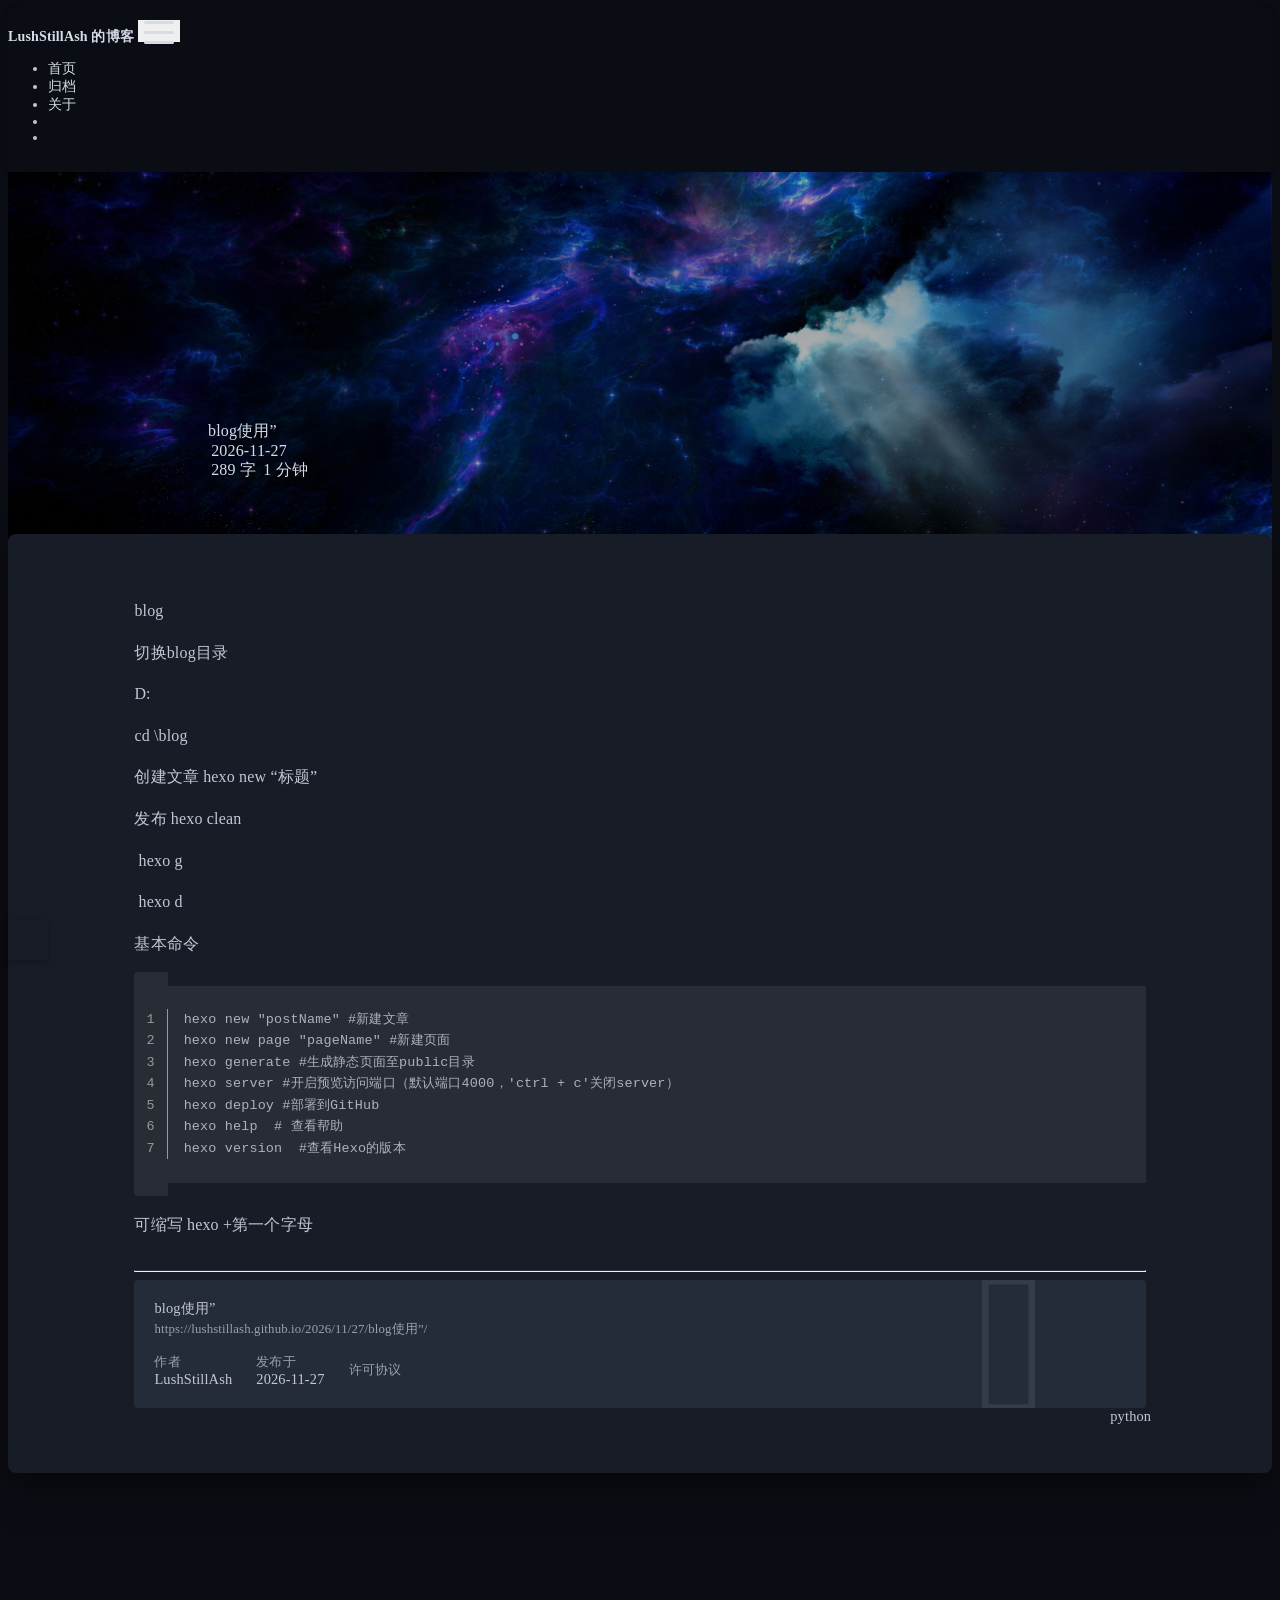
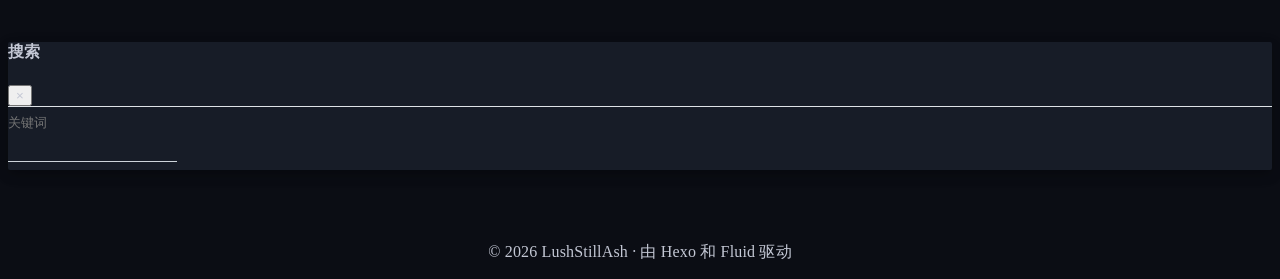
<file: 2026/11/27/blog使用”/index.html>
<!DOCTYPE html>
<html lang="zh-CN" data-default-color-scheme=dark>



<head>
  <meta charset="UTF-8">

  <link rel="apple-touch-icon" sizes="76x76" href="/apple-touch-icon.png">
  <link rel="icon" href="/favicon.png">
  

  <meta name="viewport" content="width=device-width, initial-scale=1.0, maximum-scale=5.0, shrink-to-fit=no">
  <meta http-equiv="x-ua-compatible" content="ie=edge">
  
  <meta name="theme-color" content="#1b2233">
  <meta name="author" content="LushStillAsh">
  <meta name="keywords" content="">
  
    <meta name="description" content="blog 切换blog目录 D: cd \blog 创建文章     hexo new “标题” 发布             hexo clean ​                     hexo g ​                     hexo d 基本命令 1234567hexo new &quot;postName&quot; #新建文章hexo new page &quot;">
<meta property="og:type" content="article">
<meta property="og:title" content="blog使用”">
<meta property="og:url" content="https://lushstillash.github.io/2026/11/27/blog%E4%BD%BF%E7%94%A8%E2%80%9D/index.html">
<meta property="og:site_name" content="LushStillAsh 的博客">
<meta property="og:description" content="blog 切换blog目录 D: cd \blog 创建文章     hexo new “标题” 发布             hexo clean ​                     hexo g ​                     hexo d 基本命令 1234567hexo new &quot;postName&quot; #新建文章hexo new page &quot;">
<meta property="og:locale" content="zh_CN">
<meta property="article:published_time" content="2026-11-27T02:23:29.000Z">
<meta property="article:modified_time" content="2026-11-27T02:24:45.850Z">
<meta property="article:author" content="LushStillAsh">
<meta name="twitter:card" content="summary_large_image">
  
  
  
  <title>blog使用” | LushStillAsh 的博客</title>

  <link  rel="stylesheet" href="https://lib.baomitu.com/twitter-bootstrap/4.6.1/css/bootstrap.min.css" />



  <link  rel="stylesheet" href="https://lib.baomitu.com/github-markdown-css/4.0.0/github-markdown.min.css" />

  <link  rel="stylesheet" href="https://lib.baomitu.com/hint.css/2.7.0/hint.min.css" />

  <link  rel="stylesheet" href="https://lib.baomitu.com/fancybox/3.5.7/jquery.fancybox.min.css" />



<!-- 主题依赖的图标库，不要自行修改 -->
<!-- Do not modify the link that theme dependent icons -->

<link rel="stylesheet" href="//at.alicdn.com/t/c/font_1749284_5i9bdhy70f8.css">



<link rel="stylesheet" href="//at.alicdn.com/t/c/font_1736178_k526ubmyhba.css">


<link  rel="stylesheet" href="/css/main.css" />


  <link id="highlight-css" rel="stylesheet" href="/css/highlight.css" />
  
    <link id="highlight-css-dark" rel="stylesheet" href="/css/highlight-dark.css" />
  



  
<link rel="stylesheet" href="/css/custom.css">



  <script id="fluid-configs">
    var Fluid = window.Fluid || {};
    Fluid.ctx = Object.assign({}, Fluid.ctx)
    var CONFIG = {"hostname":"lushstillash.github.io","root":"/","version":"1.9.9","typing":{"enable":true,"typeSpeed":110,"cursorChar":"_","loop":true,"scope":["home"]},"anchorjs":{"enable":true,"element":"h1,h2,h3,h4","placement":"left","visible":"hover","icon":"#"},"progressbar":{"enable":true,"height_px":3,"color":"#6a5cf5","options":{"showSpinner":false,"trickleSpeed":100}},"code_language":{"enable":true,"default":"TEXT"},"copy_btn":true,"image_caption":{"enable":true},"image_zoom":{"enable":true,"img_url_replace":["",""]},"toc":{"enable":true,"expand_all":false,"placement":"right","headingSelector":"h1,h2,h3","collapseDepth":0},"lazyload":{"enable":true,"loading_img":"/img/loading.gif","onlypost":false,"offset_factor":2},"web_analytics":{"enable":false,"follow_dnt":true,"baidu":null,"google":{"measurement_id":null},"tencent":{"sid":null,"cid":null},"leancloud":{"app_id":null,"app_key":null,"server_url":null,"path":"window.location.pathname","ignore_local":false},"openkounter":{"server_url":"https://open-kounter.mintimate.cn","path":"window.location.pathname","ignore_local":false},"umami":{"src":null,"website_id":null,"domains":null,"start_time":"2024-01-01T00:00:00.000Z","token":null,"api_server":null}},"search_path":"/local-search.xml","include_content_in_search":true};

    if (CONFIG.web_analytics.follow_dnt) {
      var dntVal = navigator.doNotTrack || window.doNotTrack || navigator.msDoNotTrack;
      Fluid.ctx.dnt = dntVal && (dntVal.startsWith('1') || dntVal.startsWith('yes') || dntVal.startsWith('on'));
    }
  </script>
  <script  src="/js/utils.js" ></script>
  <script  src="/js/color-schema.js" ></script>
  


  
<!-- hexo injector head_end start --><link rel="stylesheet" href="/css/custom.css">
<link rel="apple-touch-icon" href="/apple-touch-icon.png">
<meta name="theme-color" content="#f4f5fa">
<script>(function(){try{
  var q = new URLSearchParams(location.search).get('theme');
  var t = q || localStorage.getItem('theme') || 'light';
  document.documentElement.setAttribute('data-theme', t);
}catch(e){}})();</script><!-- hexo injector head_end end --><meta name="generator" content="Hexo 8.1.2"></head>


<body>
  

  <header>
    

<div class="header-inner" style="height: 62vh;">
  <nav id="navbar" class="navbar fixed-top  navbar-expand-lg navbar-dark scrolling-navbar">
  <div class="container">
    <a class="navbar-brand" href="/">
      <strong>LushStillAsh 的博客</strong>
    </a>

    <button id="navbar-toggler-btn" class="navbar-toggler" type="button" data-toggle="collapse"
            data-target="#navbarSupportedContent"
            aria-controls="navbarSupportedContent" aria-expanded="false" aria-label="Toggle navigation">
      <div class="animated-icon"><span></span><span></span><span></span></div>
    </button>

    <!-- Collapsible content (desktop) -->
    <div class="collapse navbar-collapse" id="navbarSupportedContent">
      <ul class="navbar-nav ml-auto text-center">
        
          
          
          
          
            <li class="nav-item">
              <a class="nav-link" href="/" target="_self">
                <i class="iconfont icon-home-fill"></i>
                <span>首页</span>
              </a>
            </li>
          
        
          
          
          
          
            <li class="nav-item">
              <a class="nav-link" href="/archives/" target="_self">
                <i class="iconfont icon-archive-fill"></i>
                <span>归档</span>
              </a>
            </li>
          
        
          
          
          
          
            <li class="nav-item">
              <a class="nav-link" href="/about/" target="_self">
                <i class="iconfont icon-user-fill"></i>
                <span>关于</span>
              </a>
            </li>
          
        
        
          <li class="nav-item" id="search-btn">
            <a class="nav-link" target="_self" href="javascript:;" data-toggle="modal" data-target="#modalSearch" aria-label="Search">
              <i class="iconfont icon-search"></i>
            </a>
          </li>
          
        
        
          <li class="nav-item" id="color-toggle-btn">
            <a class="nav-link" target="_self" href="javascript:;" aria-label="Color Toggle">
              <i class="iconfont icon-dark" id="color-toggle-icon"></i>
            </a>
          </li>
        
      </ul>
    </div>
  </div>
</nav>

<!-- Mobile grid menu overlay -->
<div id="mobile-grid-menu" class="d-lg-none">
  <div class="mobile-grid-menu-inner">
    <div class="container">
      <div class="row">
        
          
          
          
          
            <div class="col-4 mobile-grid-cell">
              <a href="/" target="_self">
                <div class="mobile-grid-item">
                  <i class="iconfont icon-home-fill"></i>
                  <span>首页</span>
                </div>
              </a>
            </div>
          
        
          
          
          
          
            <div class="col-4 mobile-grid-cell">
              <a href="/archives/" target="_self">
                <div class="mobile-grid-item">
                  <i class="iconfont icon-archive-fill"></i>
                  <span>归档</span>
                </div>
              </a>
            </div>
          
        
          
          
          
          
            <div class="col-4 mobile-grid-cell">
              <a href="/about/" target="_self">
                <div class="mobile-grid-item">
                  <i class="iconfont icon-user-fill"></i>
                  <span>关于</span>
                </div>
              </a>
            </div>
          
        
        
          <div class="col-4 mobile-grid-cell" id="mobile-search-btn">
            <a href="javascript:;" data-toggle="modal" data-target="#modalSearch" aria-label="Search">
              <div class="mobile-grid-item">
                <i class="iconfont icon-search"></i>
                <span>搜索</span>
              </div>
            </a>
          </div>
        
        
          <div class="col-4 mobile-grid-cell" id="mobile-color-toggle-btn"
               data-label-light="开灯"
               data-label-dark="关灯">
            <a href="javascript:;" aria-label="Color Toggle">
              <div class="mobile-grid-item">
                <i class="iconfont icon-dark" id="mobile-color-toggle-icon"></i>
                <span id="mobile-color-toggle-label">关灯</span>
              </div>
            </a>
          </div>
        
      </div>
    </div>
  </div>
</div>

  

<div id="banner" class="banner" parallax=true
     style="background: url('/img/banner.jpg') no-repeat center center; background-size: cover;">
  <div class="full-bg-img">
    <div class="mask flex-center" style="background-color: rgba(0, 0, 0, 0.32)">
      <div class="banner-text text-center fade-in-up">
        <div class="h2">
          
            <span id="subtitle">blog使用”</span>
          
        </div>

        
          
  <div class="mt-3">
    
    
      <span class="post-meta">
        <i class="iconfont icon-date-fill" aria-hidden="true"></i>
        <time datetime="2026-11-27 10:23" pubdate>
          2026-11-27
        </time>
      </span>
    
  </div>

  <div class="mt-1">
    
      <span class="post-meta mr-2">
        <i class="iconfont icon-chart"></i>
        
          289 字
        
      </span>
    

    
      <span class="post-meta mr-2">
        <i class="iconfont icon-clock-fill"></i>
        
        
        
          1 分钟
        
      </span>
    

    
    
  </div>


        
      </div>

      
    </div>
  </div>
</div>



</div>

  </header>

  <main>
    
      

<div class="container-fluid nopadding-x">
  <div class="row nomargin-x">
    <div class="side-col d-none d-lg-block col-lg-2">
      

    </div>

    <div class="col-lg-8 nopadding-x-md">
      <div class="container nopadding-x-md" id="board-ctn">
        <div id="board">
          <article class="post-content mx-auto">
            <h1 id="seo-header">blog使用”</h1>
            
            
              <div class="markdown-body">
                
                <p>blog</p>
<p>切换blog目录</p>
<p>D:</p>
<p>cd \blog</p>
<p>创建文章     hexo new “标题”</p>
<p>发布             hexo clean</p>
<p>​                     hexo g</p>
<p>​                     hexo d</p>
<p>基本命令</p>
<figure class="highlight text"><table><tr><td class="gutter"><pre><span class="line">1</span><br><span class="line">2</span><br><span class="line">3</span><br><span class="line">4</span><br><span class="line">5</span><br><span class="line">6</span><br><span class="line">7</span><br></pre></td><td class="code"><pre><code class="hljs text">hexo new &quot;postName&quot; #新建文章<br>hexo new page &quot;pageName&quot; #新建页面<br>hexo generate #生成静态页面至public目录<br>hexo server #开启预览访问端口（默认端口4000，&#x27;ctrl + c&#x27;关闭server）<br>hexo deploy #部署到GitHub<br>hexo help  # 查看帮助<br>hexo version  #查看Hexo的版本<br></code></pre></td></tr></table></figure>

<p>可缩写   hexo +第一个字母</p>

                
              </div>
            
            <hr/>
            <div>
              <div class="post-metas my-3">
  
  
</div>


              
  

  <div class="license-box my-3">
    <div class="license-title">
      <div>blog使用”</div>
      <div>https://lushstillash.github.io/2026/11/27/blog使用”/</div>
    </div>
    <div class="license-meta">
      
        <div class="license-meta-item">
          <div>作者</div>
          <div>LushStillAsh</div>
        </div>
      
      
        <div class="license-meta-item license-meta-date">
          <div>发布于</div>
          <div>2026-11-27</div>
        </div>
      
      
      
        <div class="license-meta-item">
          <div>许可协议</div>
          <div>
            
              
              
                <a class="print-no-link" target="_blank" href="https://creativecommons.org/licenses/by-nc-sa/4.0/">
                  <span class="hint--top hint--rounded" aria-label="BY - 署名">
                    <i class="iconfont icon-cc-by"></i>
                  </span>
                </a>
              
                <a class="print-no-link" target="_blank" href="https://creativecommons.org/licenses/by-nc-sa/4.0/">
                  <span class="hint--top hint--rounded" aria-label="NC - 非商业性使用">
                    <i class="iconfont icon-cc-nc"></i>
                  </span>
                </a>
              
                <a class="print-no-link" target="_blank" href="https://creativecommons.org/licenses/by-nc-sa/4.0/">
                  <span class="hint--top hint--rounded" aria-label="SA - 相同方式共享">
                    <i class="iconfont icon-cc-sa"></i>
                  </span>
                </a>
              
            
          </div>
        </div>
      
    </div>
    <div class="license-icon iconfont"></div>
  </div>



              
                <div class="post-prevnext my-3">
                  <article class="post-prev col-6">
                    
                    
                  </article>
                  <article class="post-next col-6">
                    
                    
                      <a href="/2026/11/26/python/" title="python">
                        <span class="hidden-mobile">python</span>
                        <span class="visible-mobile">下一篇</span>
                        <i class="iconfont icon-arrowright"></i>
                      </a>
                    
                  </article>
                </div>
              
            </div>

            
          </article>
        </div>
      </div>
    </div>

    <div class="side-col d-none d-lg-block col-lg-2">
      
  <aside class="sidebar" style="margin-left: -1rem">
    <div id="toc">
  <p class="toc-header">
    <i class="iconfont icon-list"></i>
    <span>目录</span>
  </p>
  <div class="toc-body" id="toc-body"></div>
</div>



  </aside>


    </div>
  </div>
</div>





  



  



  



  



  







    

    
      <a id="scroll-top-button" aria-label="TOP" href="#" role="button">
        <i class="iconfont icon-arrowup" aria-hidden="true"></i>
      </a>
    

    
      <div class="modal fade" id="modalSearch" tabindex="-1" role="dialog" aria-labelledby="ModalLabel"
     aria-hidden="true">
  <div class="modal-dialog modal-dialog-scrollable modal-lg" role="document">
    <div class="modal-content">
      <div class="modal-header text-center">
        <h4 class="modal-title w-100 font-weight-bold">搜索</h4>
        <button type="button" id="local-search-close" class="close" data-dismiss="modal" aria-label="Close">
          <span aria-hidden="true">&times;</span>
        </button>
      </div>
      <div class="modal-body mx-3">
        <div class="md-form mb-5">
          <input type="text" id="local-search-input" class="form-control validate">
          <label data-error="x" data-success="v" for="local-search-input">关键词</label>
        </div>
        <div class="list-group" id="local-search-result"></div>
      </div>
    </div>
  </div>
</div>

    

    
  </main>

  <footer>
    <div class="footer-inner">
  
    <div class="footer-content">
      <span>© 2026 LushStillAsh</span> · 由 <a href="https://hexo.io" target="_blank" rel="nofollow noopener">Hexo</a> 和 <a href="https://github.com/fluid-dev/hexo-theme-fluid" target="_blank" rel="nofollow noopener">Fluid</a> 驱动
    </div>
  
  
  
</div>

  </footer>

  <!-- Scripts -->
  
  <script  src="https://lib.baomitu.com/nprogress/0.2.0/nprogress.min.js" ></script>
  <link  rel="stylesheet" href="https://lib.baomitu.com/nprogress/0.2.0/nprogress.min.css" />

  <script>
    NProgress.configure({"showSpinner":false,"trickleSpeed":100})
    NProgress.start()
    window.addEventListener('load', function() {
      NProgress.done();
    })
  </script>


<script  src="https://lib.baomitu.com/jquery/3.6.4/jquery.min.js" ></script>
<script  src="https://lib.baomitu.com/twitter-bootstrap/4.6.1/js/bootstrap.min.js" ></script>
<script  src="/js/events.js" ></script>
<script  src="/js/plugins.js" ></script>





  
    <script  src="/js/img-lazyload.js" ></script>
  




  
<script>
  Fluid.utils.createScript('https://lib.baomitu.com/tocbot/4.20.1/tocbot.min.js', function() {
    var toc = jQuery('#toc');
    if (toc.length === 0 || !window.tocbot) { return; }
    var boardCtn = jQuery('#board-ctn');
    var boardTop = boardCtn.offset().top;

    function isExpandAllEnabled() {
      return CONFIG.toc && CONFIG.toc.expand_all === true;
    }
    function expandAllToc() {
      if (!isExpandAllEnabled()) { return; }
      jQuery('#toc-body .tocbot-is-collapsed').removeClass('tocbot-is-collapsed');
    }
    function updateTocToggle($li, $childList) {
      var $toggle = $li.children('.toc-toggle');
      if ($toggle.length === 0) { return; }
      var collapsed = $childList.hasClass('tocbot-is-collapsed');
      $toggle
        .toggleClass('toc-toggle-collapsed', collapsed)
        .toggleClass('toc-toggle-expanded', !collapsed);
    }
    function bindTocToggle() {
      if (!isExpandAllEnabled()) { return; }
      jQuery('#toc-body .toc-list-item').each(function() {
        var $li = jQuery(this);
        var $childList = $li.children('ol');
        if ($childList.length === 0) {
          if ($li.children('.toc-toggle').length === 0) {
            $li.prepend('<span class="toc-toggle toc-toggle-placeholder" aria-hidden="true">›</span>');
          }
          return;
        }

        if ($li.children('.toc-toggle').length === 0) {
          $li.prepend('<span class="toc-toggle toc-toggle-expanded" aria-hidden="true">›</span>');
        }
        updateTocToggle($li, $childList);
      });
      jQuery('#toc-body').off('click.tocToggle').on('click.tocToggle', '.toc-toggle', function(e) {
        e.preventDefault();
        e.stopPropagation();
        var $li = jQuery(this).parent('.toc-list-item');
        var $childList = $li.children('ol');
        if ($childList.length === 0) { return; }
        $childList.toggleClass('tocbot-is-collapsed');
        updateTocToggle($li, $childList);
      });
      if (!window.__tocToggleObserver) {
        window.__tocToggleObserver = new MutationObserver(function(mutations) {
          mutations.forEach(function(mutation) {
            if (mutation.type !== 'attributes' || mutation.attributeName !== 'class') { return; }
            var $list = jQuery(mutation.target);
            var $li = $list.parent('.toc-list-item');
            if ($li.length === 0) { return; }
            updateTocToggle($li, $list);
          });
        });
        jQuery('#toc-body ol').each(function() {
          window.__tocToggleObserver.observe(this, { attributes: true });
        });
      }
    }
    var tocConfig = Object.assign({
      tocSelector     : '#toc-body',
      contentSelector : '.markdown-body',
      linkClass       : 'tocbot-link',
      activeLinkClass : 'tocbot-active-link',
      listClass       : 'tocbot-list',
      isCollapsedClass: 'tocbot-is-collapsed',
      collapsibleClass: 'tocbot-is-collapsible',
      scrollSmooth    : true,
      includeTitleTags: true,
      headingsOffset  : -boardTop,
    }, CONFIG.toc);
    if (isExpandAllEnabled()) {
      tocConfig.collapseDepth = 6;
    }
    window.tocbot.init(tocConfig);
    if (toc.find('.toc-list-item').length > 0) {
      toc.css('visibility', 'visible');
    }
    expandAllToc();
    bindTocToggle();

    Fluid.events.registerRefreshCallback(function() {
      if ('tocbot' in window) {
        tocbot.refresh();
        var toc = jQuery('#toc');
        if (toc.length === 0 || !tocbot) {
          return;
        }
        if (toc.find('.toc-list-item').length > 0) {
          toc.css('visibility', 'visible');
        }
        expandAllToc();
        bindTocToggle();
      }
    });
  });
</script>


  <script src=https://lib.baomitu.com/clipboard.js/2.0.11/clipboard.min.js></script>

  <script>Fluid.plugins.codeWidget();</script>


  
<script>
  Fluid.utils.createScript('https://lib.baomitu.com/anchor-js/5.0.0/anchor.min.js', function() {
    window.anchors.options = {
      placement: CONFIG.anchorjs.placement,
      visible  : CONFIG.anchorjs.visible
    };
    if (CONFIG.anchorjs.icon) {
      window.anchors.options.icon = CONFIG.anchorjs.icon;
    }
    var el = (CONFIG.anchorjs.element || 'h1,h2,h3,h4,h5,h6').split(',');
    var res = [];
    for (var item of el) {
      res.push('.markdown-body > ' + item.trim());
    }
    if (CONFIG.anchorjs.placement === 'left') {
      window.anchors.options.class = 'anchorjs-link-left';
    }
    window.anchors.add(res.join(', '));

    Fluid.events.registerRefreshCallback(function() {
      if ('anchors' in window) {
        anchors.removeAll();
        var el = (CONFIG.anchorjs.element || 'h1,h2,h3,h4,h5,h6').split(',');
        var res = [];
        for (var item of el) {
          res.push('.markdown-body > ' + item.trim());
        }
        if (CONFIG.anchorjs.placement === 'left') {
          anchors.options.class = 'anchorjs-link-left';
        }
        anchors.add(res.join(', '));
      }
    });
  });
</script>


  
<script>
  Fluid.utils.createScript('https://lib.baomitu.com/fancybox/3.5.7/jquery.fancybox.min.js', function() {
    Fluid.plugins.fancyBox();
  });
</script>


  <script>Fluid.plugins.imageCaption();</script>

  <script  src="/js/local-search.js" ></script>





<!-- 主题的启动项，将它保持在最底部 -->
<!-- the boot of the theme, keep it at the bottom -->
<script  src="/js/boot.js" ></script>


  

  <noscript>
    <div class="noscript-warning">博客在允许 JavaScript 运行的环境下浏览效果更佳</div>
  </noscript>
<!-- hexo injector body_end start --><script src="/js/custom.js" defer></script><!-- hexo injector body_end end --></body>
</html>
</file>
<file: css/main.css>
.anchorjs-link {
  text-decoration: none !important;
  transition: opacity 0.2s ease-in-out;
}
.markdown-body h1:hover > .anchorjs-link,
h2:hover > .anchorjs-link,
h3:hover > .anchorjs-link,
h4:hover > .anchorjs-link,
h5:hover > .anchorjs-link,
h6:hover > .anchorjs-link {
  opacity: 1;
}
.banner {
  height: 100%;
  position: relative;
  overflow: hidden;
  cursor: default;
}
.banner .mask {
  position: absolute;
  width: 100%;
  height: 100%;
  background-color: rgba(0,0,0,0.3);
}
.banner[parallax="true"] {
  will-change: transform;
  -webkit-transform-style: preserve-3d;
  -webkit-backface-visibility: hidden;
  transition: transform 0.05s ease-out;
}
@media (max-width: 100vh) {
  .header-inner {
    max-height: 100vw;
  }
  #board {
    margin-top: -1rem !important;
  }
}
@media (max-width: 79.99vh) {
  .scroll-down-bar {
    display: none;
  }
}
#board {
  position: relative;
  margin-top: -2rem;
  padding: 3rem 0;
  background-color: var(--board-bg-color);
  transition: background-color 0.2s ease-in-out;
  border-radius: 0.5rem;
  z-index: 3;
  -webkit-box-shadow: 0 12px 15px 0 rgba(0,0,0,0.24), 0 17px 50px 0 rgba(0,0,0,0.19);
  box-shadow: 0 12px 15px 0 rgba(0,0,0,0.24), 0 17px 50px 0 rgba(0,0,0,0.19);
}
.code-widget {
  display: inline-block;
  background-color: transparent;
  font-size: 0.75rem;
  line-height: 1;
  font-weight: bold;
  padding: 0.3rem 0.1rem 0.1rem 0.1rem;
  position: absolute;
  right: 0.45rem;
  top: 0.15rem;
  z-index: 1;
}
.code-widget-light {
  color: #999;
}
.code-widget-dark {
  color: #bababa;
}
.copy-btn {
  cursor: pointer;
  user-select: none;
  -webkit-appearance: none;
  outline: none;
}
.copy-btn > i {
  font-size: 0.75rem !important;
  font-weight: 400;
  margin-right: 0.15rem;
  opacity: 0;
  transition: opacity 0.2s ease-in-out;
}
.markdown-body pre:hover > .copy-btn > i {
  opacity: 0.9;
}
.markdown-body pre:hover > .copy-btn,
.markdown-body pre:not(:hover) > .copy-btn {
  outline: none;
}
.license-box {
  background-color: rgba(27,31,35,0.05);
  transition: background-color 0.2s ease-in-out;
  border-radius: 4px;
  font-size: 0.9rem;
  overflow: hidden;
  padding: 1.25rem;
  position: relative;
  z-index: 1;
}
.license-box .license-icon {
  position: absolute;
  top: 50%;
  left: 100%;
}
.license-box .license-icon::after {
  content: "\e8e4";
  font-size: 12.5rem;
  line-height: 1;
  opacity: 0.1;
  position: relative;
  left: -0.85em;
  bottom: 0.5em;
  z-index: -1;
}
.license-box .license-title {
  margin-bottom: 1rem;
}
.license-box .license-title div:nth-child(1) {
  line-height: 1.2;
  margin-bottom: 0.25rem;
}
.license-box .license-title div:nth-child(2) {
  color: var(--sec-text-color);
  font-size: 0.8rem;
}
.license-box .license-meta {
  align-items: center;
  display: flex;
  flex-wrap: wrap;
  justify-content: flex-start;
}
.license-box .license-meta .license-meta-item {
  align-items: center;
  justify-content: center;
  margin-right: 1.5rem;
}
.license-box .license-meta .license-meta-item div:nth-child(1) {
  color: var(--sec-text-color);
  font-size: 0.8rem;
  font-weight: normal;
}
.license-box .license-meta .license-meta-item i.iconfont {
  font-size: 1rem;
}
@media (max-width: 575px) and (min-width: 425px) {
  .license-box .license-meta .license-meta-item {
    display: flex;
    justify-content: flex-start;
    flex-wrap: wrap;
    font-size: 0.8rem;
    flex: 0 0 50%;
    max-width: 50%;
    margin-right: 0;
  }
  .license-box .license-meta .license-meta-item div:nth-child(1) {
    margin-right: 0.5rem;
  }
  .license-box .license-meta .license-meta-date {
    order: -1;
  }
}
@media (max-width: 424px) {
  .license-box::after {
    top: -65px;
  }
  .license-box .license-meta {
    flex-direction: column;
    align-items: flex-start;
  }
  .license-box .license-meta .license-meta-item {
    display: flex;
    flex-wrap: wrap;
    font-size: 0.8rem;
  }
  .license-box .license-meta .license-meta-item div:nth-child(1) {
    margin-right: 0.5rem;
  }
}
.footer-inner {
  padding: 3rem 0 1rem 0;
  text-align: center;
}
.footer-inner > div:not(:first-child) {
  margin: 0.25rem 0;
  font-size: 0.85rem;
}
.footer-inner .statistics {
  display: flex;
  flex-direction: row;
  justify-content: center;
}
.footer-inner .statistics > span {
  flex: 1;
  margin: 0 0.25rem;
}
.footer-inner .statistics > *:nth-last-child(2):first-child {
  text-align: right;
}
.footer-inner .statistics > *:nth-last-child(2):first-child ~ * {
  text-align: left;
}
.footer-inner .beian {
  display: flex;
  flex-direction: row;
  justify-content: center;
}
.footer-inner .beian > * {
  margin: 0 0.25rem;
}
.footer-inner .beian-police {
  position: relative;
  overflow: hidden;
  display: inline-flex;
  align-items: center;
  justify-content: left;
}
.footer-inner .beian-police img {
  margin-right: 3px;
  width: 1rem;
  height: 1rem;
  margin-bottom: 0.1rem;
}
@media (max-width: 424px) {
  .footer-inner .statistics {
    flex-direction: column;
  }
  .footer-inner .statistics > *:nth-last-child(2):first-child {
    text-align: center;
  }
  .footer-inner .statistics > *:nth-last-child(2):first-child ~ * {
    text-align: center;
  }
  .footer-inner .beian {
    flex-direction: column;
  }
  .footer-inner .beian .beian-police {
    justify-content: center;
  }
  .footer-inner .beian > *:nth-last-child(2):first-child {
    text-align: center;
  }
  .footer-inner .beian > *:nth-last-child(2):first-child ~ * {
    text-align: center;
  }
}
sup > a::before,
.footnote-text::before {
  display: block;
  content: "";
  margin-top: -5rem;
  height: 5rem;
  width: 1px;
  visibility: hidden;
}
sup > a::before,
.footnote-text::before {
  display: inline-block;
}
.footnote-item::before {
  display: block;
  content: "";
  margin-top: -5rem;
  height: 5rem;
  width: 1px;
  visibility: hidden;
}
.footnote-list ol {
  list-style-type: none;
  counter-reset: sectioncounter;
  padding-left: 0.5rem;
  font-size: 0.95rem;
}
.footnote-list ol li:before {
  font-family: "Helvetica Neue", monospace, "Monaco";
  content: "[" counter(sectioncounter) "]";
  counter-increment: sectioncounter;
}
.footnote-list ol li+li {
  margin-top: 0.5rem;
}
.footnote-text {
  padding-left: 0.5em;
}
.navbar {
  background-color: transparent;
  font-size: 0.875rem;
  box-shadow: 0 2px 5px 0 rgba(0,0,0,0.16), 0 2px 10px 0 rgba(0,0,0,0.12);
  -webkit-box-shadow: 0 2px 5px 0 rgba(0,0,0,0.16), 0 2px 10px 0 rgba(0,0,0,0.12);
}
.navbar .navbar-brand {
  color: var(--navbar-text-color);
}
.navbar .navbar-toggler .animated-icon span {
  background-color: var(--navbar-text-color);
}
.navbar .nav-item .nav-link {
  display: block;
  color: var(--navbar-text-color);
  transition: color 0.2s ease-in-out, background-color 0.2s ease-in-out;
}
.navbar .nav-item .nav-link:hover {
  color: var(--link-hover-color);
}
.navbar .nav-item .nav-link:focus {
  color: var(--navbar-text-color);
}
.navbar .nav-item .nav-link i {
  font-size: 0.875rem;
  line-height: inherit;
}
.navbar .nav-item .nav-link i:only-child {
  margin: 0 0.2rem;
}
.navbar .navbar-toggler {
  border-width: 0;
  outline: 0;
}
.navbar.scrolling-navbar {
  will-change: background, padding;
  -webkit-transition: background 0.5s ease-in-out, padding 0.5s ease-in-out;
  transition: background 0.5s ease-in-out, padding 0.5s ease-in-out;
}
@media (min-width: 600px) {
  .navbar.scrolling-navbar {
    padding-top: 12px;
    padding-bottom: 12px;
  }
  .navbar.scrolling-navbar .navbar-nav > li {
    -webkit-transition-duration: 1s;
    transition-duration: 1s;
  }
}
.navbar.scrolling-navbar.top-nav-collapse {
  padding-top: 5px;
  padding-bottom: 5px;
}
.navbar .dropdown-menu {
  font-size: 0.875rem;
  color: var(--navbar-text-color);
  background-color: rgba(0,0,0,0.3);
  border: none;
  min-width: 8rem;
  -webkit-transition: background 0.5s ease-in-out, padding 0.5s ease-in-out;
  transition: background 0.5s ease-in-out, padding 0.5s ease-in-out;
}
@media (max-width: 991.98px) {
  .navbar .dropdown-menu {
    text-align: center;
  }
}
.navbar .dropdown-item {
  color: var(--navbar-text-color);
}
.navbar .dropdown-item:hover,
.navbar .dropdown-item:focus {
  color: var(--link-hover-color);
  background-color: rgba(0,0,0,0.1);
}
@media (min-width: 992px) {
  .navbar .dropdown:hover > .dropdown-menu {
    display: block;
  }
  .navbar .dropdown > .dropdown-toggle:active {
    pointer-events: none;
  }
  .navbar .dropdown-menu {
    top: 95%;
  }
}
.navbar .animated-icon {
  width: 30px;
  height: 20px;
  position: relative;
  margin: 0;
  -webkit-transform: rotate(0deg);
  -moz-transform: rotate(0deg);
  -o-transform: rotate(0deg);
  transform: rotate(0deg);
  -webkit-transition: 0.5s ease-in-out;
  -moz-transition: 0.5s ease-in-out;
  -o-transition: 0.5s ease-in-out;
  transition: 0.5s ease-in-out;
  cursor: pointer;
}
.navbar .animated-icon span {
  display: block;
  position: absolute;
  height: 3px;
  width: 100%;
  border-radius: 9px;
  opacity: 1;
  left: 0;
  -webkit-transform: rotate(0deg);
  -moz-transform: rotate(0deg);
  -o-transform: rotate(0deg);
  transform: rotate(0deg);
  -webkit-transition: 0.25s ease-in-out;
  -moz-transition: 0.25s ease-in-out;
  -o-transition: 0.25s ease-in-out;
  transition: 0.25s ease-in-out;
  background: #fff;
}
.navbar .animated-icon span:nth-child(1) {
  top: 0;
}
.navbar .animated-icon span:nth-child(2) {
  top: 10px;
}
.navbar .animated-icon span:nth-child(3) {
  top: 20px;
}
.navbar .animated-icon.open span:nth-child(1) {
  top: 11px;
  -webkit-transform: rotate(135deg);
  -moz-transform: rotate(135deg);
  -o-transform: rotate(135deg);
  transform: rotate(135deg);
}
.navbar .animated-icon.open span:nth-child(2) {
  opacity: 0;
  left: -60px;
}
.navbar .animated-icon.open span:nth-child(3) {
  top: 11px;
  -webkit-transform: rotate(-135deg);
  -moz-transform: rotate(-135deg);
  -o-transform: rotate(-135deg);
  transform: rotate(-135deg);
}
@supports (-webkit-backdrop-filter: blur(6px)) or (backdrop-filter: blur(6px)) {
  .navbar .dropdown-collapse,
  .top-nav-collapse,
  .navbar-col-show {
    background: rgba(27,34,51,0.72);
    -webkit-backdrop-filter: blur(6px);
    backdrop-filter: blur(6px);
  }
}
@supports not ((-webkit-backdrop-filter: blur(6px)) or (backdrop-filter: blur(6px))) {
  .navbar .dropdown-collapse,
  .top-nav-collapse,
  .navbar-col-show {
    background: #1b2233;
  }
}
@media (max-width: 767px) {
  .navbar {
    font-size: 1rem;
    line-height: 2.5rem;
  }
}
.banner-text {
  color: var(--subtitle-color);
  max-width: calc(960px - 6rem);
  width: 80%;
  overflow-wrap: break-word;
}
.banner-text .typed-cursor {
  margin: 0 0.2rem;
}
@media (max-width: 767px) {
  #subtitle,
  .typed-cursor {
    font-size: 1.5rem;
  }
}
@media (max-width: 575px) {
  .banner-text {
    font-size: 0.9rem;
  }
  #subtitle,
  .typed-cursor {
    font-size: 1.35rem;
  }
}
#mobile-grid-menu {
  display: block;
  position: fixed;
  top: 0;
  left: 0;
  right: 0;
  bottom: 0;
  z-index: 1029;
  overflow-y: auto;
  -webkit-overflow-scrolling: touch;
  pointer-events: none;
  opacity: 0;
  transform: translateY(-12px);
  transition: opacity 0.18s ease, transform 0.18s ease;
  will-change: opacity, transform;
/* 若浏览器支持 backdrop-filter，则启用毛玻璃 */
/* 若浏览器器不支持，则使用透明 */
}
@supports (-webkit-backdrop-filter: blur(6px)) or (backdrop-filter: blur(6px)) {
  #mobile-grid-menu {
    background: rgba(27,34,51,0.72);
    -webkit-backdrop-filter: blur(6px);
    backdrop-filter: blur(6px);
  }
}
@supports not ((-webkit-backdrop-filter: blur(6px)) or (backdrop-filter: blur(6px))) {
  #mobile-grid-menu {
    background: #1b2233;
  }
}
#mobile-grid-menu.show {
  pointer-events: auto;
  opacity: 1;
  transform: translateY(0);
}
#mobile-grid-menu.show .mobile-grid-cell,
#mobile-grid-menu.show .mobile-grid-group-header {
  animation: mobile-grid-cell-in 0.18s ease both;
}
#mobile-grid-menu .mobile-grid-menu-inner {
  padding-top: 70px;
  padding-bottom: 2rem;
}
#mobile-grid-menu .mobile-grid-group-header {
  color: var(--navbar-text-color);
  font-size: 0.8rem;
  opacity: 0.6;
  text-transform: uppercase;
  letter-spacing: 0.05em;
  padding: 1rem 15px 0.4rem;
  border-top: 1px solid rgba(255,255,255,0.1);
  margin-top: 0.5rem;
}
#mobile-grid-menu .mobile-grid-group-header:first-child {
  border-top: none;
  margin-top: 0;
}
#mobile-grid-menu .mobile-grid-group-header i {
  margin-right: 0.3rem;
  font-size: 0.8rem;
}
#mobile-grid-menu .mobile-grid-cell {
  padding: 0.5rem;
}
#mobile-grid-menu .mobile-grid-item {
  display: flex;
  flex-direction: column;
  align-items: center;
  justify-content: center;
  padding: 1rem 0.5rem;
  border-radius: 12px;
  background-color: rgba(255,255,255,0.08);
  transition: background-color 0.2s ease-in-out, transform 0.15s ease-in-out;
  cursor: pointer;
  min-height: 80px;
}
#mobile-grid-menu .mobile-grid-item:hover,
#mobile-grid-menu .mobile-grid-item:active {
  background-color: rgba(255,255,255,0.18);
  transform: scale(0.96);
}
#mobile-grid-menu .mobile-grid-item i {
  font-size: 1.6rem;
  color: var(--navbar-text-color);
  margin-bottom: 0.4rem;
  line-height: 1;
}
#mobile-grid-menu .mobile-grid-item span {
  font-size: 0.78rem;
  color: var(--navbar-text-color);
  text-align: center;
  line-height: 1.2;
  word-break: break-word;
}
#mobile-grid-menu a {
  text-decoration: none;
  color: var(--navbar-text-color);
}
#mobile-grid-menu a:hover {
  color: var(--navbar-text-color);
}
@media (max-width: 991.98px) {
  #navbarSupportedContent {
    display: none !important;
  }
}
.modal-dialog .modal-content {
  background-color: var(--board-bg-color);
  border: 0;
  border-radius: 0.125rem;
  -webkit-box-shadow: 0 5px 11px 0 rgba(0,0,0,0.18), 0 4px 15px 0 rgba(0,0,0,0.15);
  box-shadow: 0 5px 11px 0 rgba(0,0,0,0.18), 0 4px 15px 0 rgba(0,0,0,0.15);
}
.modal-dialog .modal-content .modal-header {
  border-bottom-color: var(--line-color);
  transition: border-bottom-color 0.2s ease-in-out;
}
.close {
  color: var(--text-color);
}
.close:hover {
  color: var(--link-hover-color);
}
.close:focus {
  outline: 0;
}
.modal-dialog .modal-content .modal-header {
  border-top-left-radius: 0.125rem;
  border-top-right-radius: 0.125rem;
  border-bottom: 1px solid #dee2e6;
}
.md-form {
  position: relative;
  margin-top: 1.5rem;
  margin-bottom: 1.5rem;
}
.md-form input[type] {
  -webkit-box-sizing: content-box;
  box-sizing: content-box;
  background-color: transparent;
  border: none;
  border-bottom: 1px solid #ced4da;
  border-radius: 0;
  outline: none;
  -webkit-box-shadow: none;
  box-shadow: none;
  transition: border-color 0.15s ease-in-out, box-shadow 0.15s ease-in-out, -webkit-box-shadow 0.15s ease-in-out;
}
.md-form input[type]:focus:not([readonly]) {
  border-bottom: 1px solid #4285f4;
  -webkit-box-shadow: 0 1px 0 0 #4285f4;
  box-shadow: 0 1px 0 0 #4285f4;
}
.md-form input[type]:focus:not([readonly]) + label {
  color: #4285f4;
}
.md-form input[type].valid,
.md-form input[type]:focus.valid {
  border-bottom: 1px solid #00c851;
  -webkit-box-shadow: 0 1px 0 0 #00c851;
  box-shadow: 0 1px 0 0 #00c851;
}
.md-form input[type].valid + label,
.md-form input[type]:focus.valid + label {
  color: #00c851;
}
.md-form input[type].invalid,
.md-form input[type]:focus.invalid {
  border-bottom: 1px solid #f44336;
  -webkit-box-shadow: 0 1px 0 0 #f44336;
  box-shadow: 0 1px 0 0 #f44336;
}
.md-form input[type].invalid + label,
.md-form input[type]:focus.invalid + label {
  color: #f44336;
}
.md-form input[type].validate {
  margin-bottom: 2.5rem;
}
.md-form input[type].form-control {
  height: auto;
  padding: 0.6rem 0 0.4rem 0;
  margin: 0 0 0.5rem 0;
  color: var(--text-color);
  background-color: transparent;
  border-radius: 0;
}
.md-form label {
  font-size: 0.8rem;
  position: absolute;
  top: -1rem;
  left: 0;
  color: #757575;
  cursor: text;
  transition: color 0.2s ease-out;
}
.modal-open[style] {
  padding-right: 0 !important;
  overflow: auto;
}
.modal-open[style] #navbar[style] {
  padding-right: 1rem !important;
}
#nprogress .bar {
  height: 3px !important;
  background-color: #6a5cf5 !important;
}
#nprogress .peg {
  box-shadow: 0 0 14px #6a5cf5, 0 0 8px #6a5cf5 !important;
}
@media (max-width: 575px) {
  #nprogress .bar {
    display: none;
  }
}
.noscript-warning {
  background-color: #f55;
  color: #fff;
  font-family: sans-serif;
  font-size: 1rem;
  font-weight: bold;
  position: fixed;
  left: 0;
  bottom: 0;
  text-align: center;
  width: 100%;
  z-index: 99;
}
.pagination {
  margin-top: 3rem;
  justify-content: center;
}
.pagination .space {
  align-self: flex-end;
}
.pagination .page-number,
.pagination .current,
.pagination .extend {
  outline: 0;
  border: 0;
  background-color: transparent;
  font-size: 0.9rem;
  padding: 0.5rem 0.75rem;
  line-height: 1.25;
  border-radius: 0.125rem;
}
.pagination .page-number {
  margin: 0 0.05rem;
}
.pagination .page-number:hover,
.pagination .current {
  transition: background-color 0.2s ease-in-out;
  background-color: var(--link-hover-bg-color);
}
.qr-trigger {
  cursor: pointer;
  position: relative;
}
.qr-trigger:hover .qr-img {
  display: block;
  transition: all 0.3s;
}
.qr-img {
  max-width: 12rem;
  position: absolute;
  right: -5.25rem;
  z-index: 99;
  display: none;
  border-radius: 0.2rem;
  background-color: transparent;
  box-shadow: 0 0 20px -5px rgba(158,158,158,0.2);
}
.scroll-down-bar {
  position: absolute;
  width: 100%;
  height: 6rem;
  text-align: center;
  cursor: pointer;
  bottom: 0;
}
.scroll-down-bar i.iconfont {
  font-size: 2rem;
  font-weight: bold;
  display: inline-block;
  position: relative;
  padding-top: 2rem;
  color: var(--subtitle-color);
  transform: translateZ(0);
  animation: scroll-down 1.5s infinite;
}
#scroll-top-button {
  position: fixed;
  z-index: 99;
  background: var(--board-bg-color);
  transition: background-color 0.2s ease-in-out, bottom 0.3s ease;
  border-radius: 4px;
  min-width: 40px;
  min-height: 40px;
  bottom: -60px;
  outline: none;
  display: flex;
  display: -webkit-flex;
  align-items: center;
  box-shadow: 0 2px 5px 0 rgba(0,0,0,0.16), 0 2px 10px 0 rgba(0,0,0,0.12);
}
#scroll-top-button i {
  font-size: 32px;
  margin: auto;
  color: var(--sec-text-color);
}
#scroll-top-button:hover i,
#scroll-top-button:active i {
  animation-name: scroll-top;
  animation-duration: 1s;
  animation-delay: 0.1s;
  animation-timing-function: ease-in-out;
  animation-iteration-count: infinite;
  animation-fill-mode: forwards;
  animation-direction: alternate;
}
#local-search-result .search-list-title {
  border-left: 3px solid #0d47a1;
}
#local-search-result .search-list-content {
  padding: 0 1.25rem;
}
#local-search-result .search-word {
  color: #ff4500;
}
#toc {
  visibility: hidden;
}
.toc-header {
  margin-bottom: 0.5rem;
  font-weight: bold;
  line-height: 1.2;
}
.toc-header,
.toc-header > i {
  font-size: 1.25rem;
}
.toc-body {
  max-height: 75vh;
  overflow-y: auto;
  overflow: -moz-scrollbars-none;
  -ms-overflow-style: none;
}
.toc-body ol {
  list-style: none;
  padding-inline-start: 1rem;
}
.toc-body::-webkit-scrollbar {
  display: none;
}
.tocbot-list {
  position: relative;
}
.tocbot-list ol {
  list-style: none;
  padding-left: 1rem;
}
.tocbot-list a {
  font-size: 0.95rem;
}
.tocbot-list ol a {
  font-size: 0.85rem;
}
.tocbot-link {
  color: var(--text-color);
}
.toc-toggle {
  display: inline-block;
  width: 0.7rem;
  text-align: center;
  margin-right: 0.15rem;
  cursor: pointer;
  user-select: none;
  color: var(--text-color);
  font-size: 0.9rem;
  line-height: 1;
  transition: transform 0.2s ease-in-out;
}
.toc-toggle.toc-toggle-collapsed {
  transform: rotate(0deg);
}
.toc-toggle.toc-toggle-expanded {
  transform: rotate(90deg);
}
.toc-toggle.toc-toggle-placeholder {
  visibility: hidden;
  pointer-events: none;
  cursor: default;
  transform: none;
}
.tocbot-active-link {
  font-weight: bold;
  color: var(--link-hover-color);
}
.tocbot-is-collapsed {
  max-height: 0;
}
.tocbot-is-collapsible {
  overflow: hidden;
  transition: all 0.3s ease-in-out;
}
.toc-list-item {
  padding: 0.1rem 0;
  display: -webkit-box;
  -webkit-box-orient: vertical;
  -webkit-line-clamp: 2;
  overflow: hidden;
  text-overflow: ellipsis;
}
.toc-list-item.is-active-li::before {
  height: 1rem;
  margin: 0.25rem 0;
  visibility: visible;
}
.toc-list-item::before {
  width: 0.15rem;
  height: 0.2rem;
  position: absolute;
  left: 0.25rem;
  content: "";
  border-radius: 2px;
  margin: 0.65rem 0;
  background: var(--link-hover-color);
  visibility: hidden;
  transition: height 0.1s ease-in-out, margin 0.1s ease-in-out, visibility 0.1s ease-in-out;
}
.sidebar {
  position: -webkit-sticky;
  position: sticky;
  top: 2rem;
  padding: 3rem 0;
}
html {
  font-size: 16px;
  letter-spacing: 0.01em;
}
html,
body {
  height: 100%;
  font-family: var(--font-family-sans-serif);
  overflow-wrap: break-word;
}
body {
  transition: color 0.2s ease-in-out, background-color 0.2s ease-in-out;
  background-color: var(--body-bg-color);
  color: var(--text-color);
  -webkit-font-smoothing: antialiased;
  -moz-osx-font-smoothing: grayscale;
}
body a {
  color: var(--text-color);
  text-decoration: none;
  cursor: pointer;
  transition: color 0.2s ease-in-out, background-color 0.2s ease-in-out;
}
body a:hover {
  color: var(--link-hover-color);
  text-decoration: none;
  transition: color 0.2s ease-in-out, background-color 0.2s ease-in-out;
}
code {
  color: inherit;
}
table {
  font-size: inherit;
  color: var(--post-text-color);
}
img[lazyload] {
  object-fit: cover;
}
*[align="left"] {
  text-align: left;
}
*[align="center"] {
  text-align: center;
}
*[align="right"] {
  text-align: right;
}
::-webkit-scrollbar {
  width: 6px;
  height: 6px;
}
::-webkit-scrollbar-thumb {
  background-color: var(--scrollbar-color);
  border-radius: 6px;
}
::-webkit-scrollbar-thumb:hover {
  background-color: var(--scrollbar-hover-color);
}
::-webkit-scrollbar-corner {
  background-color: transparent;
}
label {
  margin-bottom: 0;
}
i.iconfont {
  font-size: 1em;
  line-height: 1;
}
body.mobile-menu-open {
  overflow: hidden;
}
:root {
  --color-mode: "light";
  --body-bg-color: #f2f4fa;
  --board-bg-color: #ffffff;
  --text-color: #2b3245;
  --sec-text-color: #77809a;
  --post-text-color: #333a4d;
  --post-heading-color: #1b2130;
  --post-link-color: #6a5cf5;
  --link-hover-color: #4a3ee0;
  --link-hover-bg-color: #f5f3ff;
  --line-color: #e7eaf3;
  --navbar-bg-color: #1b2233;
  --navbar-text-color: #f5f7ff;
  --subtitle-color: #ffffff;
  --scrollbar-color: #c9cede;
  --scrollbar-hover-color: #a6a6a6;
  --button-bg-color: transparent;
  --button-hover-bg-color: #f2f3f5;
  --highlight-bg-color: #282c34;
  --inlinecode-bg-color: rgba(175,184,193,0.2);
  --fold-title-color: #2b3245;
  --fold-border-color: #e7eaf3;
}
@media (prefers-color-scheme: dark) {
  :root {
    --color-mode: "dark";
  }
  :root:not([data-user-color-scheme]) {
    --body-bg-color: #0b0d14;
    --board-bg-color: #171c27;
    --text-color: #c3c7d4;
    --sec-text-color: #98a0b3;
    --post-text-color: #c3c7d4;
    --post-heading-color: #eef0f7;
    --post-link-color: #9d92ff;
    --link-hover-color: #b3a9ff;
    --link-hover-bg-color: #262d3d;
    --line-color: #2a3142;
    --navbar-bg-color: #0f131c;
    --navbar-text-color: #d7dbe8;
    --subtitle-color: #d7dbe8;
    --scrollbar-color: #3b4356;
    --scrollbar-hover-color: #9da8b3;
    --button-bg-color: transparent;
    --button-hover-bg-color: #46647e;
    --highlight-bg-color: #282c34;
    --inlinecode-bg-color: rgba(99,110,123,0.4);
    --fold-title-color: #c3c7d4;
    --fold-border-color: #2a3142;
  }
  :root:not([data-user-color-scheme]) img {
    -webkit-filter: brightness(0.9);
    filter: brightness(0.9);
    transition: filter 0.2s ease-in-out;
  }
  @supports (-webkit-backdrop-filter: blur(6px)) or (backdrop-filter: blur(6px)) {
    :root:not([data-user-color-scheme]) .navbar .dropdown-collapse,
    :root:not([data-user-color-scheme]) .top-nav-collapse,
    :root:not([data-user-color-scheme]) .navbar-col-show {
      background: rgba(15,19,28,0.72);
      -webkit-backdrop-filter: blur(6px);
      backdrop-filter: blur(6px);
    }
  }
  @supports not ((-webkit-backdrop-filter: blur(6px)) or (backdrop-filter: blur(6px))) {
    :root:not([data-user-color-scheme]) .navbar .dropdown-collapse,
    :root:not([data-user-color-scheme]) .top-nav-collapse,
    :root:not([data-user-color-scheme]) .navbar-col-show {
      background: #0f131c;
    }
  }
  :root:not([data-user-color-scheme]) .license-box {
    background-color: rgba(62,75,94,0.35);
    transition: background-color 0.2s ease-in-out;
  }
  :root:not([data-user-color-scheme]) .gt-comment-admin .gt-comment-content {
    background-color: transparent;
    transition: background-color 0.2s ease-in-out;
  }
}
@media not print {
  [data-user-color-scheme="dark"] {
    --body-bg-color: #0b0d14;
    --board-bg-color: #171c27;
    --text-color: #c3c7d4;
    --sec-text-color: #98a0b3;
    --post-text-color: #c3c7d4;
    --post-heading-color: #eef0f7;
    --post-link-color: #9d92ff;
    --link-hover-color: #b3a9ff;
    --link-hover-bg-color: #262d3d;
    --line-color: #2a3142;
    --navbar-bg-color: #0f131c;
    --navbar-text-color: #d7dbe8;
    --subtitle-color: #d7dbe8;
    --scrollbar-color: #3b4356;
    --scrollbar-hover-color: #9da8b3;
    --button-bg-color: transparent;
    --button-hover-bg-color: #46647e;
    --highlight-bg-color: #282c34;
    --inlinecode-bg-color: rgba(99,110,123,0.4);
    --fold-title-color: #c3c7d4;
    --fold-border-color: #2a3142;
  }
  [data-user-color-scheme="dark"] img {
    -webkit-filter: brightness(0.9);
    filter: brightness(0.9);
    transition: filter 0.2s ease-in-out;
  }
  @supports (-webkit-backdrop-filter: blur(6px)) or (backdrop-filter: blur(6px)) {
    [data-user-color-scheme="dark"] .navbar .dropdown-collapse,
    [data-user-color-scheme="dark"] .top-nav-collapse,
    [data-user-color-scheme="dark"] .navbar-col-show {
      background: rgba(15,19,28,0.72);
      -webkit-backdrop-filter: blur(6px);
      backdrop-filter: blur(6px);
    }
  }
  @supports not ((-webkit-backdrop-filter: blur(6px)) or (backdrop-filter: blur(6px))) {
    [data-user-color-scheme="dark"] .navbar .dropdown-collapse,
    [data-user-color-scheme="dark"] .top-nav-collapse,
    [data-user-color-scheme="dark"] .navbar-col-show {
      background: #0f131c;
    }
  }
  [data-user-color-scheme="dark"] .license-box {
    background-color: rgba(62,75,94,0.35);
    transition: background-color 0.2s ease-in-out;
  }
  [data-user-color-scheme="dark"] .gt-comment-admin .gt-comment-content {
    background-color: transparent;
    transition: background-color 0.2s ease-in-out;
  }
}
@media print {
  :root {
    --color-mode: "light";
  }
}
.fade-in-up {
  -webkit-animation-name: fade-in-up;
  animation-name: fade-in-up;
}
.hidden-mobile {
  display: block;
}
.visible-mobile {
  display: none;
}
@media (max-width: 575px) {
  .hidden-mobile {
    display: none;
  }
  .visible-mobile {
    display: block;
  }
}
.nomargin-x {
  margin-left: 0 !important;
  margin-right: 0 !important;
}
.nopadding-x {
  padding-left: 0 !important;
  padding-right: 0 !important;
}
@media (max-width: 767px) {
  .nopadding-x-md {
    padding-left: 0 !important;
    padding-right: 0 !important;
  }
}
.flex-center {
  display: -webkit-box;
  display: -ms-flexbox;
  display: flex;
  -webkit-box-align: center;
  -ms-flex-align: center;
  align-items: center;
  -webkit-box-pack: center;
  -ms-flex-pack: center;
  justify-content: center;
  height: 100%;
}
.hover-with-bg {
  display: inline-block;
  line-height: 1;
}
.hover-with-bg:hover {
  background-color: var(--link-hover-bg-color);
  transition-duration: 0.2s;
  transition-timing-function: ease-in-out;
  border-radius: 0.2rem;
}
@-moz-keyframes fade-in-up {
  from {
    opacity: 0;
    -webkit-transform: translate3d(0, 100%, 0);
    transform: translate3d(0, 100%, 0);
  }
  to {
    opacity: 1;
    -webkit-transform: translate3d(0, 0, 0);
    transform: translate3d(0, 0, 0);
  }
}
@-webkit-keyframes fade-in-up {
  from {
    opacity: 0;
    -webkit-transform: translate3d(0, 100%, 0);
    transform: translate3d(0, 100%, 0);
  }
  to {
    opacity: 1;
    -webkit-transform: translate3d(0, 0, 0);
    transform: translate3d(0, 0, 0);
  }
}
@-o-keyframes fade-in-up {
  from {
    opacity: 0;
    -webkit-transform: translate3d(0, 100%, 0);
    transform: translate3d(0, 100%, 0);
  }
  to {
    opacity: 1;
    -webkit-transform: translate3d(0, 0, 0);
    transform: translate3d(0, 0, 0);
  }
}
@keyframes fade-in-up {
  from {
    opacity: 0;
    -webkit-transform: translate3d(0, 100%, 0);
    transform: translate3d(0, 100%, 0);
  }
  to {
    opacity: 1;
    -webkit-transform: translate3d(0, 0, 0);
    transform: translate3d(0, 0, 0);
  }
}
@-moz-keyframes scroll-down {
  0% {
    opacity: 0.8;
    top: 0;
  }
  50% {
    opacity: 0.4;
    top: -1em;
  }
  100% {
    opacity: 0.8;
    top: 0;
  }
}
@-webkit-keyframes scroll-down {
  0% {
    opacity: 0.8;
    top: 0;
  }
  50% {
    opacity: 0.4;
    top: -1em;
  }
  100% {
    opacity: 0.8;
    top: 0;
  }
}
@-o-keyframes scroll-down {
  0% {
    opacity: 0.8;
    top: 0;
  }
  50% {
    opacity: 0.4;
    top: -1em;
  }
  100% {
    opacity: 0.8;
    top: 0;
  }
}
@keyframes scroll-down {
  0% {
    opacity: 0.8;
    top: 0;
  }
  50% {
    opacity: 0.4;
    top: -1em;
  }
  100% {
    opacity: 0.8;
    top: 0;
  }
}
@-moz-keyframes scroll-top {
  0% {
    -webkit-transform: translateY(0);
    transform: translateY(0);
  }
  50% {
    -webkit-transform: translateY(-0.35rem);
    transform: translateY(-0.35rem);
  }
  100% {
    -webkit-transform: translateY(0);
    transform: translateY(0);
  }
}
@-webkit-keyframes scroll-top {
  0% {
    -webkit-transform: translateY(0);
    transform: translateY(0);
  }
  50% {
    -webkit-transform: translateY(-0.35rem);
    transform: translateY(-0.35rem);
  }
  100% {
    -webkit-transform: translateY(0);
    transform: translateY(0);
  }
}
@-o-keyframes scroll-top {
  0% {
    -webkit-transform: translateY(0);
    transform: translateY(0);
  }
  50% {
    -webkit-transform: translateY(-0.35rem);
    transform: translateY(-0.35rem);
  }
  100% {
    -webkit-transform: translateY(0);
    transform: translateY(0);
  }
}
@keyframes scroll-top {
  0% {
    -webkit-transform: translateY(0);
    transform: translateY(0);
  }
  50% {
    -webkit-transform: translateY(-0.35rem);
    transform: translateY(-0.35rem);
  }
  100% {
    -webkit-transform: translateY(0);
    transform: translateY(0);
  }
}
@-moz-keyframes mobile-grid-cell-in {
  from {
    opacity: 0;
    transform: scale(0.82) translateY(10px);
  }
  to {
    opacity: 1;
    transform: scale(1) translateY(0);
  }
}
@-webkit-keyframes mobile-grid-cell-in {
  from {
    opacity: 0;
    transform: scale(0.82) translateY(10px);
  }
  to {
    opacity: 1;
    transform: scale(1) translateY(0);
  }
}
@-o-keyframes mobile-grid-cell-in {
  from {
    opacity: 0;
    transform: scale(0.82) translateY(10px);
  }
  to {
    opacity: 1;
    transform: scale(1) translateY(0);
  }
}
@keyframes mobile-grid-cell-in {
  from {
    opacity: 0;
    transform: scale(0.82) translateY(10px);
  }
  to {
    opacity: 1;
    transform: scale(1) translateY(0);
  }
}
@media print {
  header,
  footer,
  .side-col,
  #scroll-top-button,
  .post-prevnext,
  #comments {
    display: none !important;
  }
  .markdown-body a:not([href^='#']):not([href^='javascript:']):not(.print-no-link)::after {
    content: ' (' attr(href) ')';
    font-size: 0.8rem;
    color: var(--post-text-color);
    opacity: 0.8;
  }
  .markdown-body > h1,
  .markdown-body h2 {
    border-bottom-color: transparent !important;
  }
  .markdown-body > h1,
  .markdown-body h2,
  .markdown-body h3,
  .markdown-body h4,
  .markdown-body h5,
  .markdown-body h6 {
    margin-top: 1.25em !important;
    margin-bottom: 0.25em !important;
  }
  .markdown-body [data-anchorjs-icon]::after {
    display: none;
  }
  .markdown-body figure.highlight table,
  .markdown-body figure.highlight tbody,
  .markdown-body figure.highlight tr,
  .markdown-body figure.highlight td.code,
  .markdown-body figure.highlight td.code pre {
    width: 100% !important;
    display: block !important;
  }
  .markdown-body figure.highlight pre > code {
    white-space: pre-wrap;
  }
  .markdown-body figure.highlight .gutter,
  .markdown-body figure.highlight .code-widget {
    display: none !important;
  }
  .post-metas a {
    text-decoration: none;
  }
}
@media not print {
  #seo-header {
    display: none;
  }
}
.index-card {
  margin-bottom: 2.5rem;
}
.index-img img {
  display: block;
  width: 100%;
  height: 10rem;
  object-fit: cover;
  box-shadow: 0 5px 11px 0 rgba(0,0,0,0.18), 0 4px 15px 0 rgba(0,0,0,0.15);
  border-radius: 0.25rem;
  background-color: transparent;
}
.index-info {
  display: flex;
  flex-direction: column;
  justify-content: space-between;
  padding-top: 0.5rem;
  padding-bottom: 0.5rem;
}
.index-header {
  color: var(--text-color);
  font-size: 1.5rem;
  font-weight: bold;
  line-height: 1.4;
  white-space: nowrap;
  overflow: hidden;
  text-overflow: ellipsis;
  margin-bottom: 0.25rem;
}
.index-header .index-pin {
  color: var(--text-color);
  font-size: 1.5rem;
  margin-right: 0.15rem;
}
.index-btm {
  color: var(--sec-text-color);
}
.index-btm a {
  color: var(--sec-text-color);
}
.index-excerpt {
  color: var(--sec-text-color);
  margin: 0.5rem 0;
  height: calc(1.4rem * 3);
  overflow: hidden;
  display: flex;
}
.index-excerpt > div {
  width: 100%;
  line-height: 1.4rem;
  word-break: break-word;
  display: -webkit-box;
  -webkit-box-orient: vertical;
  -webkit-line-clamp: 3;
}
.index-excerpt__noimg {
  height: auto;
  max-height: calc(1.4rem * 3);
}
@media (max-width: 767px) {
  .index-info {
    padding-top: 1.25rem;
  }
  .index-header {
    font-size: 1.25rem;
    white-space: normal;
    overflow: hidden;
    word-break: break-word;
    display: -webkit-box;
    -webkit-box-orient: vertical;
    -webkit-line-clamp: 2;
  }
  .index-header .index-pin {
    font-size: 1.25rem;
  }
  .index-excerpt {
    height: auto;
    max-height: calc(1.4rem * 3);
    margin: 0.25rem 0;
  }
}
#valine.v[data-class=v] .status-bar,
#valine.v[data-class=v] .veditor,
#valine.v[data-class=v] .vinput,
#valine.v[data-class=v] .vbtn,
#valine.v[data-class=v] p,
#valine.v[data-class=v] pre code {
  color: var(--text-color);
}
#valine.v[data-class=v] .vinput::placeholder {
  color: var(--sec-text-color);
}
#valine.v[data-class=v] .vicon {
  fill: var(--text-color);
}
.gt-container .gt-comment-content:hover {
  -webkit-box-shadow: none;
  box-shadow: none;
}
.gt-container .gt-comment-body {
  color: var(--text-color) !important;
  transition: color 0.2s ease-in-out;
}
#remark-km423lmfdslkm34-back {
  z-index: 1030;
}
#remark-km423lmfdslkm34-node {
  z-index: 1031;
}
.markdown-body .highlight pre,
.markdown-body pre {
  padding: 1.45rem 1rem;
}
.markdown-body pre code.hljs {
  padding: 0;
}
.markdown-body pre[class*="language-"] {
  padding-top: 1.45rem;
  padding-bottom: 1.45rem;
  padding-right: 1rem;
  line-height: 1.5;
  margin-bottom: 1rem;
}
.markdown-body .code-wrapper {
  position: relative;
  border-radius: 4px;
  margin-bottom: 1rem;
}
.markdown-body .hljs,
.markdown-body .highlight pre,
.markdown-body .code-wrapper pre,
.markdown-body figure.highlight td.gutter {
  transition: color 0.2s ease-in-out, background-color 0.2s ease-in-out;
  background-color: var(--highlight-bg-color);
}
pre[class*=language-].line-numbers {
  position: initial;
}
figure {
  margin: 1rem 0;
}
figure.highlight {
  position: relative;
}
figure.highlight table {
  border: 0;
  margin: 0;
  width: auto;
  border-radius: 4px;
}
figure.highlight td {
  border: 0;
  padding: 0;
}
figure.highlight tr {
  border: 0;
}
figure.highlight td.code {
  width: 100%;
}
figure.highlight td.gutter {
  display: table-cell;
  position: -webkit-sticky;
  position: sticky;
  left: 0;
  z-index: 1;
}
figure.highlight td.gutter pre {
  text-align: right;
  padding: 0 0.75rem;
  border-radius: initial;
  border-right: 1px solid #999;
}
figure.highlight td.gutter pre span.line {
  color: #999;
}
figure.highlight td.code > pre {
  border-top-left-radius: 0;
  border-bottom-left-radius: 0;
}
.markdown-body {
  font-size: 1rem;
  line-height: 1.6;
  font-family: var(--font-family-sans-serif);
  margin-bottom: 2rem;
  color: var(--post-text-color);
}
.markdown-body > h1,
.markdown-body h2 {
  border-bottom-color: var(--line-color);
}
.markdown-body > h1,
.markdown-body h2,
.markdown-body h3,
.markdown-body h4,
.markdown-body h5,
.markdown-body h6 {
  color: var(--post-heading-color);
  transition: color 0.2s ease-in-out, border-bottom-color 0.2s ease-in-out;
  font-weight: bold;
  margin-bottom: 0.75em;
  margin-top: 2em;
}
.markdown-body > h1::before,
.markdown-body h2::before,
.markdown-body h3::before,
.markdown-body h4::before,
.markdown-body h5::before,
.markdown-body h6::before {
  display: block;
  content: "";
  margin-top: -5rem;
  height: 5rem;
  width: 1px;
  visibility: hidden;
}
.markdown-body > h1:focus,
.markdown-body h2:focus,
.markdown-body h3:focus,
.markdown-body h4:focus,
.markdown-body h5:focus,
.markdown-body h6:focus {
  outline: none;
}
.markdown-body a {
  color: var(--post-link-color);
}
.markdown-body strong {
  font-weight: bold;
}
.markdown-body code {
  tab-size: 4;
  background-color: var(--inlinecode-bg-color);
  transition: background-color 0.2s ease-in-out;
}
.markdown-body table tr {
  background-color: var(--board-bg-color);
  transition: background-color 0.2s ease-in-out;
}
.markdown-body table tr:nth-child(2n) {
  background-color: var(--board-bg-color);
  transition: background-color 0.2s ease-in-out;
}
.markdown-body table th,
.markdown-body table td {
  border-color: var(--line-color);
  transition: border-color 0.2s ease-in-out;
}
.markdown-body pre {
  font-size: 84% !important;
}
.markdown-body pre .mermaid {
  text-align: center;
}
.markdown-body pre .mermaid > svg {
  min-width: 100%;
}
.markdown-body p > img,
.markdown-body p > a > img,
.markdown-body figure > img,
.markdown-body figure > a > img {
  max-width: 90%;
  margin: 1.5rem auto;
  display: block;
  box-shadow: 0 5px 11px 0 rgba(0,0,0,0.18), 0 4px 15px 0 rgba(0,0,0,0.15);
  border-radius: 4px;
  background-color: transparent;
}
.markdown-body blockquote {
  color: var(--sec-text-color);
}
.markdown-body details {
  cursor: pointer;
}
.markdown-body details summary {
  outline: none;
}
hr,
.markdown-body hr {
  background-color: initial;
  border-top: 1px solid var(--line-color);
  transition: border-top-color 0.2s ease-in-out;
}
.markdown-body hr {
  height: 0;
  margin: 2rem 0;
}
.markdown-body figcaption.image-caption {
  font-size: 0.8rem;
  color: var(--post-text-color);
  opacity: 0.65;
  line-height: 1;
  margin: -0.75rem auto 2rem;
  text-align: center;
}
.markdown-body figcaption:not(.image-caption) {
  display: none;
}
.post-content,
post-custom {
  box-sizing: border-box;
  padding-left: 10%;
  padding-right: 10%;
}
@media (max-width: 767px) {
  .post-content,
  post-custom {
    padding-left: 2rem;
    padding-right: 2rem;
  }
  .page-content,
  .post-content {
    overflow: hidden;
  }
}
@media (max-width: 424px) {
  .post-content,
  post-custom {
    padding-left: 1rem;
    padding-right: 1rem;
  }
  .page-content,
  .post-content {
    overflow: hidden;
  }
  .anchorjs-link-left {
    opacity: 0 !important;
  }
}
.page-content strong,
.post-content strong {
  font-weight: bold;
}
.page-content > *:nth-child(2),
.post-content > *:nth-child(2) {
  margin-top: 0;
}
.page-content img,
.post-content img {
  object-fit: cover;
  max-width: 100%;
}
.post-metas {
  display: flex;
  flex-wrap: wrap;
  font-size: 0.9rem;
}
.post-meta > *:not(.hover-with-bg) {
  margin-right: 0.2rem;
}
.post-prevnext {
  display: flex;
  flex-wrap: wrap;
  justify-content: space-between;
  font-size: 0.9rem;
  margin-left: -0.35rem;
  margin-right: -0.35rem;
}
.post-prevnext .post-prev,
.post-prevnext .post-next {
  display: flex;
  padding-left: 0;
  padding-right: 0;
}
.post-prevnext .post-prev i,
.post-prevnext .post-next i {
  font-size: 1.5rem;
}
.post-prevnext .post-prev a,
.post-prevnext .post-next a {
  display: flex;
  align-items: center;
}
.post-prevnext .post-prev .hidden-mobile,
.post-prevnext .post-next .hidden-mobile {
  display: -webkit-box;
  -webkit-box-orient: vertical;
  -webkit-line-clamp: 2;
  text-overflow: ellipsis;
  overflow: hidden;
}
@media (max-width: 575px) {
  .post-prevnext .post-prev .hidden-mobile,
  .post-prevnext .post-next .hidden-mobile {
    display: none;
  }
}
.post-prevnext .post-prev:hover i,
.post-prevnext .post-prev:active i,
.post-prevnext .post-next:hover i,
.post-prevnext .post-next:active i {
  -webkit-animation-duration: 1s;
  animation-duration: 1s;
  -webkit-animation-delay: 0.1s;
  animation-delay: 0.1s;
  -webkit-animation-timing-function: ease-in-out;
  animation-timing-function: ease-in-out;
  -webkit-animation-iteration-count: infinite;
  animation-iteration-count: infinite;
  -webkit-animation-fill-mode: forwards;
  animation-fill-mode: forwards;
  -webkit-animation-direction: alternate;
  animation-direction: alternate;
}
.post-prevnext .post-prev:hover i,
.post-prevnext .post-prev:active i {
  -webkit-animation-name: post-prev-anim;
  animation-name: post-prev-anim;
}
.post-prevnext .post-next:hover i,
.post-prevnext .post-next:active i {
  -webkit-animation-name: post-next-anim;
  animation-name: post-next-anim;
}
.post-prevnext .post-next {
  justify-content: flex-end;
}
.post-prevnext .fa-chevron-left {
  margin-right: 0.5rem;
}
.post-prevnext .fa-chevron-right {
  margin-left: 0.5rem;
}
#seo-header {
  color: var(--post-heading-color);
  font-weight: bold;
  margin-top: 0.5em;
  margin-bottom: 0.75em;
  border-bottom-color: var(--line-color);
  border-bottom-style: solid;
  border-bottom-width: 2px;
  line-height: 1.5;
}
.custom,
#comments {
  margin-top: 2rem;
}
#comments noscript {
  display: block;
  text-align: center;
  padding: 2rem 0;
}
.visitors {
  font-size: 0.8em;
  padding: 0.45rem;
  float: right;
}
a.fancybox:hover {
  text-decoration: none;
}
mjx-container,
.mjx-container {
  overflow-x: auto;
  overflow-y: hidden !important;
  padding: 0.5em 0;
}
mjx-container:focus,
.mjx-container:focus,
mjx-container svg:focus,
.mjx-container svg:focus {
  outline: none;
}
.mjx-char {
  line-height: 1;
}
.katex-block {
  overflow-x: auto;
}
.katex,
.mjx-mrow {
  white-space: pre-wrap !important;
}
.footnote-ref [class*=hint--][aria-label]:after {
  max-width: 12rem;
  white-space: nowrap;
  overflow: hidden;
  text-overflow: ellipsis;
}
@-moz-keyframes post-prev-anim {
  0% {
    -webkit-transform: translateX(0);
    transform: translateX(0);
  }
  50% {
    -webkit-transform: translateX(-0.35rem);
    transform: translateX(-0.35rem);
  }
  100% {
    -webkit-transform: translateX(0);
    transform: translateX(0);
  }
}
@-webkit-keyframes post-prev-anim {
  0% {
    -webkit-transform: translateX(0);
    transform: translateX(0);
  }
  50% {
    -webkit-transform: translateX(-0.35rem);
    transform: translateX(-0.35rem);
  }
  100% {
    -webkit-transform: translateX(0);
    transform: translateX(0);
  }
}
@-o-keyframes post-prev-anim {
  0% {
    -webkit-transform: translateX(0);
    transform: translateX(0);
  }
  50% {
    -webkit-transform: translateX(-0.35rem);
    transform: translateX(-0.35rem);
  }
  100% {
    -webkit-transform: translateX(0);
    transform: translateX(0);
  }
}
@keyframes post-prev-anim {
  0% {
    -webkit-transform: translateX(0);
    transform: translateX(0);
  }
  50% {
    -webkit-transform: translateX(-0.35rem);
    transform: translateX(-0.35rem);
  }
  100% {
    -webkit-transform: translateX(0);
    transform: translateX(0);
  }
}
@-moz-keyframes post-next-anim {
  0% {
    -webkit-transform: translateX(0);
    transform: translateX(0);
  }
  50% {
    -webkit-transform: translateX(0.35rem);
    transform: translateX(0.35rem);
  }
  100% {
    -webkit-transform: translateX(0);
    transform: translateX(0);
  }
}
@-webkit-keyframes post-next-anim {
  0% {
    -webkit-transform: translateX(0);
    transform: translateX(0);
  }
  50% {
    -webkit-transform: translateX(0.35rem);
    transform: translateX(0.35rem);
  }
  100% {
    -webkit-transform: translateX(0);
    transform: translateX(0);
  }
}
@-o-keyframes post-next-anim {
  0% {
    -webkit-transform: translateX(0);
    transform: translateX(0);
  }
  50% {
    -webkit-transform: translateX(0.35rem);
    transform: translateX(0.35rem);
  }
  100% {
    -webkit-transform: translateX(0);
    transform: translateX(0);
  }
}
@keyframes post-next-anim {
  0% {
    -webkit-transform: translateX(0);
    transform: translateX(0);
  }
  50% {
    -webkit-transform: translateX(0.35rem);
    transform: translateX(0.35rem);
  }
  100% {
    -webkit-transform: translateX(0);
    transform: translateX(0);
  }
}
.fold {
  margin: 1rem 0;
  border: 0.5px solid var(--fold-border-color);
  position: relative;
  clear: both;
  border-radius: 0.125rem;
}
.fold .fold-title {
  color: var(--fold-title-color);
  padding: 0.5rem 0.75rem;
  font-size: 0.9rem;
  font-weight: bold;
  border-radius: 0.125rem;
}
.fold .fold-title:not(.collapsed) > .fold-arrow {
  transform: rotate(90deg);
  transform-origin: center center;
}
.fold .fold-title .fold-arrow {
  display: inline-block;
  margin-right: 0.35rem;
  transition: transform 0.3s ease-out;
}
.fold .fold-content {
  padding: 1rem 1rem;
}
.fold .fold-content > *:last-child {
  margin-bottom: 0;
}
.fold-default,
.fold-secondary {
  background-color: rgba(187,187,187,0.25);
}
.fold-primary {
  background-color: rgba(183,160,224,0.25);
}
.fold-info {
  background-color: rgba(160,197,228,0.25);
}
.fold-success {
  background-color: rgba(174,220,174,0.25);
}
.fold-warning {
  background-color: rgba(248,214,166,0.25);
}
.fold-danger {
  background-color: rgba(236,169,167,0.25);
}
.fold-light {
  background-color: rgba(254,254,254,0.25);
}
.note {
  padding: 0.75rem;
  border-left: 0.35rem solid;
  border-radius: 0.25rem;
  margin: 1.5rem 0;
  color: var(--text-color);
  transition: color 0.2s ease-in-out;
  font-size: 0.9rem;
}
.note a {
  color: var(--text-color);
  transition: color 0.2s ease-in-out;
}
.note *:last-child {
  margin-bottom: 0;
}
.note-default,
.note-secondary {
  background-color: rgba(187,187,187,0.25);
  border-color: #777;
}
.note-primary {
  background-color: rgba(183,160,224,0.25);
  border-color: #6f42c1;
}
.note-success {
  background-color: rgba(174,220,174,0.25);
  border-color: #5cb85c;
}
.note-danger {
  background-color: rgba(236,169,167,0.25);
  border-color: #d9534f;
}
.note-warning {
  background-color: rgba(248,214,166,0.25);
  border-color: #f0ad4e;
}
.note-info {
  background-color: rgba(160,197,228,0.25);
  border-color: #428bca;
}
.note-light {
  background-color: rgba(254,254,254,0.25);
  border-color: #0f0f0f;
}
.label {
  display: inline;
  border-radius: 3px;
  font-size: 85%;
  margin: 0;
  padding: 0.2em 0.4em;
  color: var(--text-color);
  transition: color 0.2s ease-in-out;
}
.label-default,
.label-secondary {
  background-color: rgba(187,187,187,0.25);
}
.label-primary {
  background-color: rgba(183,160,224,0.25);
}
.label-info {
  background-color: rgba(160,197,228,0.25);
}
.label-success {
  background-color: rgba(174,220,174,0.25);
}
.label-warning {
  background-color: rgba(248,214,166,0.25);
}
.label-danger {
  background-color: rgba(236,169,167,0.25);
}
.markdown-body .btn {
  border: 1px solid var(--line-color);
  background-color: var(--button-bg-color);
  color: var(--text-color);
  transition: color 0.2s ease-in-out, background 0.2s ease-in-out, border-color 0.2s ease-in-out;
  border-radius: 0.25rem;
  display: inline-block;
  font-size: 0.875em;
  line-height: 2;
  padding: 0 0.75rem;
  margin-bottom: 1rem;
}
.markdown-body .btn:hover {
  background-color: var(--button-hover-bg-color);
  text-decoration: none;
}
.group-image-container {
  margin: 1.5rem auto;
}
.group-image-container img {
  margin: 0 auto;
  border-radius: 3px;
  background-color: transparent;
  box-shadow: 0 3px 9px 0 rgba(0,0,0,0.15), 0 3px 9px 0 rgba(0,0,0,0.15);
}
.group-image-row {
  margin-bottom: 0.5rem;
  display: flex;
  justify-content: center;
}
.group-image-wrap {
  flex: 1;
  display: flex;
  justify-content: center;
}
.group-image-wrap:not(:last-child) {
  margin-right: 0.25rem;
}
input[type=checkbox] {
  margin: 0 0.2em 0.2em 0;
  vertical-align: middle;
}
.list-group a ~ p.h5 {
  margin-top: 1rem;
}
.list-group-item {
  display: flex;
  background-color: transparent;
  border: 0;
}
.list-group-item time {
  flex: 0 0 5rem;
}
.list-group-item .list-group-item-title {
  white-space: nowrap;
  overflow: hidden;
  text-overflow: ellipsis;
}
@media (max-width: 575px) {
  .list-group-item {
    font-size: 0.95rem;
    padding: 0.5rem 0.75rem;
  }
  .list-group-item time {
    flex: 0 0 4rem;
  }
}
.list-group-item-action {
  color: var(--text-color);
}
.list-group-item-action:focus,
.list-group-item-action:hover {
  color: var(--link-hover-color);
  background-color: var(--link-hover-bg-color);
}
.about-avatar {
  position: relative;
  margin: -8rem auto 1rem;
  width: 10rem;
  height: 10rem;
  z-index: 3;
}
.about-avatar img {
  width: 100%;
  height: 100%;
  border-radius: 50%;
  background-color: transparent;
  object-fit: cover;
  box-shadow: 0 2px 5px 0 rgba(0,0,0,0.16), 0 2px 10px 0 rgba(0,0,0,0.12);
}
.about-info > div {
  margin-bottom: 0.5rem;
}
.about-name {
  font-size: 1.75rem;
  font-weight: bold;
}
.about-intro {
  font-size: 1rem;
}
.about-icons > a:not(:last-child) {
  margin-right: 0.5rem;
}
.about-icons > a > i {
  font-size: 1.5rem;
}
.category-bar .category-list {
  max-height: 85vh;
  overflow-y: auto;
  overflow-x: hidden;
}
.category-bar .category-list::-webkit-scrollbar {
  display: none;
}
.category-bar .category-list > .category-sub > a {
  font-weight: bold;
  font-size: 1.2rem;
}
.category-bar .category-list .category-item-action i {
  margin: 0;
}
.category-bar .category-list .category-subitem.list-group-item {
  padding-left: 0.5rem;
  padding-right: 0;
}
.category-bar .category-list .category-collapse .category-post-list {
  margin-top: 0.25rem;
  margin-bottom: 0.5rem;
}
.category-bar .category-list .category-collapse .category-post {
  font-size: 0.9rem;
  line-height: 1.75;
}
.category-bar .category-list .category-item-action:hover {
  background-color: initial;
}
.category-bar .list-group-item {
  padding: 0;
}
.category-bar .list-group-item.active {
  color: var(--link-hover-color);
  background-color: initial;
  font-weight: bold;
  font-family: "iconfont";
  font-style: normal;
  -webkit-font-smoothing: antialiased;
}
.category-bar .list-group-item.active::before {
  content: "\e61f";
  font-weight: initial;
  margin-right: 0.25rem;
}
.category-bar .list-group-count {
  margin-left: 0.2rem;
  margin-right: 0.2rem;
  font-size: 0.9em;
}
.category-bar .list-group-item-action:focus,
.category-bar .list-group-item-action:hover {
  background-color: initial;
}
.category-chains {
  display: flex;
  flex-wrap: wrap;
}
.category-chains > *:not(:last-child) {
  margin-right: 1em;
}
.category:not(:last-child) {
  margin-bottom: 1rem;
}
.category .category-item,
.category .category-subitem {
  font-weight: bold;
  display: flex;
  align-items: center;
}
.category .category-item {
  font-size: 1.25rem;
}
.category .category-subitem {
  font-size: 1.1rem;
}
.category .category-collapse {
  padding-left: 1.25rem;
  width: 100%;
}
.category .category-count {
  font-size: 0.9rem;
  font-weight: initial;
  min-width: 1.3em;
  line-height: 1.3em;
  display: flex;
  align-items: center;
}
.category .category-count i {
  padding-right: 0.25rem;
}
.category .category-count span {
  width: 2rem;
}
.category .category-post {
  white-space: nowrap;
  overflow: hidden;
  text-overflow: ellipsis;
}
.category .category-item-action:not(.collapsed) > i {
  transform: rotate(90deg);
  transform-origin: center center;
}
.category .category-item-action i {
  transition: transform 0.3s ease-out;
  display: inline-block;
  margin-left: 0.25rem;
}
.category .category-item-action .category:hover {
  z-index: 1;
  color: var(--link-hover-color);
  text-decoration: none;
  background-color: var(--link-hover-bg-color);
}
.category .row {
  margin-left: 0;
  margin-right: 0;
}
.tagcloud {
  padding: 1rem 5%;
}
.tagcloud a {
  display: inline-block;
  padding: 0.5rem;
}
.tagcloud a:hover {
  color: var(--link-hover-color) !important;
}
.links .card {
  box-shadow: none;
  min-width: 33%;
  background-color: transparent;
  border: 0;
}
.links .card-body {
  margin: 1rem 0;
  padding: 1rem;
  border-radius: 0.3rem;
  display: block;
  width: 100%;
  height: 100%;
}
.links .card-body:hover .link-avatar {
  transform: scale(1.1);
}
.links .card-content {
  display: flex;
  flex-wrap: nowrap;
  width: 100%;
  height: 3.5rem;
}
.link-avatar {
  flex: none;
  width: 3rem;
  height: 3rem;
  margin-right: 0.75rem;
  object-fit: cover;
  transition-duration: 0.2s;
  transition-timing-function: ease-in-out;
}
.link-avatar img {
  width: 100%;
  height: 100%;
  border-radius: 50%;
  background-color: transparent;
  object-fit: cover;
}
.link-text {
  flex: 1;
  display: grid;
  flex-direction: column;
  line-height: 1.5;
}
.link-title {
  overflow: hidden;
  text-overflow: ellipsis;
  white-space: nowrap;
  color: var(--text-color);
  font-weight: bold;
}
.link-intro {
  max-height: 2rem;
  font-size: 0.85rem;
  line-height: 1.2;
  color: var(--sec-text-color);
  display: -webkit-box;
  -webkit-box-orient: vertical;
  -webkit-line-clamp: 2;
  text-overflow: ellipsis;
  overflow: hidden;
}
@media (max-width: 767px) {
  .links {
    display: flex;
    flex-direction: column;
    justify-content: center;
    align-items: center;
  }
  .links .card {
    padding-left: 2rem;
    padding-right: 2rem;
  }
}
@media (min-width: 768px) {
  .link-text:only-child {
    margin-left: 1rem;
  }
}
</file>
<file: css/highlight.css>
pre code.hljs {
  display: block;
  overflow-x: auto;
  padding: 1em
}
code.hljs {
  padding: 3px 5px
}
/*

Atom One Dark by Daniel Gamage
Original One Dark Syntax theme from https://github.com/atom/one-dark-syntax

base:    #282c34
mono-1:  #abb2bf
mono-2:  #818896
mono-3:  #5c6370
hue-1:   #56b6c2
hue-2:   #61aeee
hue-3:   #c678dd
hue-4:   #98c379
hue-5:   #e06c75
hue-5-2: #be5046
hue-6:   #d19a66
hue-6-2: #e6c07b

*/
.hljs {
  color: #abb2bf;
  background: #282c34
}
.hljs-comment,
.hljs-quote {
  color: #5c6370;
  font-style: italic
}
.hljs-doctag,
.hljs-keyword,
.hljs-formula {
  color: #c678dd
}
.hljs-section,
.hljs-name,
.hljs-selector-tag,
.hljs-deletion,
.hljs-subst {
  color: #e06c75
}
.hljs-literal {
  color: #56b6c2
}
.hljs-string,
.hljs-regexp,
.hljs-addition,
.hljs-attribute,
.hljs-meta .hljs-string {
  color: #98c379
}
.hljs-attr,
.hljs-variable,
.hljs-template-variable,
.hljs-type,
.hljs-selector-class,
.hljs-selector-attr,
.hljs-selector-pseudo,
.hljs-number {
  color: #d19a66
}
.hljs-symbol,
.hljs-bullet,
.hljs-link,
.hljs-meta,
.hljs-selector-id,
.hljs-title {
  color: #61aeee
}
.hljs-built_in,
.hljs-title.class_,
.hljs-class .hljs-title {
  color: #e6c07b
}
.hljs-emphasis {
  font-style: italic
}
.hljs-strong {
  font-weight: bold
}
.hljs-link {
  text-decoration: underline
}
</file>
<file: css/highlight-dark.css>
pre code.hljs {
  display: block;
  overflow-x: auto;
  padding: 1em
}
code.hljs {
  padding: 3px 5px
}
/*

Atom One Dark by Daniel Gamage
Original One Dark Syntax theme from https://github.com/atom/one-dark-syntax

base:    #282c34
mono-1:  #abb2bf
mono-2:  #818896
mono-3:  #5c6370
hue-1:   #56b6c2
hue-2:   #61aeee
hue-3:   #c678dd
hue-4:   #98c379
hue-5:   #e06c75
hue-5-2: #be5046
hue-6:   #d19a66
hue-6-2: #e6c07b

*/
.hljs {
  color: #abb2bf;
  background: #282c34
}
.hljs-comment,
.hljs-quote {
  color: #5c6370;
  font-style: italic
}
.hljs-doctag,
.hljs-keyword,
.hljs-formula {
  color: #c678dd
}
.hljs-section,
.hljs-name,
.hljs-selector-tag,
.hljs-deletion,
.hljs-subst {
  color: #e06c75
}
.hljs-literal {
  color: #56b6c2
}
.hljs-string,
.hljs-regexp,
.hljs-addition,
.hljs-attribute,
.hljs-meta .hljs-string {
  color: #98c379
}
.hljs-attr,
.hljs-variable,
.hljs-template-variable,
.hljs-type,
.hljs-selector-class,
.hljs-selector-attr,
.hljs-selector-pseudo,
.hljs-number {
  color: #d19a66
}
.hljs-symbol,
.hljs-bullet,
.hljs-link,
.hljs-meta,
.hljs-selector-id,
.hljs-title {
  color: #61aeee
}
.hljs-built_in,
.hljs-title.class_,
.hljs-class .hljs-title {
  color: #e6c07b
}
.hljs-emphasis {
  font-style: italic
}
.hljs-strong {
  font-weight: bold
}
.hljs-link {
  text-decoration: underline
}
</file>
<file: css/custom.css>
/* =========================================================================
   Fluid 主题小改（只补几个主题没覆盖的点）
   ========================================================================= */

/* 宽表格横向滚动，避免表格把整页撑出横向滚动条 */
.markdown-body table {
  display: block;
  width: 100%;
  max-width: 100%;
  overflow-x: auto;
  border-collapse: separate;
  border-spacing: 0;
  border-radius: 8px;
}
.markdown-body table::-webkit-scrollbar { height: 8px; }

/* 图片圆角，和卡片风格统一 */
.markdown-body img { border-radius: 8px; }

/* 长链接不撑破版面 */
.markdown-body a { word-break: break-word; }

/* 正文里的超长英文/路径换行 */
.markdown-body p, .markdown-body li { overflow-wrap: anywhere; }
</file>
